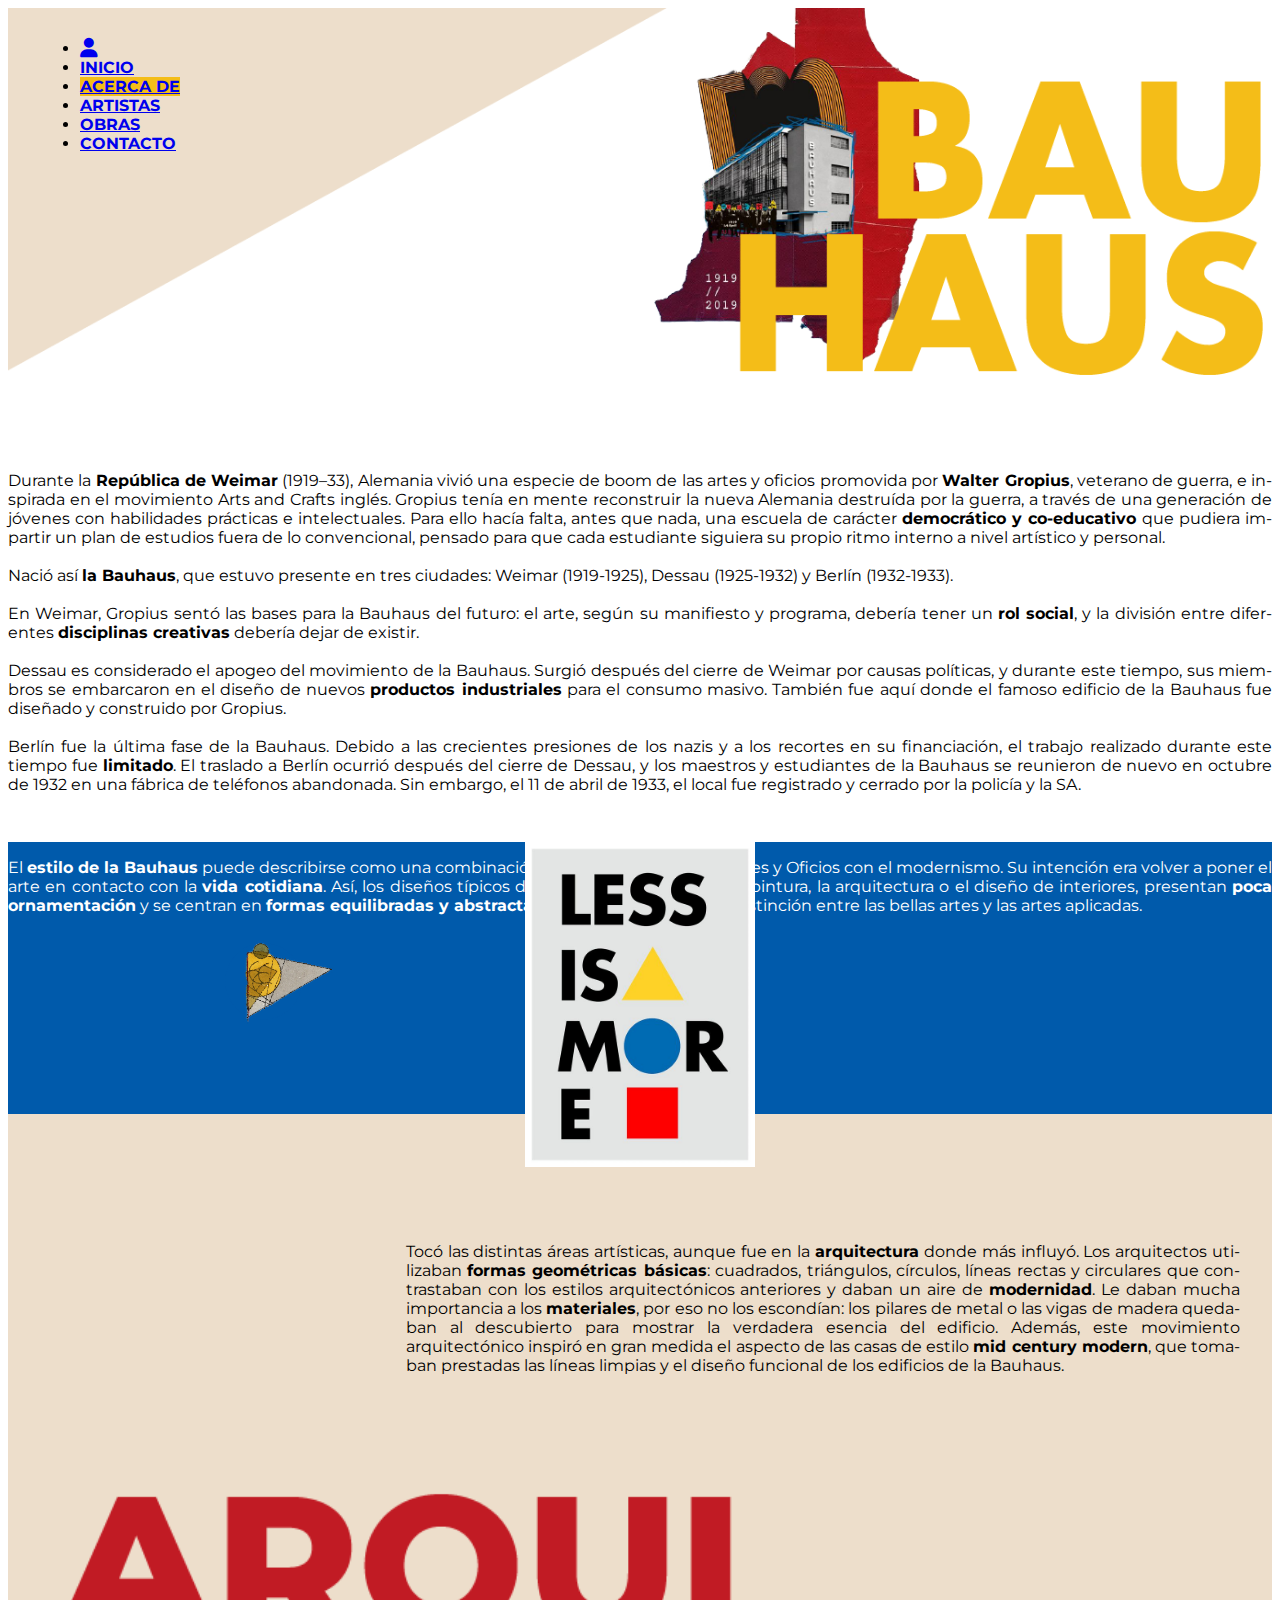
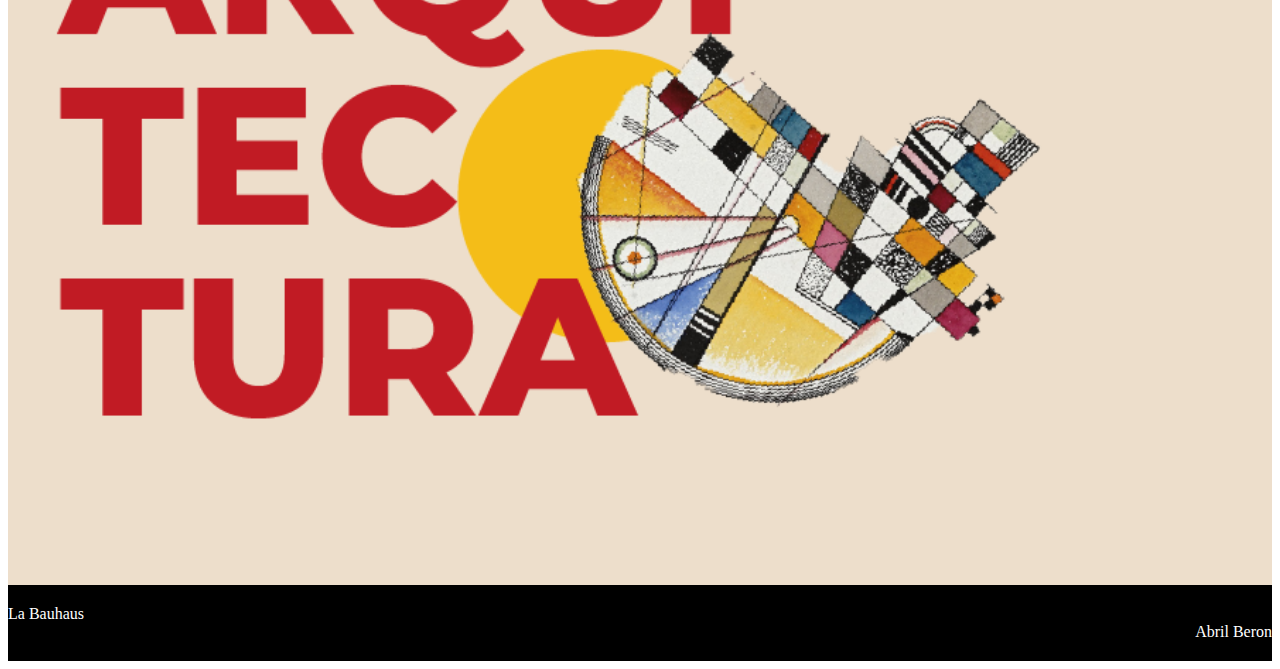
<file: acercade.html>
<!doctype html>
<html lang="en">

<head>
    <meta charset="utf-8">
    <meta name="viewport" content="width=device-width, initial-scale=1">
    <title>La Bauhaus - Acerca de</title>
    <link href="https://cdn.jsdelivr.net/npm/bootstrap@5.3.0-alpha3/dist/css/bootstrap.min.css" rel="stylesheet" integrity="sha384-KK94CHFLLe+nY2dmCWGMq91rCGa5gtU4mk92HdvYe+M/SXH301p5ILy+dN9+nJOZ" crossorigin="anonymous">
    <link rel="stylesheet" type="text/css" href="css/estilos.css">
    <link rel="preconnect" href="https://fonts.googleapis.com">
    <link rel="preconnect" href="https://fonts.gstatic.com" crossorigin>
    <link href="https://fonts.googleapis.com/css2?family=Montserrat:wght@400;500;600&display=swap" rel="stylesheet">
    <link rel="stylesheet" href="assets/fontawesome/css/all.min.css">
</head>

<body>
  <div class="container-fluid">

      <div class="row">
      
        <!-- Banner -->
        <div class="col-md-12" id="banner">
          <img src="imagenes/banner5.png" class= "bannerhome" alt="banner">
       
        </div>
        
      </div>
      
      <div class="row">
      
        <!-- Menú vertical -->
        <div class="col-md-3 ubinav">
            <nav class="navbar navbar-expand-lg navbar-light ">
                <div class="container-fluid">
                  <div class="collapse navbar-collapse" id="navbarNav">
                    <ul class="navbar-nav flex-column">
                      <li class="nav-item">
                        <a class="nav-link" href="form_login.php">
                          <i class="fas fa-user fa-lg"></i>
                        </a>
                      </li>
                      <li class="nav-item">
                        <a class="nav-link" aria-current="page" href="index.html">INICIO</a>
                      </li>
                      <li class="nav-item">
                        <a class="nav-link active" href="acercade.html">ACERCA DE</a>
                      </li>
                      <li class="nav-item">
                        <a class="nav-link" href="artistas.html">ARTISTAS</a>
                      </li>
                      <li class="nav-item">
                        <a class="nav-link" href="obras.html">OBRAS</a>
                      </li>
                      <li class="nav-item">
                        <a class="nav-link" href="contacto.html">CONTACTO</a>
                      </li>
                      
                    </ul>
                  </div>
                </div>
              </nav>
        </div>
      </div>
        
    <!-- Contenido principal -->
    
    <div class="row justify-content-center">
        <div class="col-12 durante">
            <div class="col-10 text-center">
                <p class="info">Durante la <strong class="font-weight-bold">República de Weimar</strong> (1919–33), Alemania vivió una especie de boom de las artes y oficios promovida por <strong class="font-weight-bold">Walter Gropius</strong>, veterano de guerra, e inspirada en el movimiento Arts and Crafts inglés. Gropius tenía en mente reconstruir la nueva Alemania destruída por la guerra, a través de una generación de jóvenes con habilidades prácticas e intelectuales. Para ello hacía falta, antes que nada, una escuela de carácter <strong class="font-weight-bold">democrático y co-educativo </strong> que pudiera impartir un plan de estudios fuera de lo convencional, pensado para que cada estudiante siguiera su propio ritmo interno a nivel artístico y personal. 
                  
                  <br> 
                  <br> Nació así <strong class="font-weight-bold">la Bauhaus</strong>, que estuvo presente en tres ciudades: Weimar (1919-1925), Dessau (1925-1932) y Berlín (1932-1933). <br> 
                  <br> 

                    En Weimar, Gropius sentó las bases para la Bauhaus del futuro: el arte, según su manifiesto y programa, debería tener un <strong class="font-weight-bold">rol social</strong>, y la división entre diferentes <strong class="font-weight-bold">disciplinas creativas</strong> debería dejar de existir.
                    
                    <br> 
                  <br>Dessau es considerado el apogeo del movimiento de la Bauhaus. Surgió después del cierre de Weimar por causas políticas, y durante este tiempo, sus miembros se embarcaron en el diseño de nuevos <strong class="font-weight-bold">productos industriales</strong> para el consumo masivo. También fue aquí donde el famoso edificio de la Bauhaus fue diseñado y construido por Gropius.
                    
                  <br> 
                  <br>Berlín fue la última fase de la Bauhaus. Debido a las crecientes presiones de los nazis y a los recortes en su financiación, el trabajo realizado durante este tiempo fue <strong class="font-weight-bold">limitado</strong>. El traslado a Berlín ocurrió después del cierre de Dessau, y los maestros y estudiantes de la Bauhaus se reunieron de nuevo en octubre de 1932 en una fábrica de teléfonos abandonada. Sin embargo, el 11 de abril de 1933, el local fue registrado y cerrado por la policía y la SA.</p>
              </div>
        </div>
    </div>


    <div class="row justify-content-center background2">
  
      <div class="col-12 col-md-6 ">
          <div class="img-container2">
              <img src="imagenes/lessismore.jpg" alt="Imagen" class="img-fluid2">

              
          </div>
      </div>
      
      <div class="col-12 col-md-6 align-self-center">
       
          <div class="col-10 text-center">
            <p class="previewbauhaus2">El <strong class="font-weight-bold">estilo de la Bauhaus</strong> puede describirse como una combinación del movimiento de las Artes y Oficios con el modernismo. Su intención era volver a poner el arte en contacto con la <strong class="font-weight-bold">vida cotidiana</strong>. Así, los diseños típicos de la Bauhaus, ya sean en la pintura, la arquitectura o el diseño de interiores, presentan <strong class="font-weight-bold">poca ornamentación</strong> y se centran en <strong class="font-weight-bold">formas equilibradas y abstractas</strong>. El objetivo era borrar la distinción entre las bellas artes y las artes aplicadas.</p>
            
            <a class="boton3" href="principios.html">
              <img src="imagenes/botonazul-06.png" alt="Imagen botón" class="img-fluid img-btn">
            </a>
          </div>
        
      </div>
 
  </div>

  <div class="row justify-content-center background3">
  
    <div class="col-12 col-md-6 align-self-center">
     
      <div class="col-10 text-center3">
        <p class="wassilypreview2">Tocó las distintas áreas artísticas, aunque fue en la <strong class="font-weight-bold">arquitectura</strong> donde más influyó. Los arquitectos utilizaban <strong class="font-weight-bold">formas geométricas básicas</strong>: cuadrados, triángulos, círculos, líneas rectas y circulares que contrastaban con los estilos arquitectónicos anteriores y daban un aire de <strong class="font-weight-bold">modernidad</strong>. 

          Le daban mucha importancia a los <strong class="font-weight-bold">materiales</strong>, por eso no los escondían: los pilares de metal o las vigas de madera quedaban al descubierto para mostrar la verdadera esencia del edificio.
          
          Además, este movimiento arquitectónico inspiró en gran medida el aspecto de las casas de estilo <strong class="font-weight-bold">mid century modern</strong>, que tomaban prestadas las líneas limpias y el diseño funcional de los edificios de la Bauhaus.
          </p>
      </div>
    
    </div>

    <div class="col-12 col-md-6">
        <div class="img-container arquitectura">
            <img src="imagenes/arquitectura-05.png" alt="Imagen" class="img-fluid">
        </div>
        
        
    </div>
    

  

  </div>

    
  <footer class="footer background_footer2">
    <div class="container">
      <div class="row">
        <div class="col-sm-6">
          <span class="float-left">La Bauhaus</span>
        </div>
        <div class="col-sm-6 right_footer">
          <span class='float-right'>Abril Beron</span>
        </div>
      </div>
    </div>
  </footer>
    
    














    <script src="https://cdn.jsdelivr.net/npm/bootstrap@5.3.0-alpha3/dist/js/bootstrap.bundle.min.js" integrity="sha384-ENjdO4Dr2bkBIFxQpeoTz1HIcje39Wm4jDKdf19U8gI4ddQ3GYNS7NTKfAdVQSZe" crossorigin="anonymous"></script>
    <script src="https://cdn.jsdelivr.net/npm/@popperjs/core@2.11.7/dist/umd/popper.min.js" integrity="sha384-zYPOMqeu1DAVkHiLqWBUTcbYfZ8osu1Nd6Z89ify25QV9guujx43ITvfi12/QExE" crossorigin="anonymous"></script>
    <script src="https://cdn.jsdelivr.net/npm/bootstrap@5.3.0-alpha3/dist/js/bootstrap.min.js" integrity="sha384-Y4oOpwW3duJdCWv5ly8SCFYWqFDsfob/3GkgExXKV4idmbt98QcxXYs9UoXAB7BZ" crossorigin="anonymous"></script>
</body>

</html>
</file>
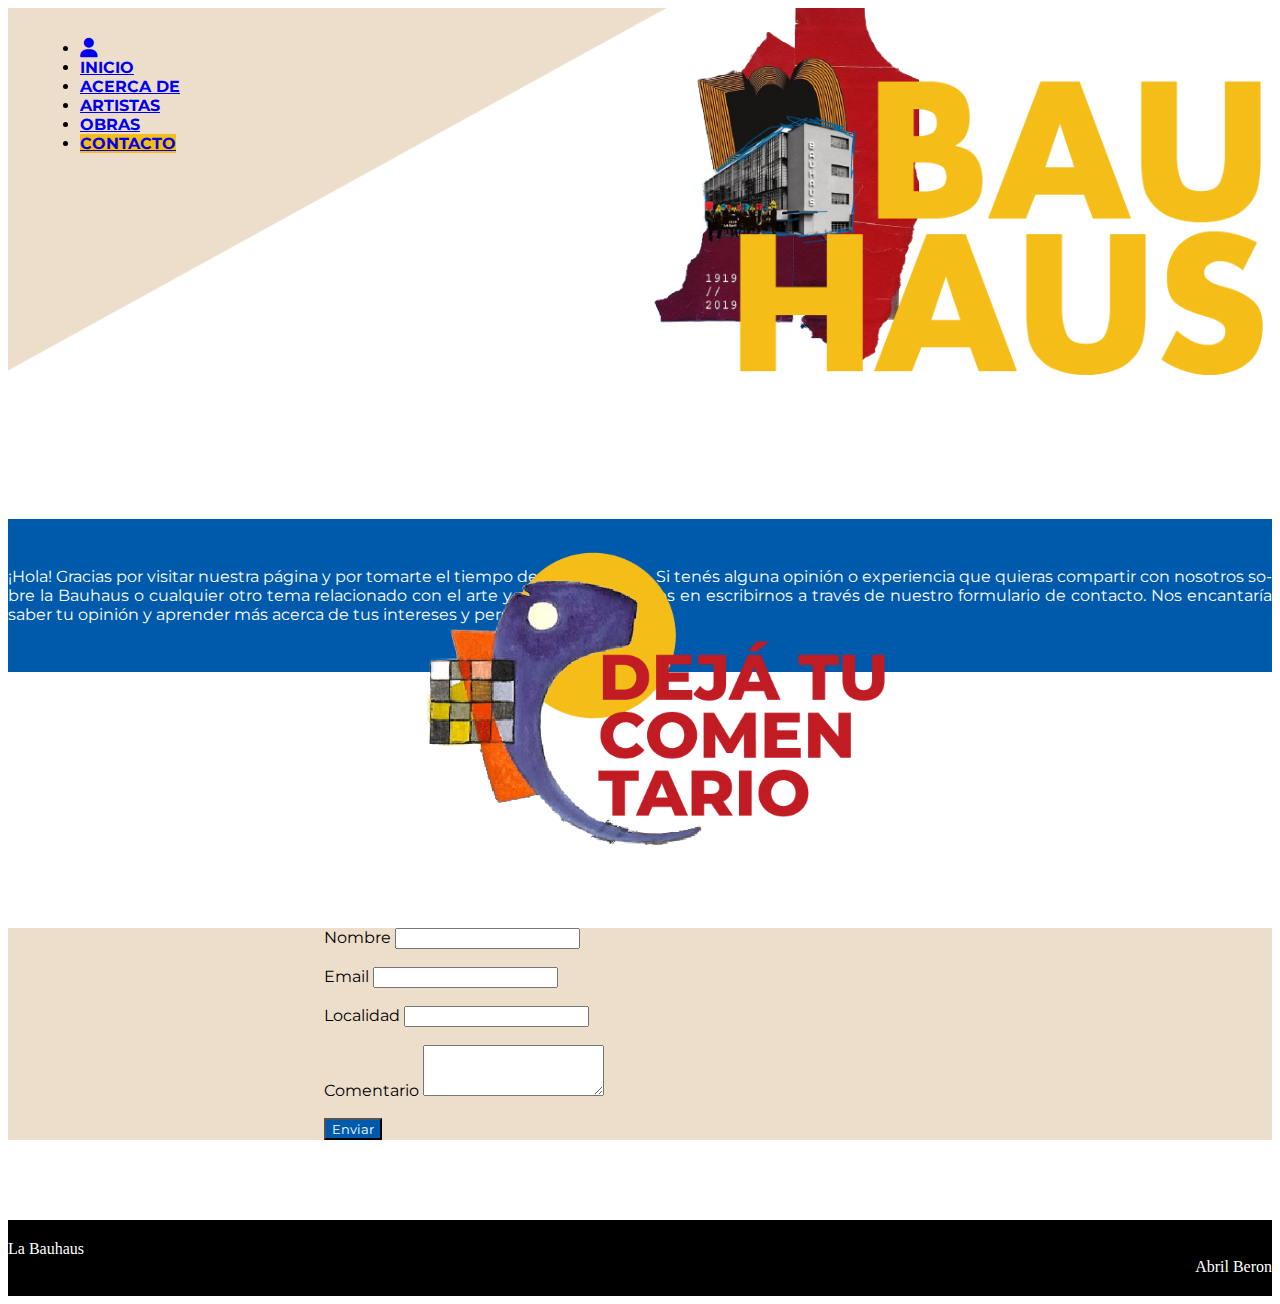
<file: contacto.html>
<!doctype html>
<html lang="en">

<head>
    <meta charset="utf-8">
    <meta name="viewport" content="width=device-width, initial-scale=1">
    <title>La Bauhaus - Contacto</title>
    <link href="https://cdn.jsdelivr.net/npm/bootstrap@5.3.0-alpha3/dist/css/bootstrap.min.css" rel="stylesheet" integrity="sha384-KK94CHFLLe+nY2dmCWGMq91rCGa5gtU4mk92HdvYe+M/SXH301p5ILy+dN9+nJOZ" crossorigin="anonymous">
    <link rel="stylesheet" type="text/css" href="css/estilos.css">
    <link rel="preconnect" href="https://fonts.googleapis.com">
    <link rel="preconnect" href="https://fonts.gstatic.com" crossorigin>
    <link href="https://fonts.googleapis.com/css2?family=Montserrat:wght@400;500;600&display=swap" rel="stylesheet">
    <link rel="stylesheet" href="assets/fontawesome/css/all.min.css">
</head>

<body>
<div class="container-fluid">

      <div class="row">
      
        <!-- Banner -->
        <div class="col-md-12" id="banner">
          <img src="imagenes/banner5.png" class= "bannerhome" alt="banner">
       
        </div>
        
      </div>
      
      <div class="row">
      
        <!-- Menú vertical -->
        <div class="col-md-3 ubinav">
          <nav class="navbar navbar-expand-lg navbar-light ">
              <div class="container-fluid">
                <div class="collapse navbar-collapse" id="navbarNav">
                  <ul class="navbar-nav flex-column">
                    <li class="nav-item">
                      <a class="nav-link" href="form_login.php">
                        <i class="fas fa-user fa-lg"></i>
                      </a>
                    </li>
                    <li class="nav-item">
                      <a class="nav-link " aria-current="page" href="index.html">INICIO</a>
                    </li>
                    <li class="nav-item">
                      <a class="nav-link" href="acercade.html">ACERCA DE</a>
                    </li>
                    <li class="nav-item">
                      <a class="nav-link" href="artistas.html">ARTISTAS</a>
                    </li>
                    <li class="nav-item">
                      <a class="nav-link" href="obras.html">OBRAS</a>
                    </li>
                    <li class="nav-item">
                      <a class="nav-link active" href="contacto.html">CONTACTO</a>
                    </li>
                   
                  </ul>
                </div>
              </div>
            </nav>
        </div>
    </div>
      
        
    <!-- Contenido principal -->
  <div class="col-12">
    <div class="container-fluid">
       
      <div class="row justify-content-center margen_diseño">
  
        <div class="col-12 col-md-6 ">
            <div class="img-container2">
                <img src="imagenes/comentario-16.png" alt="Imagen" class="img-fluid_contacto">

                
            </div>
        </div>
    
        <div class="col-12 col-md-6 align-self-center background5">
     
            <div class="col-10 text-center_diseñoind">
             
              <p class="previewbauhaus2">¡Hola! Gracias por visitar nuestra página y por tomarte el tiempo de contactarnos.
                
                Si tenés alguna opinión o experiencia que quieras compartir con nosotros sobre la Bauhaus o cualquier otro tema relacionado con el arte y el diseño, no dudes en escribirnos a través de nuestro formulario de contacto. Nos encantaría saber tu opinión y aprender más acerca de tus intereses y perspectivas.</p>
            </div>
      
        </div>
      </div>


      <div class="row justify-content-center ">
        <div class="col-md-12 background_form">

          <form action="enviar.php" method="POST" class="form-contacto">

            <div class="form-row">
              <div class="form-group col-md-6">
                <label for="inputName">Nombre</label>
                <input type="text" class="form-control shadow-lg" id="inputName" name="nombre" required>
              </div>

              <br>
              
            <div class="form-group email">
              <label for="inputEmail">Email</label>
              <input type="email" class="form-control shadow-lg" id="inputEmail" name="email" required >
            </div>
            <br>
            <div class="form-group col-md-6 ">
              <label for="inputLocalidad">Localidad</label>
              <input type="text" class="form-control shadow-lg" id="inputLocalidad" name="localidad">
            </div>
          </div>
          <br>
            <div class="form-group ">
              <label for="inputComment">Comentario</label>
              <textarea class="form-control shadow-lg" id="inputComment" rows="3" name="comentario"></textarea>
            </div>
            <br>
            <button type="submit" class="btn btn-primary shadow-lg" value="Enviar">Enviar</button>
          </form>
        </div>

      </div>
      
      
    </div>
  </div>

  
    <footer class="footer background_footer2">
      <div class="container">
        <div class="row">
          <div class="col-sm-6">
            <span class="float-left">La Bauhaus</span>
          </div>
          <div class="col-sm-6 right_footer">
            <span class='float-right'>Abril Beron</span>
          </div>
        </div>
      </div>
    </footer>
    
    














    <script src="https://cdn.jsdelivr.net/npm/bootstrap@5.3.0-alpha3/dist/js/bootstrap.bundle.min.js" integrity="sha384-ENjdO4Dr2bkBIFxQpeoTz1HIcje39Wm4jDKdf19U8gI4ddQ3GYNS7NTKfAdVQSZe" crossorigin="anonymous"></script>
    <script src="https://cdn.jsdelivr.net/npm/@popperjs/core@2.11.7/dist/umd/popper.min.js" integrity="sha384-zYPOMqeu1DAVkHiLqWBUTcbYfZ8osu1Nd6Z89ify25QV9guujx43ITvfi12/QExE" crossorigin="anonymous"></script>
    <script src="https://cdn.jsdelivr.net/npm/bootstrap@5.3.0-alpha3/dist/js/bootstrap.min.js" integrity="sha384-Y4oOpwW3duJdCWv5ly8SCFYWqFDsfob/3GkgExXKV4idmbt98QcxXYs9UoXAB7BZ" crossorigin="anonymous"></script>
</body>

</html>
</file>
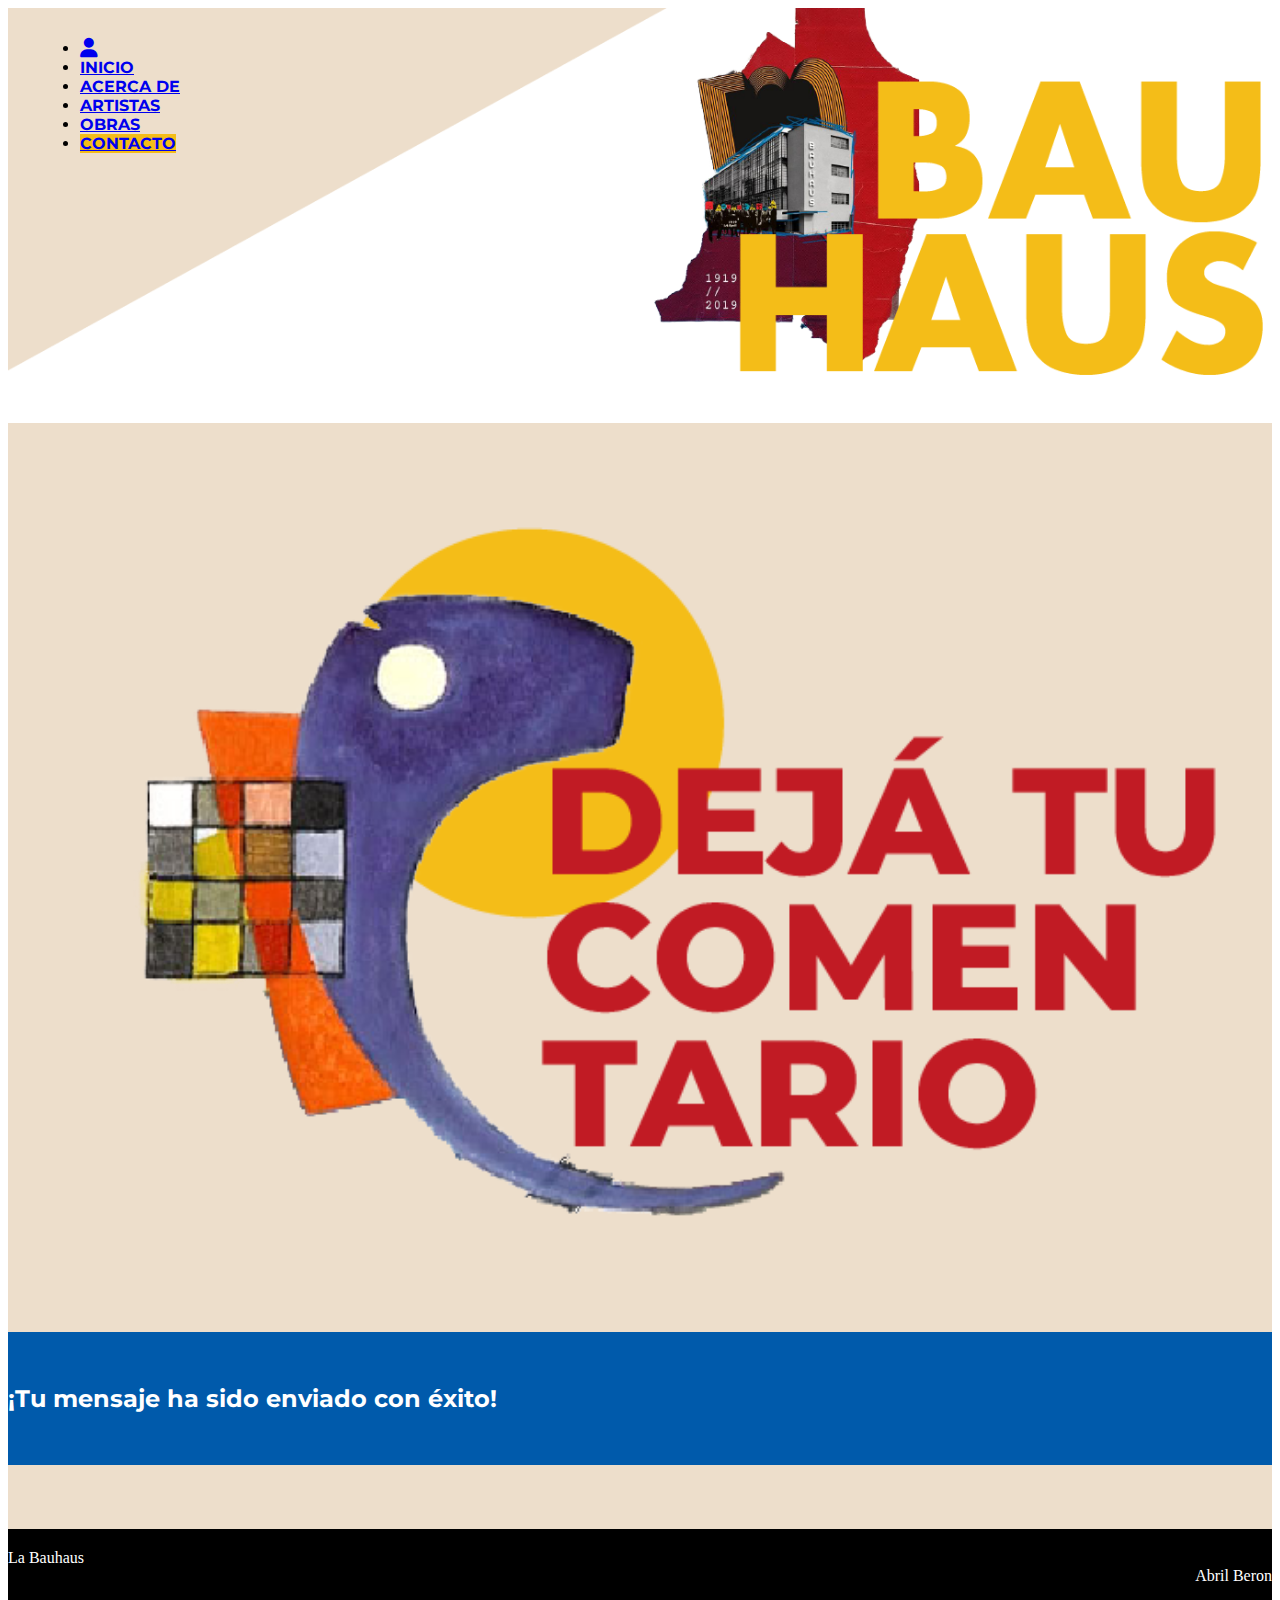
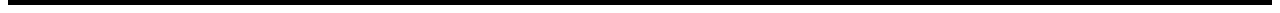
<file: enviado.html>
<!doctype html>
<html lang="en">

<head>
    <meta charset="utf-8">
    <meta name="viewport" content="width=device-width, initial-scale=1">
    <title>La Bauhaus - Contacto</title>
    <link href="https://cdn.jsdelivr.net/npm/bootstrap@5.3.0-alpha3/dist/css/bootstrap.min.css" rel="stylesheet" integrity="sha384-KK94CHFLLe+nY2dmCWGMq91rCGa5gtU4mk92HdvYe+M/SXH301p5ILy+dN9+nJOZ" crossorigin="anonymous">
    <link rel="stylesheet" type="text/css" href="css/estilos.css">
    <link rel="preconnect" href="https://fonts.googleapis.com">
    <link rel="preconnect" href="https://fonts.gstatic.com" crossorigin>
    <link href="https://fonts.googleapis.com/css2?family=Montserrat:wght@400;500;600&display=swap" rel="stylesheet">
    <link rel="stylesheet" href="assets/fontawesome/css/all.min.css">
  </head>

<body>
<div class="container-fluid">

      <div class="row">
      
        <!-- Banner -->
        <div class="col-md-12" id="banner">
          <img src="imagenes/banner5.png" class= "bannerhome" alt="banner">
       
        </div>
        
      </div>
      
      <div class="row">
      
        <!-- Menú vertical -->
        <div class="col-md-3 ubinav">
          <nav class="navbar navbar-expand-lg navbar-light ">
              <div class="container-fluid">
                <div class="collapse navbar-collapse" id="navbarNav">
                  <ul class="navbar-nav flex-column">
                    <li class="nav-item">
                      <a class="nav-link" href="form_login.php">
                        <i class="fas fa-user fa-lg"></i>
                      </a>
                    </li>
                    <li class="nav-item">
                      <a class="nav-link" aria-current="page" href="index.html">INICIO</a>
                    </li>
                    <li class="nav-item">
                      <a class="nav-link" href="acercade.html">ACERCA DE</a>
                    </li>
                    <li class="nav-item">
                      <a class="nav-link" href="artistas.html">ARTISTAS</a>
                    </li>
                    <li class="nav-item">
                      <a class="nav-link" href="obras.html">OBRAS</a>
                    </li>
                    <li class="nav-item">
                      <a class="nav-link active" href="contacto.html">CONTACTO</a>
                    </li>
                    
                  </ul>
                </div>
              </div>
            </nav>
      </div>
      
      </div>
    <!-- Contenido principal -->
  <div class="col-12">
    <div class="container-fluid">
       
      <div class="row justify-content-center margen_diseno2">
  
        <div class="col-12 col-md-6 ">
            <div class="img-container2">
                <img src="imagenes/comentario-16.png" alt="Imagen">

                
            </div>
        </div>
    
        <div class="col-12 col-md-6 align-self-center background5">
     
            <div class="col-10 text-center_diseñoind">
             
              <h2 class="previewbauhaus2">¡Tu mensaje ha sido enviado con éxito!</h2>
            </div>
      
        </div>
      </div>


      
      
    </div>
  </div>

  
    <footer class="footer background_footer2">
      <div class="container">
        <div class="row">
          <div class="col-sm-6">
            <span class="float-left">La Bauhaus</span>
          </div>
          <div class="col-sm-6 right_footer">
            <span class='float-right'>Abril Beron</span>
          </div>
        </div>
      </div>
    </footer>
    
    














    <script src="https://cdn.jsdelivr.net/npm/bootstrap@5.3.0-alpha3/dist/js/bootstrap.bundle.min.js" integrity="sha384-ENjdO4Dr2bkBIFxQpeoTz1HIcje39Wm4jDKdf19U8gI4ddQ3GYNS7NTKfAdVQSZe" crossorigin="anonymous"></script>
    <script src="https://cdn.jsdelivr.net/npm/@popperjs/core@2.11.7/dist/umd/popper.min.js" integrity="sha384-zYPOMqeu1DAVkHiLqWBUTcbYfZ8osu1Nd6Z89ify25QV9guujx43ITvfi12/QExE" crossorigin="anonymous"></script>
    <script src="https://cdn.jsdelivr.net/npm/bootstrap@5.3.0-alpha3/dist/js/bootstrap.min.js" integrity="sha384-Y4oOpwW3duJdCWv5ly8SCFYWqFDsfob/3GkgExXKV4idmbt98QcxXYs9UoXAB7BZ" crossorigin="anonymous"></script>
</body>

</html>
</file>
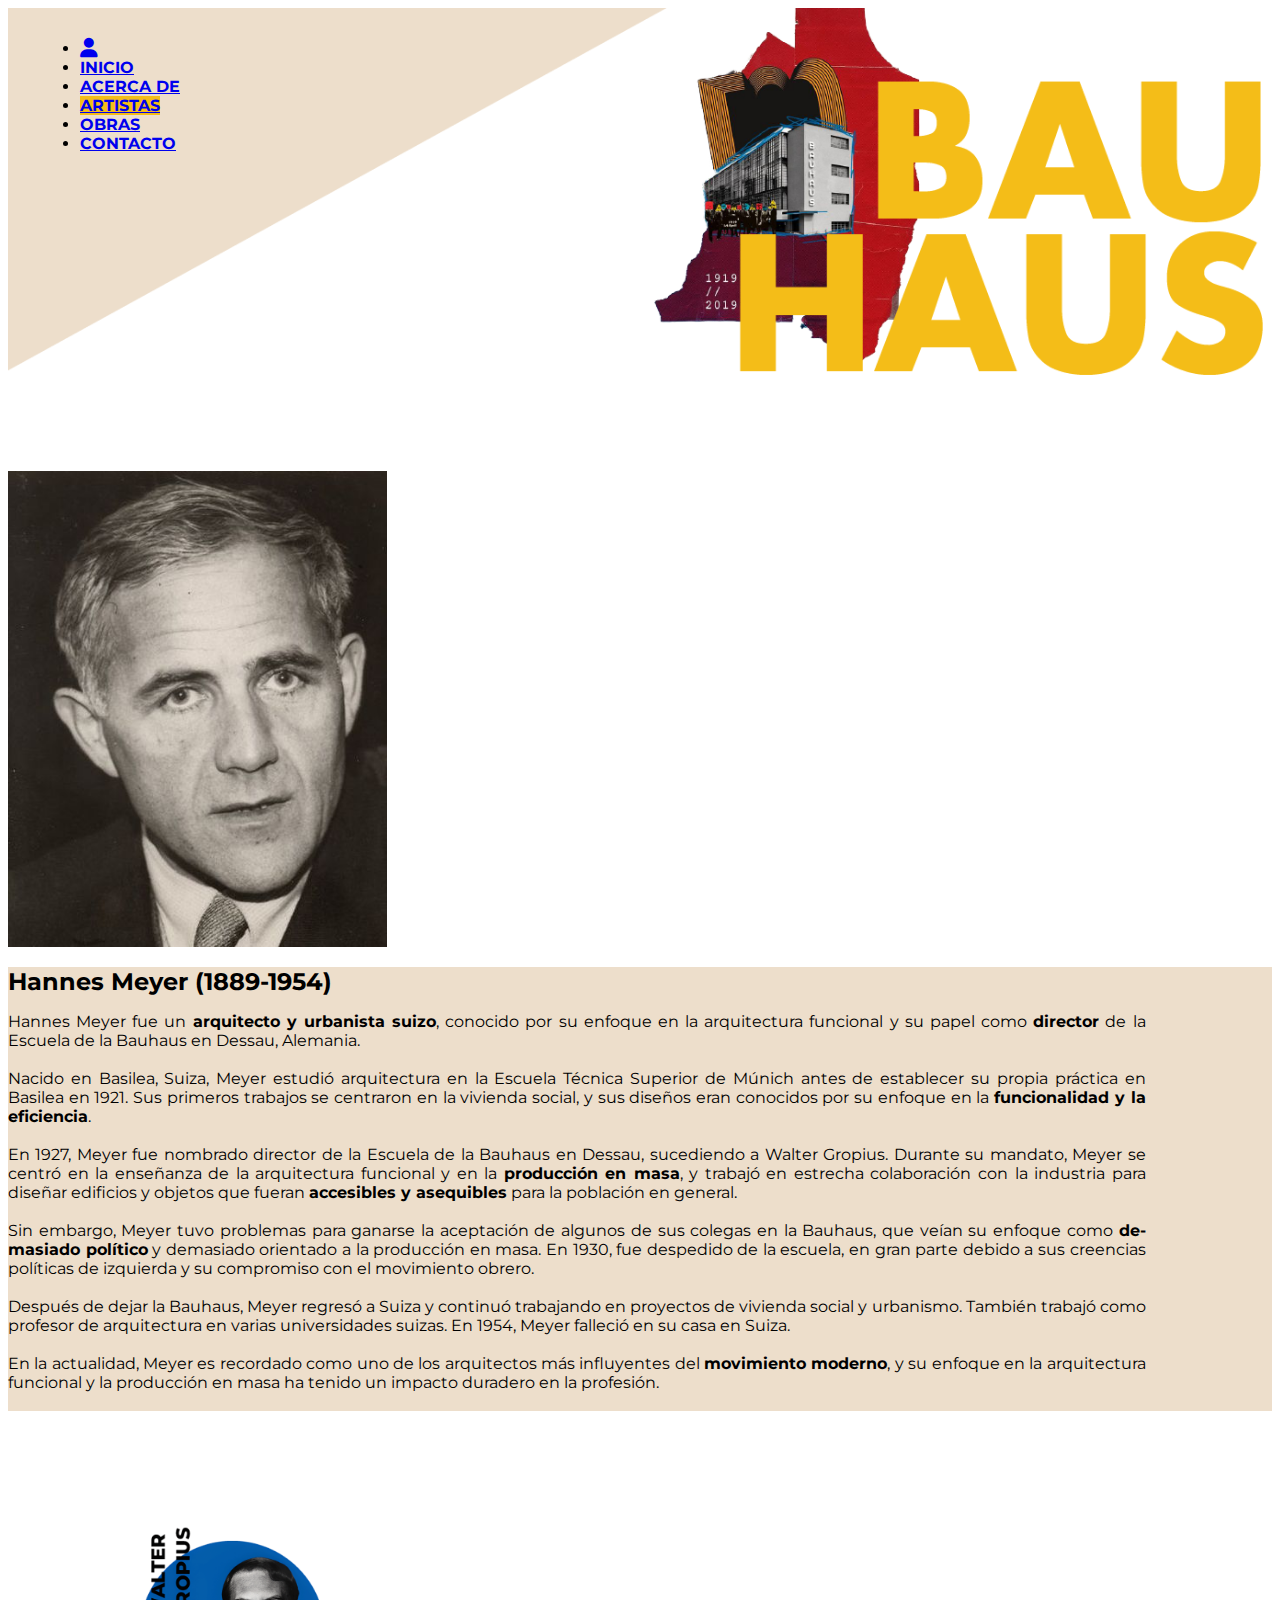
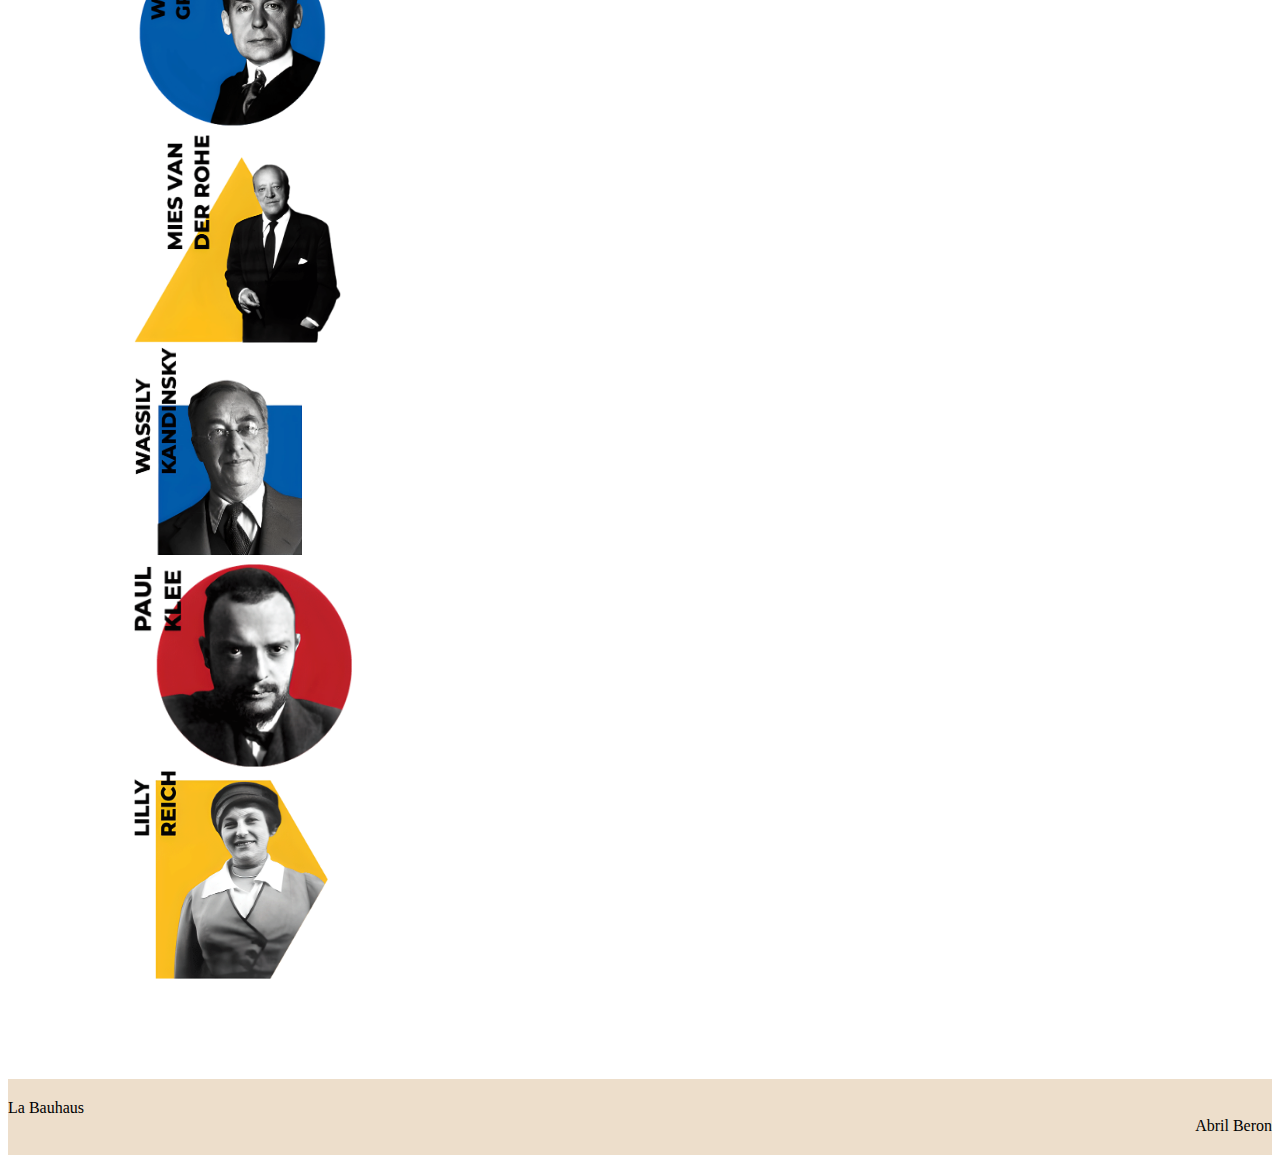
<file: hannesmeyer.html>
<!doctype html>
<html lang="en">

<head>
    <meta charset="utf-8">
    <meta name="viewport" content="width=device-width, initial-scale=1">
    <title>La Bauhaus - Hannes Meyer</title>
    <link href="https://cdn.jsdelivr.net/npm/bootstrap@5.3.0-alpha3/dist/css/bootstrap.min.css" rel="stylesheet" integrity="sha384-KK94CHFLLe+nY2dmCWGMq91rCGa5gtU4mk92HdvYe+M/SXH301p5ILy+dN9+nJOZ" crossorigin="anonymous">
    <link rel="stylesheet" type="text/css" href="css/estilos.css">
    <link rel="preconnect" href="https://fonts.googleapis.com">
    <link rel="preconnect" href="https://fonts.gstatic.com" crossorigin>
    <link href="https://fonts.googleapis.com/css2?family=Montserrat:wght@400;500;600&display=swap" rel="stylesheet">
    <link rel="stylesheet" href="assets/fontawesome/css/all.min.css">

</head>

<body>
  <div class="container-fluid">

      <div class="row">
      
        <!-- Banner -->
        <div class="col-md-12" id="banner">
          <img src="imagenes/banner5.png" class= "bannerhome" alt="...">
       
        </div>
        
      </div>
      
      <div class="row">
      
        <!-- Menú vertical -->
        <div class="col-md-3 ubinav">
          <nav class="navbar navbar-expand-lg navbar-light ">
              <div class="container-fluid">
                <div class="collapse navbar-collapse" id="navbarNav">
                  <ul class="navbar-nav flex-column">
                    <li class="nav-item">
                      <a class="nav-link" href="form_login.php">
                        <i class="fas fa-user fa-lg"></i>
                      </a>
                    </li>
                    <li class="nav-item">
                      <a class="nav-link " aria-current="page" href="index.html">INICIO</a>
                    </li>
                    <li class="nav-item">
                      <a class="nav-link " href="acercade.html">ACERCA DE</a>
                    </li>
                    <li class="nav-item">
                      <a class="nav-link active" href="artistas.html">ARTISTAS</a>
                    </li>
                    <li class="nav-item">
                      <a class="nav-link" href="obras.html">OBRAS</a>
                    </li>
                    <li class="nav-item">
                      <a class="nav-link" href="contacto.html">CONTACTO</a>
                    </li>
                   
                  </ul>
                </div>
              </div>
            </nav>
        </div>
      </div>
        
        <!-- Contenido principal -->
    <div class="col-12">
        <div class="container-fluid">


            <div class="card mb-3 card_artistas">
                <div class="row artistas_right">
                  <div class="col-md-6 hannes">
                    <img src="imagenes/Hans_Emil_Meyer_OB.F06496c_cropped.jpg" class="img-fluid rounded-start shadow-lg" alt="lillyreich">
                  </div>
                  <div class="col-md-6">
                    <div class="card-body background_artistas">
                      <h2 class="card-title font_title">Hannes Meyer (1889-1954)</h2>
                      <p class="card-text width_artistas">Hannes Meyer fue un <strong class="font-weight-bold">arquitecto y urbanista suizo</strong>, conocido por su enfoque en la arquitectura funcional y su papel como <strong class="font-weight-bold">director</strong> de la Escuela de la Bauhaus en Dessau, Alemania.
                        <br> 
                        <br>Nacido en Basilea, Suiza, Meyer estudió arquitectura en la Escuela Técnica Superior de Múnich antes de establecer su propia práctica en Basilea en 1921. Sus primeros trabajos se centraron en la vivienda social, y sus diseños eran conocidos por su enfoque en la <strong class="font-weight-bold">funcionalidad y la eficiencia</strong>.
                        <br> 
                        <br>En 1927, Meyer fue nombrado director de la Escuela de la Bauhaus en Dessau, sucediendo a Walter Gropius. Durante su mandato, Meyer se centró en la enseñanza de la arquitectura funcional y en la <strong class="font-weight-bold">producción en masa</strong>, y trabajó en estrecha colaboración con la industria para diseñar edificios y objetos que fueran <strong class="font-weight-bold">accesibles y asequibles</strong> para la población en general.
                        <br> 
                        <br>Sin embargo, Meyer tuvo problemas para ganarse la aceptación de algunos de sus colegas en la Bauhaus, que veían su enfoque como <strong class="font-weight-bold">demasiado político</strong> y demasiado orientado a la producción en masa. En 1930, fue despedido de la escuela, en gran parte debido a sus creencias políticas de izquierda y su compromiso con el movimiento obrero.
                        <br> 
                        <br>Después de dejar la Bauhaus, Meyer regresó a Suiza y continuó trabajando en proyectos de vivienda social y urbanismo. También trabajó como profesor de arquitectura en varias universidades suizas. En 1954, Meyer falleció en su casa en Suiza.
                        <br> 
                        <br>En la actualidad, Meyer es recordado como uno de los arquitectos más influyentes del <strong class="font-weight-bold">movimiento moderno</strong>, y su enfoque en la arquitectura funcional y la producción en masa ha tenido un impacto duradero en la profesión.
                        </p>
                    </div>
                  </div>
                </div>
            </div>

            <div class="row justify-content-center margen-preview">
              <div class="col-md-2">
                <div class="card carousel_artistas">
                  <a href="waltergropius.html">
                    <img src="imagenes/waltergropius.png" class="card-img-top img-fluid hover-zoom alineacionfotos">
                  </a>
                </div>
              </div>
        
              <div class="col-md-2">
                <div class="card carousel_artistas">
                  <a href="miesvanderrohe.html">
                    <img src="imagenes/miesvanderrohe.png" class="card-img-top img-fluid hover-zoom alineacionfotos">
                  </a>
                </div>
              </div>
              <div class="col-md-2">
                <div class="card carousel_artistas">
                  <a href="wassilykandinsky.html" class="wassilya">
                    <img src="imagenes/wassilykandinsky.png" class="card-img-top img-fluid hover-zoom alineacionfotos">
                  </a>
                </div>
              </div>
              <div class="col-md-2 ">
                <div class="card carousel_artistas">
                  <a href="paulklee.html">
                    <img src="imagenes/paulklee.png" class="card-img-top img-fluid hover-zoom alineacionfotos">
                  </a>
                </div>
              </div>
              <div class="col-md-2">
                <div class="card carousel_artistas">
                  <a href="lillyreich.html">
                    <img src="imagenes/lillyreich.png" class="card-img-top img-fluid hover-zoom alineacionfotos">
                  </a>
                </div>
              </div>
            


        
        </div>
    
    </div>
    
    <footer class="footer">
      <div class="container">
        <div class="row">
          <div class="col-sm-6">
            <span class="float-left">La Bauhaus</span>
          </div>
          <div class="col-sm-6 right_footer">
            <span class='float-right'>Abril Beron</span>
          </div>
        </div>
      </div>
    </footer>
    
    


    <script src="https://cdn.jsdelivr.net/npm/bootstrap@5.3.0-alpha3/dist/js/bootstrap.bundle.min.js" integrity="sha384-ENjdO4Dr2bkBIFxQpeoTz1HIcje39Wm4jDKdf19U8gI4ddQ3GYNS7NTKfAdVQSZe" crossorigin="anonymous"></script>
    <script src="https://cdn.jsdelivr.net/npm/@popperjs/core@2.11.7/dist/umd/popper.min.js" integrity="sha384-zYPOMqeu1DAVkHiLqWBUTcbYfZ8osu1Nd6Z89ify25QV9guujx43ITvfi12/QExE" crossorigin="anonymous"></script>
    <script src="https://cdn.jsdelivr.net/npm/bootstrap@5.3.0-alpha3/dist/js/bootstrap.min.js" integrity="sha384-Y4oOpwW3duJdCWv5ly8SCFYWqFDsfob/3GkgExXKV4idmbt98QcxXYs9UoXAB7BZ" crossorigin="anonymous"></script>
</body>

</html>
</file>
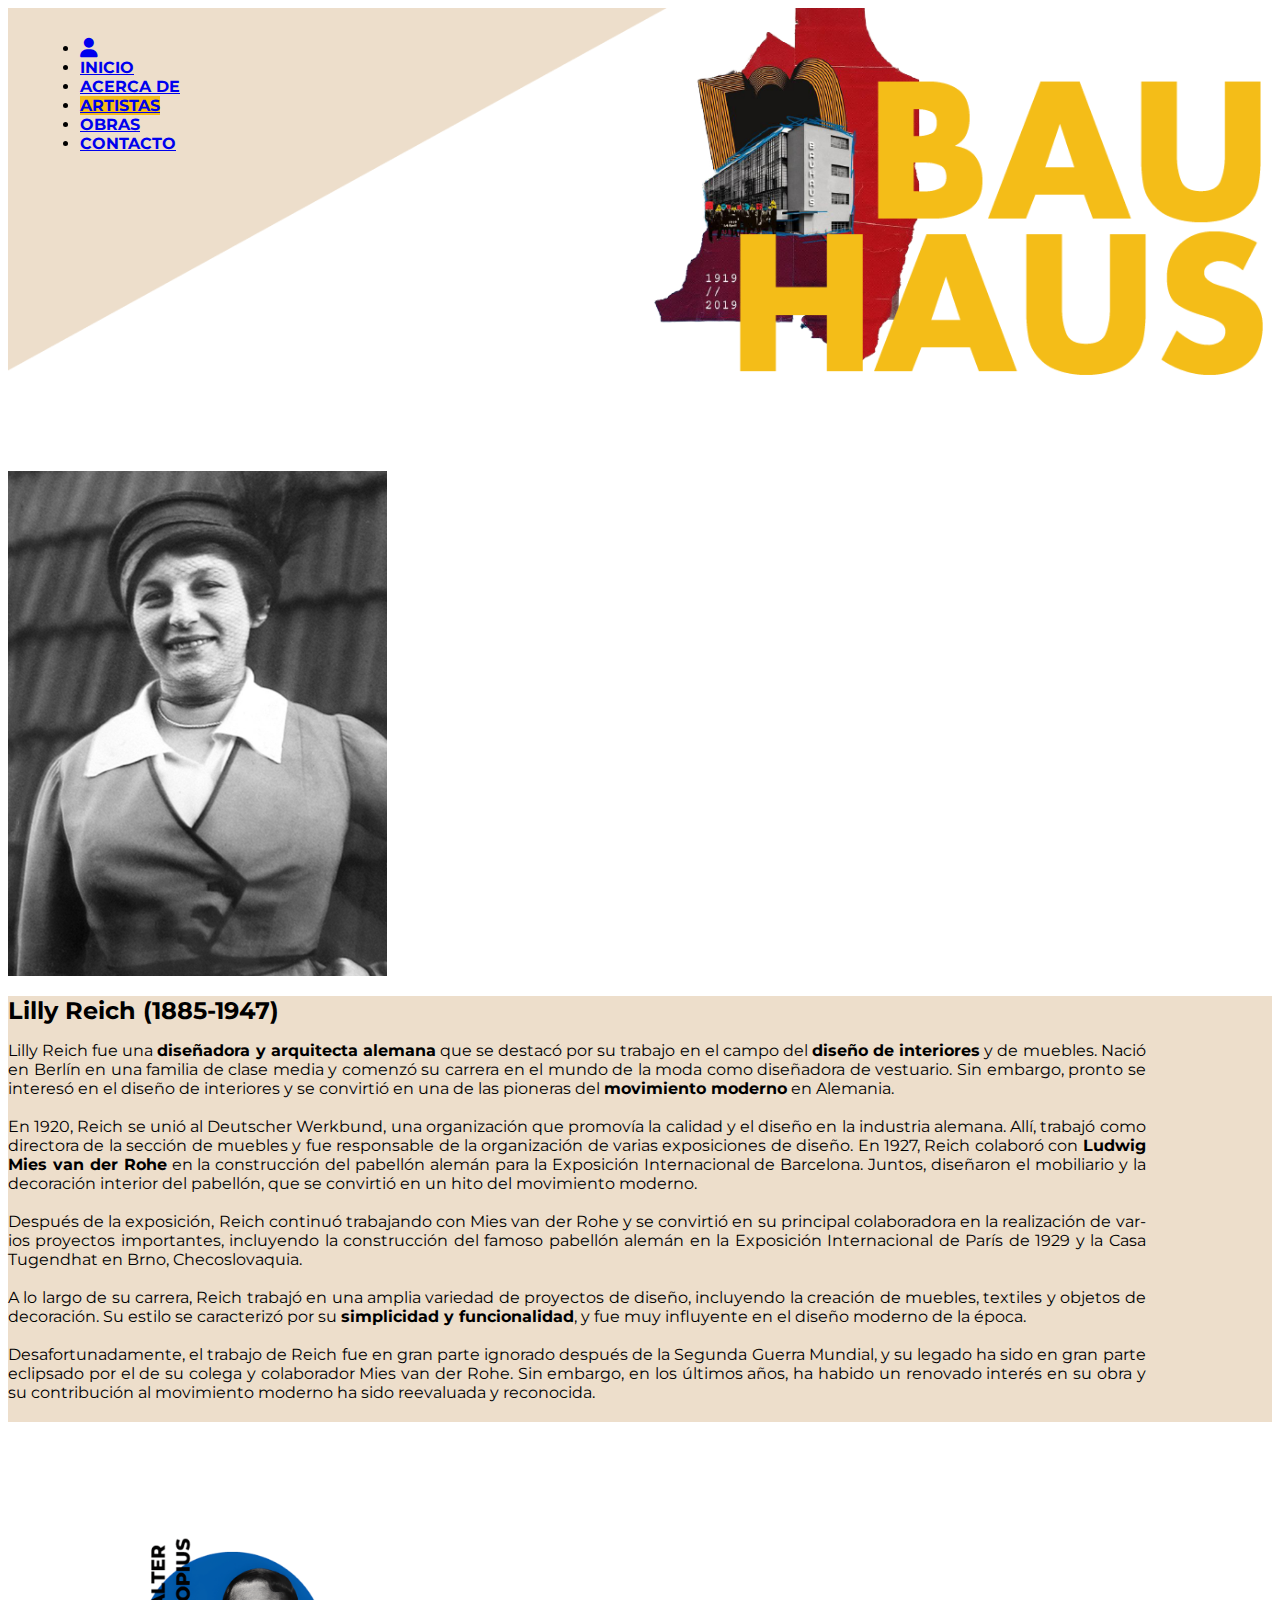
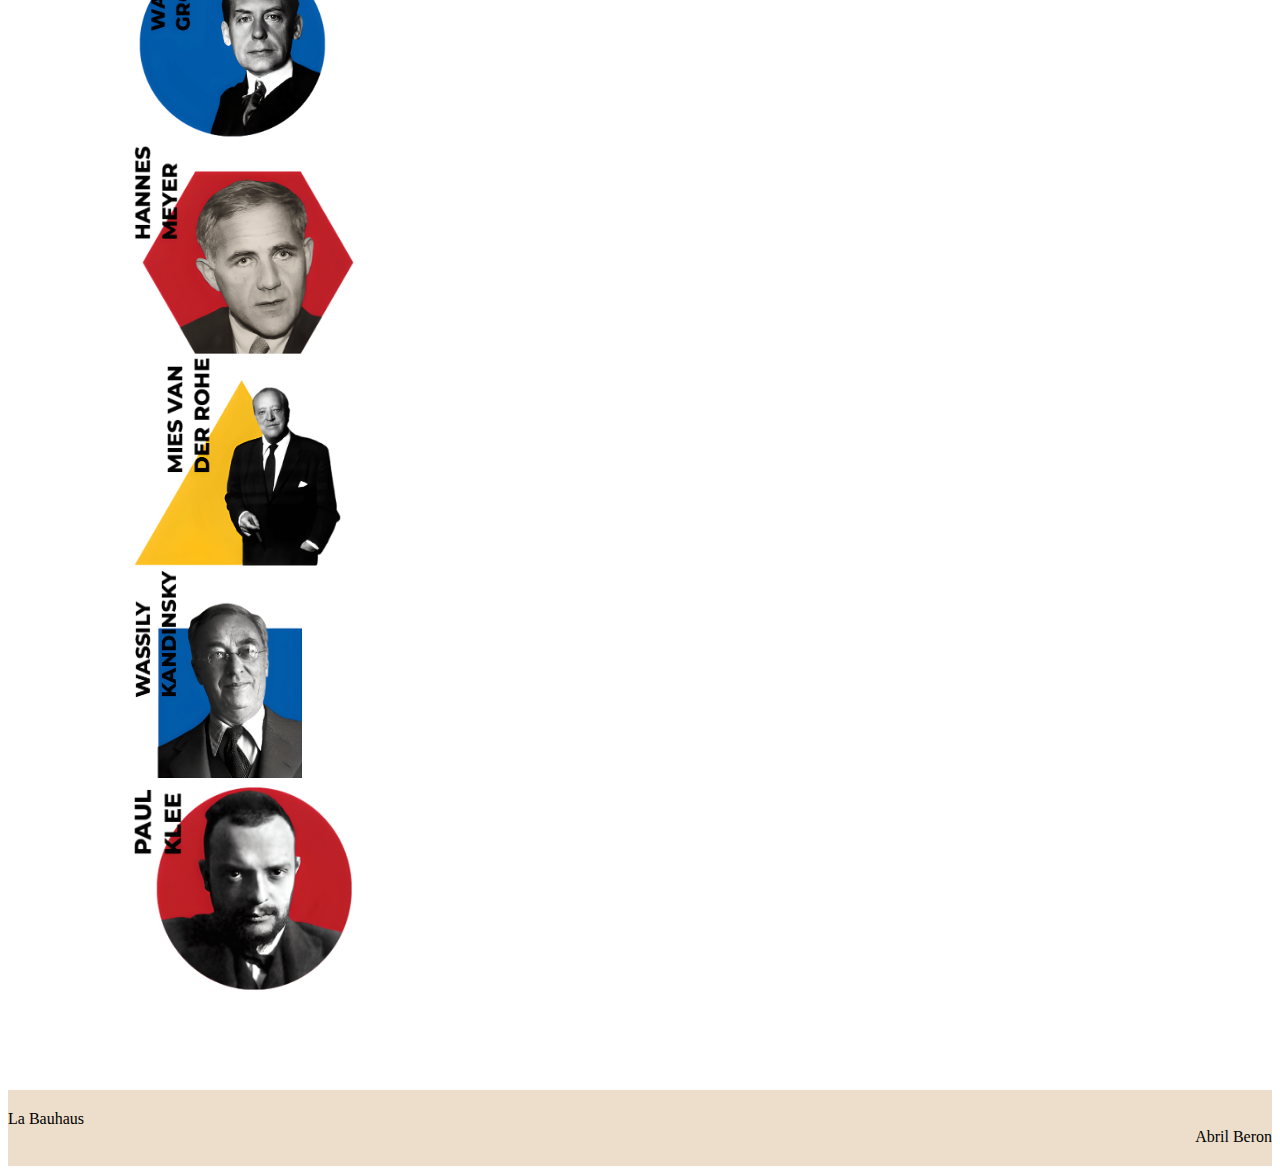
<file: lillyreich.html>
<!doctype html>
<html lang="en">

<head>
    <meta charset="utf-8">
    <meta name="viewport" content="width=device-width, initial-scale=1">
    <title>La Bauhaus - Lilly Reich</title>
    <link href="https://cdn.jsdelivr.net/npm/bootstrap@5.3.0-alpha3/dist/css/bootstrap.min.css" rel="stylesheet" integrity="sha384-KK94CHFLLe+nY2dmCWGMq91rCGa5gtU4mk92HdvYe+M/SXH301p5ILy+dN9+nJOZ" crossorigin="anonymous">
    <link rel="stylesheet" type="text/css" href="css/estilos.css">
    <link rel="preconnect" href="https://fonts.googleapis.com">
    <link rel="preconnect" href="https://fonts.gstatic.com" crossorigin>
    <link href="https://fonts.googleapis.com/css2?family=Montserrat:wght@400;500;600&display=swap" rel="stylesheet">
    <link rel="stylesheet" href="assets/fontawesome/css/all.min.css">
  </head>

<body>
  <div class="container-fluid">

      <div class="row">
      
        <!-- Banner -->
        <div class="col-md-12" id="banner">
          <img src="imagenes/banner5.png" class= "bannerhome" alt="...">
       
        </div>
        
      </div>
      
      <div class="row">
      
        <!-- Menú vertical -->
        <div class="col-md-3 ubinav">
          <nav class="navbar navbar-expand-lg navbar-light ">
              <div class="container-fluid">
                <div class="collapse navbar-collapse" id="navbarNav">
                  <ul class="navbar-nav flex-column">
                    <li class="nav-item">
                      <a class="nav-link" href="form_login.php">
                        <i class="fas fa-user fa-lg"></i>
                      </a>
                    </li>
                    <li class="nav-item">
                      <a class="nav-link " aria-current="page" href="index.html">INICIO</a>
                    </li>
                    <li class="nav-item">
                      <a class="nav-link " href="acercade.html">ACERCA DE</a>
                    </li>
                    <li class="nav-item">
                      <a class="nav-link active" href="artistas.html">ARTISTAS</a>
                    </li>
                    <li class="nav-item">
                      <a class="nav-link" href="obras.html">OBRAS</a>
                    </li>
                    <li class="nav-item">
                      <a class="nav-link" href="contacto.html">CONTACTO</a>
                    </li>
                   
                  </ul>
                </div>
              </div>
            </nav>
        </div>
      </div>
        
        <!-- Contenido principal -->
    <div class="col-12">
        <div class="container-fluid">


            <div class="card mb-3 card_artistas ">
                <div class="row artistas_right ">
                  <div class="col-md-6 lilly">
                    <img src="imagenes/lilly.jpg" class="img-fluid rounded-start shadow-bg" alt="lillyreich">
                  </div>
                  <div class="col-md-6">
                    <div class="card-body background_artistas">
                      <h2 class="card-title font_title">Lilly Reich (1885-1947)</h2>
                      <p class="card-text width_artistas">Lilly Reich fue una <strong class="font-weight-bold">diseñadora y arquitecta alemana</strong> que se destacó por su trabajo en el campo del <strong class="font-weight-bold">diseño de interiores</strong> y de muebles. Nació en Berlín en una familia de clase media y comenzó su carrera en el mundo de la moda como diseñadora de vestuario. Sin embargo, pronto se interesó en el diseño de interiores y se convirtió en una de las pioneras del <strong class="font-weight-bold">movimiento moderno</strong> en Alemania.
                        <br> 
                        <br>En 1920, Reich se unió al Deutscher Werkbund, una organización que promovía la calidad y el diseño en la industria alemana. Allí, trabajó como directora de la sección de muebles y fue responsable de la organización de varias exposiciones de diseño. En 1927, Reich colaboró con <strong class="font-weight-bold">Ludwig Mies van der Rohe</strong> en la construcción del pabellón alemán para la Exposición Internacional de Barcelona. Juntos, diseñaron el mobiliario y la decoración interior del pabellón, que se convirtió en un hito del movimiento moderno.
                        <br> 
                        <br>Después de la exposición, Reich continuó trabajando con Mies van der Rohe y se convirtió en su principal colaboradora en la realización de varios proyectos importantes, incluyendo la construcción del famoso pabellón alemán en la Exposición Internacional de París de 1929 y la Casa Tugendhat en Brno, Checoslovaquia.
                        <br> 
                        <br>A lo largo de su carrera, Reich trabajó en una amplia variedad de proyectos de diseño, incluyendo la creación de muebles, textiles y objetos de decoración. Su estilo se caracterizó por su <strong class="font-weight-bold">simplicidad y funcionalidad</strong>, y fue muy influyente en el diseño moderno de la época.
                        <br> 
                        <br>Desafortunadamente, el trabajo de Reich fue en gran parte ignorado después de la Segunda Guerra Mundial, y su legado ha sido en gran parte eclipsado por el de su colega y colaborador Mies van der Rohe. Sin embargo, en los últimos años, ha habido un renovado interés en su obra y su contribución al movimiento moderno ha sido reevaluada y reconocida.
                        </p>
                    </div>
                  </div>
                </div>
              </div>


              <div class="row justify-content-center margen-preview">
                <div class="col-md-2">
                  <div class="card carousel_artistas">
                    <a href="waltergropius.html">
                      <img src="imagenes/waltergropius.png" class="card-img-top img-fluid hover-zoom alineacionfotos">
                    </a>
                  </div>
                </div>
                <div class="col-md-2 ">
                  <div class="card carousel_artistas">
                    <a href="hannesmeyer.html">
                      <img src="imagenes/hannesmeyer.png" class="card-img-top img-fluid hover-zoom alineacionfotos">
                    </a>
                  </div>
                </div>
          
                <div class="col-md-2">
                  <div class="card carousel_artistas">
                    <a href="miesvanderrohe.html">
                      <img src="imagenes/miesvanderrohe.png" class="card-img-top img-fluid hover-zoom alineacionfotos">
                    </a>
                  </div>
                </div>
                <div class="col-md-2">
                  <div class="card carousel_artistas ">
                    <a href="wassilykandinsky.html" class="wassilya">
                      <img src="imagenes/wassilykandinsky.png" class="card-img-top img-fluid hover-zoom alineacionfotos">
                    </a>
                  </div>
                </div>
                <div class="col-md-2">
                  <div class="card carousel_artistas">
                    <a href="paulklee.html">
                      <img src="imagenes/paulklee.png" class="card-img-top img-fluid hover-zoom alineacionfotos">
                    </a>
                  </div>
                </div>















        
        </div>
    
    </div>
    
    <footer class="footer">
      <div class="container">
        <div class="row">
          <div class="col-sm-6">
            <span class="float-left">La Bauhaus</span>
          </div>
          <div class="col-sm-6 right_footer">
            <span class='float-right'>Abril Beron</span>
          </div>
        </div>
      </div>
    </footer>
    
    














    <script src="https://cdn.jsdelivr.net/npm/bootstrap@5.3.0-alpha3/dist/js/bootstrap.bundle.min.js" integrity="sha384-ENjdO4Dr2bkBIFxQpeoTz1HIcje39Wm4jDKdf19U8gI4ddQ3GYNS7NTKfAdVQSZe" crossorigin="anonymous"></script>
    <script src="https://cdn.jsdelivr.net/npm/@popperjs/core@2.11.7/dist/umd/popper.min.js" integrity="sha384-zYPOMqeu1DAVkHiLqWBUTcbYfZ8osu1Nd6Z89ify25QV9guujx43ITvfi12/QExE" crossorigin="anonymous"></script>
    <script src="https://cdn.jsdelivr.net/npm/bootstrap@5.3.0-alpha3/dist/js/bootstrap.min.js" integrity="sha384-Y4oOpwW3duJdCWv5ly8SCFYWqFDsfob/3GkgExXKV4idmbt98QcxXYs9UoXAB7BZ" crossorigin="anonymous"></script>
</body>

</html>
</file>
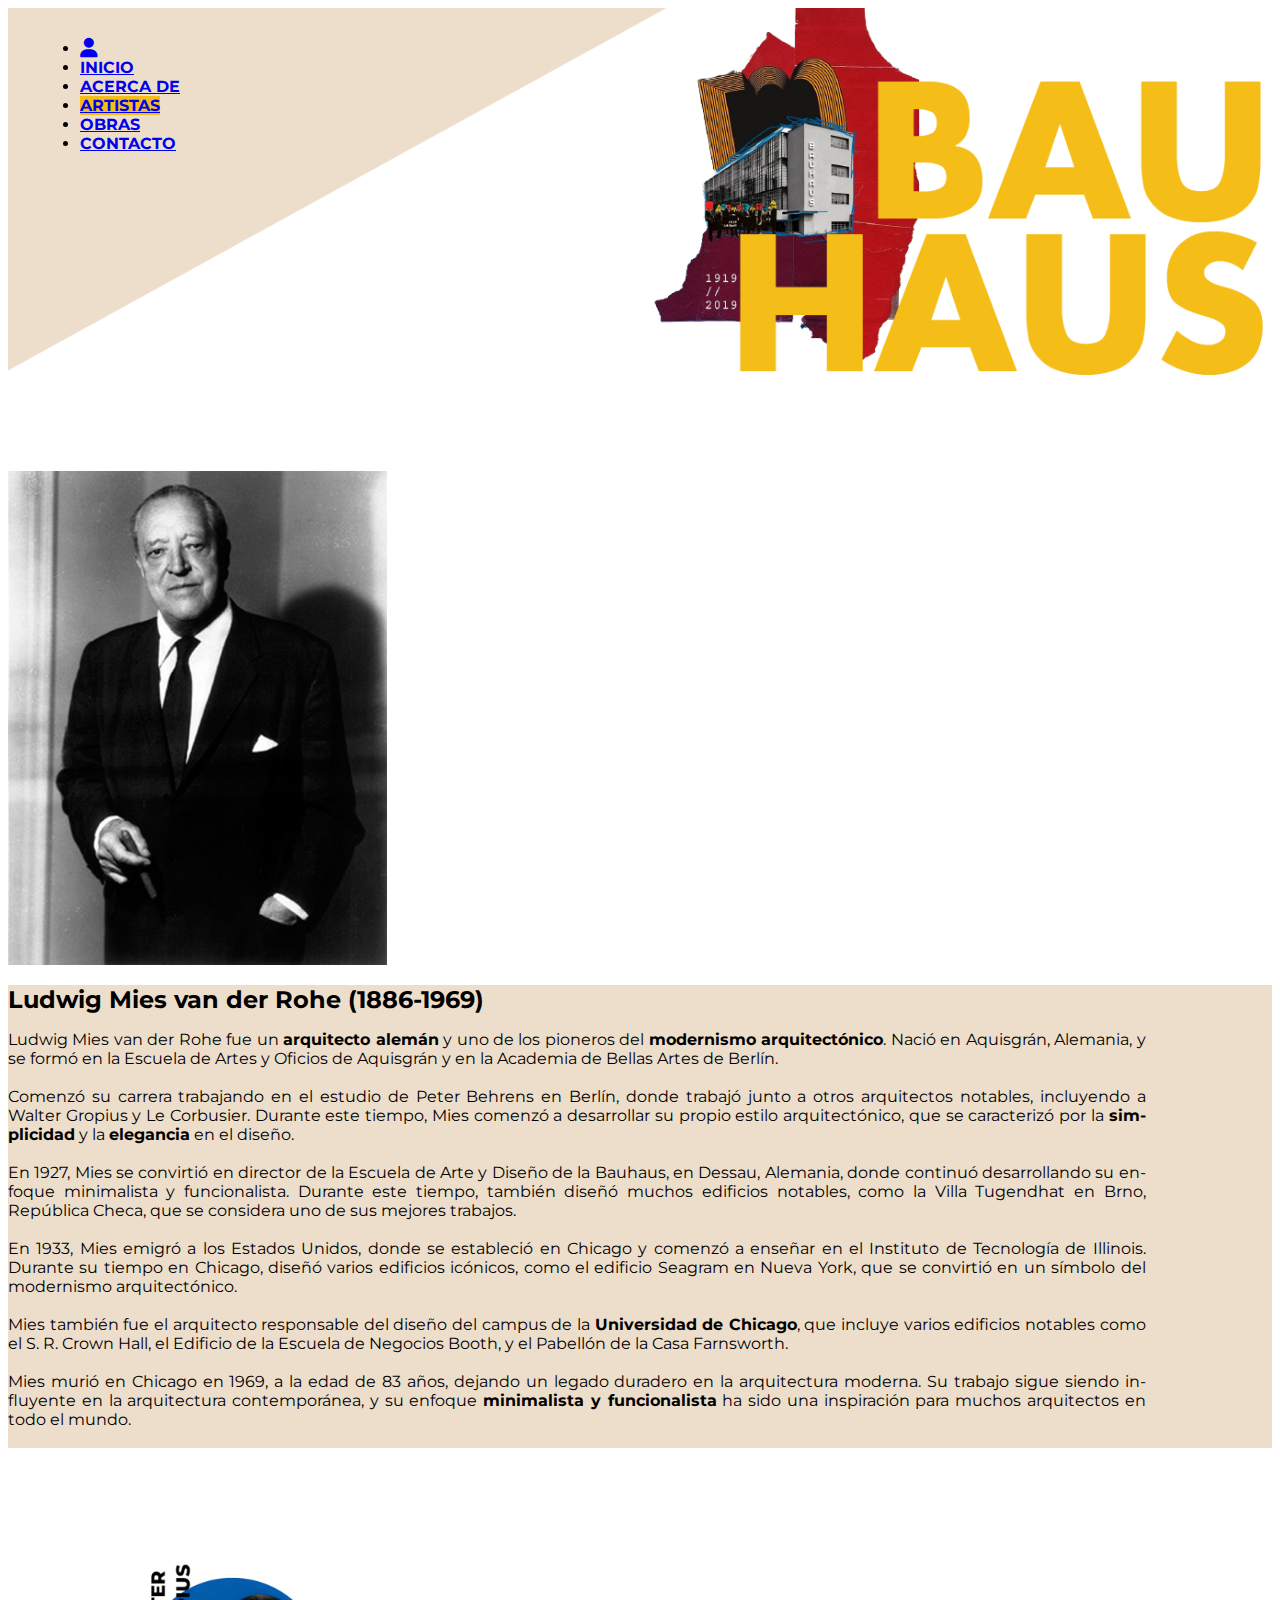
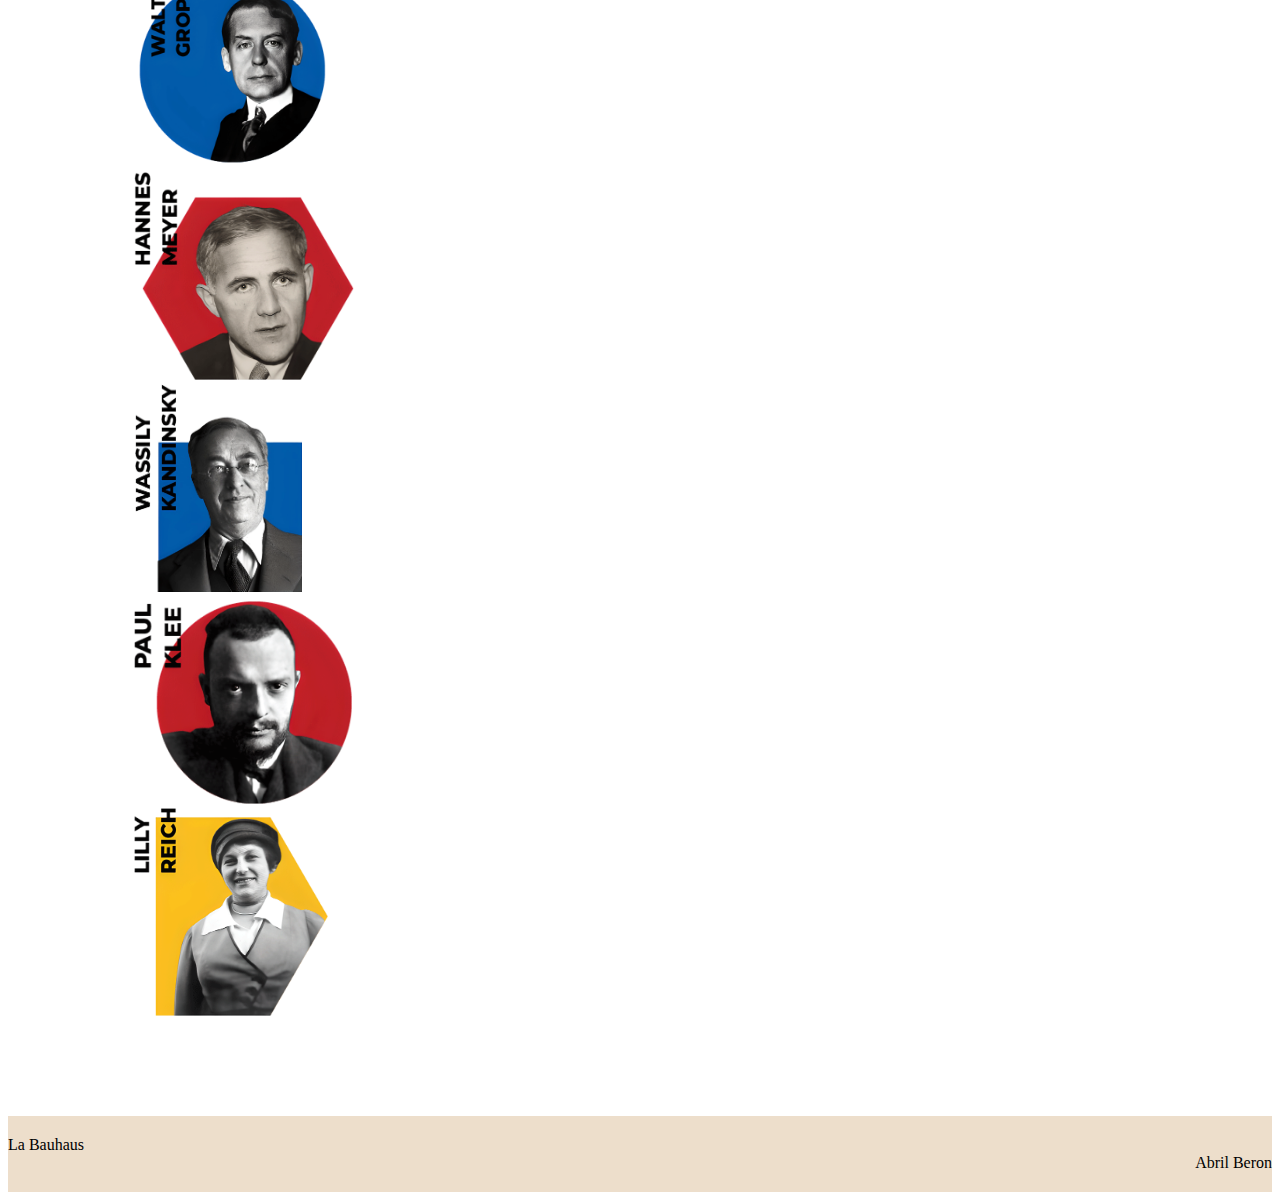
<file: miesvanderrohe.html>
<!doctype html>
<html lang="en">

<head>
    <meta charset="utf-8">
    <meta name="viewport" content="width=device-width, initial-scale=1">
    <title>La Bauhaus - Ludwig Mies van der Rohe</title>
    <link href="https://cdn.jsdelivr.net/npm/bootstrap@5.3.0-alpha3/dist/css/bootstrap.min.css" rel="stylesheet" integrity="sha384-KK94CHFLLe+nY2dmCWGMq91rCGa5gtU4mk92HdvYe+M/SXH301p5ILy+dN9+nJOZ" crossorigin="anonymous">
    <link rel="stylesheet" type="text/css" href="css/estilos.css">
    <link rel="preconnect" href="https://fonts.googleapis.com">
    <link rel="preconnect" href="https://fonts.gstatic.com" crossorigin>
    <link href="https://fonts.googleapis.com/css2?family=Montserrat:wght@400;500;600&display=swap" rel="stylesheet">
    <link rel="stylesheet" href="assets/fontawesome/css/all.min.css">

</head>

<body>
  <div class="container-fluid">

      <div class="row">
      
        <!-- Banner -->
        <div class="col-md-12" id="banner">
          <img src="imagenes/banner5.png" class= "bannerhome" alt="...">
       
        </div>
        
      </div>
      
      <div class="row">
      
        <!-- Menú vertical -->
        <div class="col-md-3 ubinav">
          <nav class="navbar navbar-expand-lg navbar-light ">
              <div class="container-fluid">
                <div class="collapse navbar-collapse" id="navbarNav">
                  <ul class="navbar-nav flex-column">
                    <li class="nav-item">
                      <a class="nav-link" href="form_login.php">
                        <i class="fas fa-user fa-lg"></i>
                      </a>
                    </li>
                    <li class="nav-item">
                      <a class="nav-link " aria-current="page" href="index.html">INICIO</a>
                    </li>
                    <li class="nav-item">
                      <a class="nav-link " href="acercade.html">ACERCA DE</a>
                    </li>
                    <li class="nav-item">
                      <a class="nav-link active" href="artistas.html">ARTISTAS</a>
                    </li>
                    <li class="nav-item">
                      <a class="nav-link" href="obras.html">OBRAS</a>
                    </li>
                    <li class="nav-item">
                      <a class="nav-link" href="contacto.html">CONTACTO</a>
                    </li>
                   
                  </ul>
                </div>
              </div>
            </nav>
        </div>
      </div>
        
        <!-- Contenido principal -->
    <div class="col-12">
        <div class="container-fluid">


            <div class="card mb-3 card_artistas">
                <div class="row artistas_right">
                  <div class="col-md-6 mies">
                    <img src="imagenes/ok-ludwig-mies-van-der-rohe.jpg" class="img-fluid rounded-start shadow-lg" alt="miesvanderrohe">
                  </div>
                  <div class="col-md-6">
                    <div class="card-body background_artistas">
                      <h2 class="card-title font_title">Ludwig Mies van der Rohe (1886-1969)</h2>
                      <p class="card-text width_artistas">Ludwig Mies van der Rohe fue un <strong class="font-weight-bold">arquitecto alemán</strong> y uno de los pioneros del <strong class="font-weight-bold">modernismo arquitectónico</strong>. Nació en Aquisgrán, Alemania, y se formó en la Escuela de Artes y Oficios de Aquisgrán y en la Academia de Bellas Artes de Berlín.
                        <br> 
                        <br>Comenzó su carrera trabajando en el estudio de Peter Behrens en Berlín, donde trabajó junto a otros arquitectos notables, incluyendo a Walter Gropius y Le Corbusier. Durante este tiempo, Mies comenzó a desarrollar su propio estilo arquitectónico, que se caracterizó por la <strong class="font-weight-bold">simplicidad</strong> y la <strong class="font-weight-bold">elegancia</strong> en el diseño.
                        <br> 
                        <br>En 1927, Mies se convirtió en director de la Escuela de Arte y Diseño de la Bauhaus, en Dessau, Alemania, donde continuó desarrollando su enfoque minimalista y funcionalista. Durante este tiempo, también diseñó muchos edificios notables, como la Villa Tugendhat en Brno, República Checa, que se considera uno de sus mejores trabajos.
                        <br> 
                        <br>En 1933, Mies emigró a los Estados Unidos, donde se estableció en Chicago y comenzó a enseñar en el Instituto de Tecnología de Illinois. Durante su tiempo en Chicago, diseñó varios edificios icónicos, como el edificio Seagram en Nueva York, que se convirtió en un símbolo del modernismo arquitectónico.
                        <br> 
                        <br>Mies también fue el arquitecto responsable del diseño del campus de la <strong class="font-weight-bold">Universidad de Chicago</strong>, que incluye varios edificios notables como el S. R. Crown Hall, el Edificio de la Escuela de Negocios Booth, y el Pabellón de la Casa Farnsworth.
                        <br> 
                        <br>Mies murió en Chicago en 1969, a la edad de 83 años, dejando un legado duradero en la arquitectura moderna. Su trabajo sigue siendo influyente en la arquitectura contemporánea, y su enfoque <strong class="font-weight-bold">minimalista y funcionalista</strong> ha sido una inspiración para muchos arquitectos en todo el mundo.</p>
                    </div>
                  </div>
                </div>
            </div>

            <div class="row justify-content-center margen-preview">
              <div class="col-md-2">
                <div class="card carousel_artistas">
                  <a href="waltergropius.html">
                    <img src="imagenes/waltergropius.png" class="card-img-top img-fluid hover-zoom alineacionfotos">
                  </a>
                </div>
              </div>
              <div class="col-md-2">
                <div class="card carousel_artistas">
                  <a href="hannesmeyer.html">
                    <img src="imagenes/hannesmeyer.png" class="card-img-top img-fluid hover-zoom alineacionfotos">
                  </a>
                </div>
              </div>
              <div class="col-md-2">
                <div class="card carousel_artistas">
                  <a href="wassilykandinsky.html" class="wassilya">
                    <img src="imagenes/wassilykandinsky.png" class="card-img-top img-fluid hover-zoom alineacionfotos">
                  </a>
                </div>
              </div>
              <div class="col-md-2 ">
                <div class="card carousel_artistas">
                  <a href="paulklee.html">
                    <img src="imagenes/paulklee.png" class="card-img-top img-fluid hover-zoom alineacionfotos">
                  </a>
                </div>
              </div>
              <div class="col-md-2">
                <div class="card carousel_artistas">
                  <a href="lillyreich.html">
                    <img src="imagenes/lillyreich.png" class="card-img-top img-fluid hover-zoom alineacionfotos">
                  </a>
                </div>
              </div>
            


        
        </div>
    
    </div>
    
    <footer class="footer">
      <div class="container">
        <div class="row">
          <div class="col-sm-6">
            <span class="float-left">La Bauhaus</span>
          </div>
          <div class="col-sm-6 right_footer">
            <span class='float-right'>Abril Beron</span>
          </div>
        </div>
      </div>
    </footer>
    
    


    <script src="https://cdn.jsdelivr.net/npm/bootstrap@5.3.0-alpha3/dist/js/bootstrap.bundle.min.js" integrity="sha384-ENjdO4Dr2bkBIFxQpeoTz1HIcje39Wm4jDKdf19U8gI4ddQ3GYNS7NTKfAdVQSZe" crossorigin="anonymous"></script>
    <script src="https://cdn.jsdelivr.net/npm/@popperjs/core@2.11.7/dist/umd/popper.min.js" integrity="sha384-zYPOMqeu1DAVkHiLqWBUTcbYfZ8osu1Nd6Z89ify25QV9guujx43ITvfi12/QExE" crossorigin="anonymous"></script>
    <script src="https://cdn.jsdelivr.net/npm/bootstrap@5.3.0-alpha3/dist/js/bootstrap.min.js" integrity="sha384-Y4oOpwW3duJdCWv5ly8SCFYWqFDsfob/3GkgExXKV4idmbt98QcxXYs9UoXAB7BZ" crossorigin="anonymous"></script>
</body>

</html>
</file>
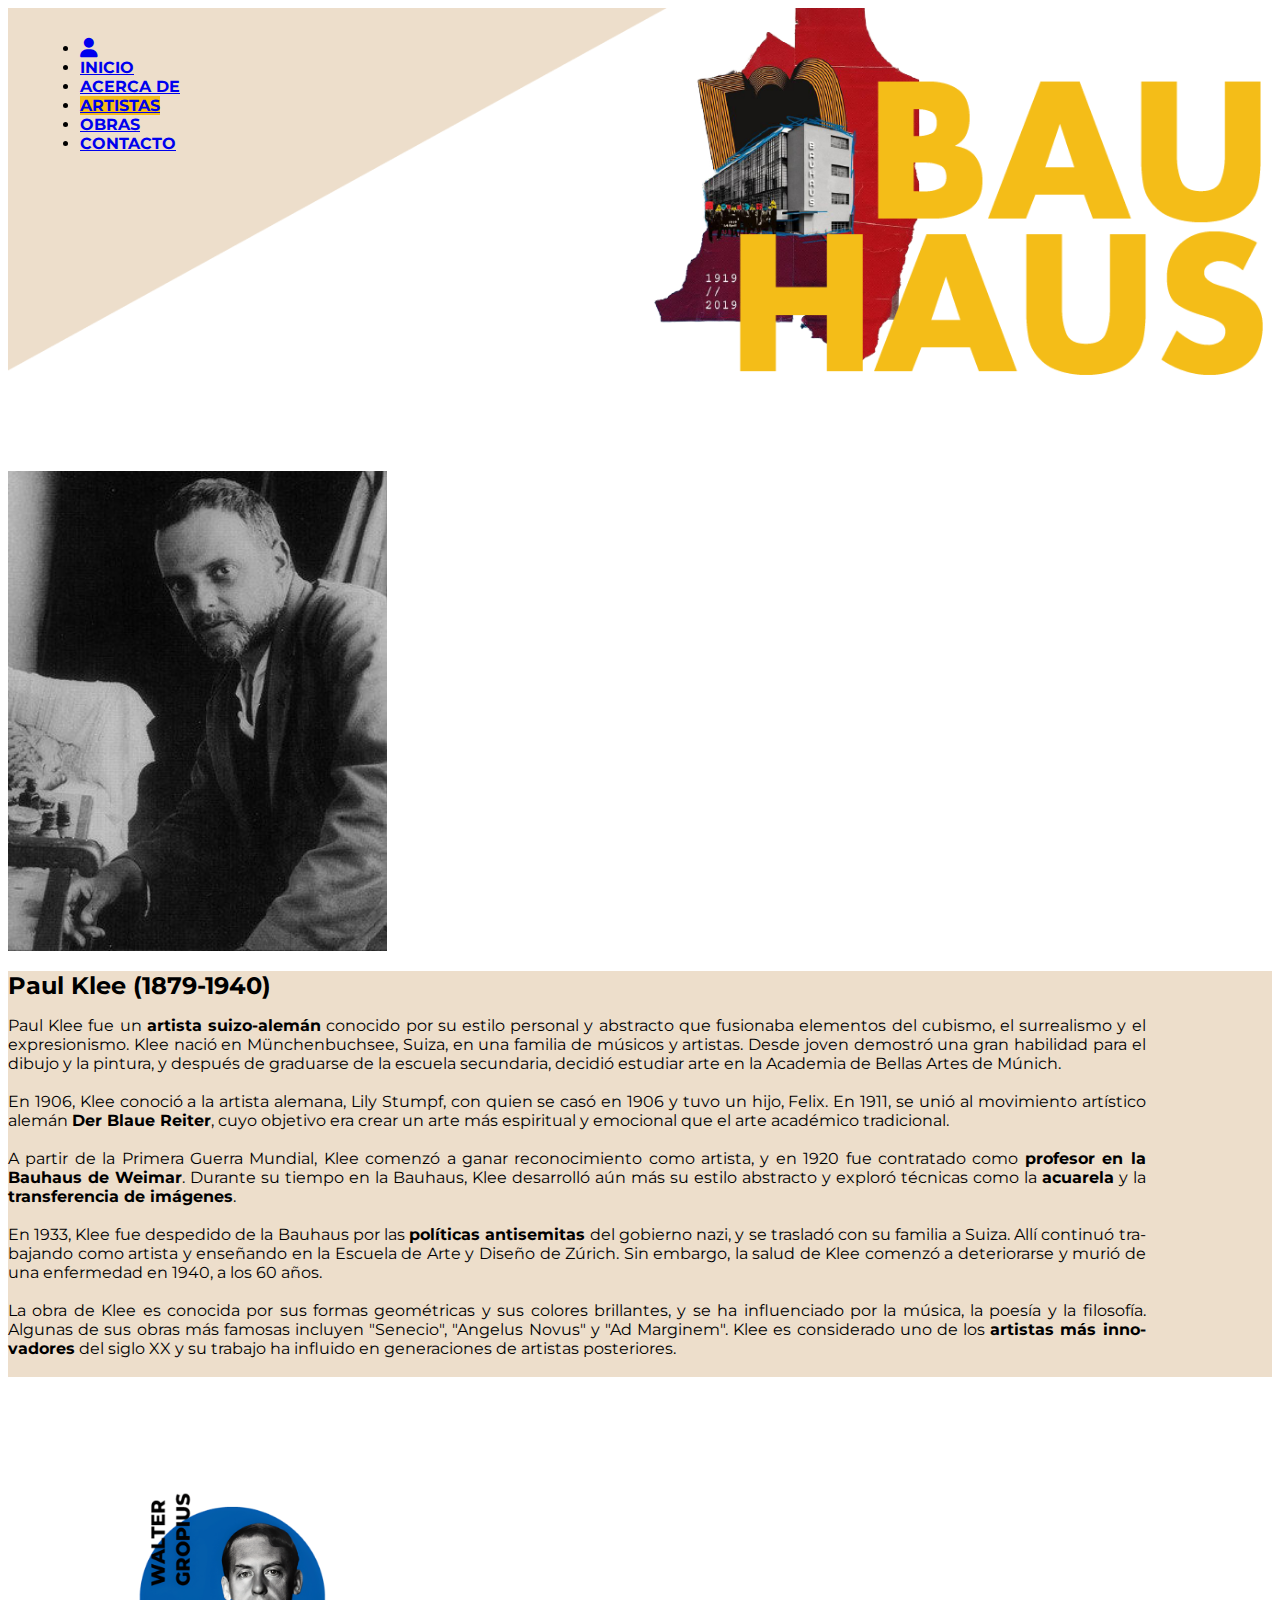
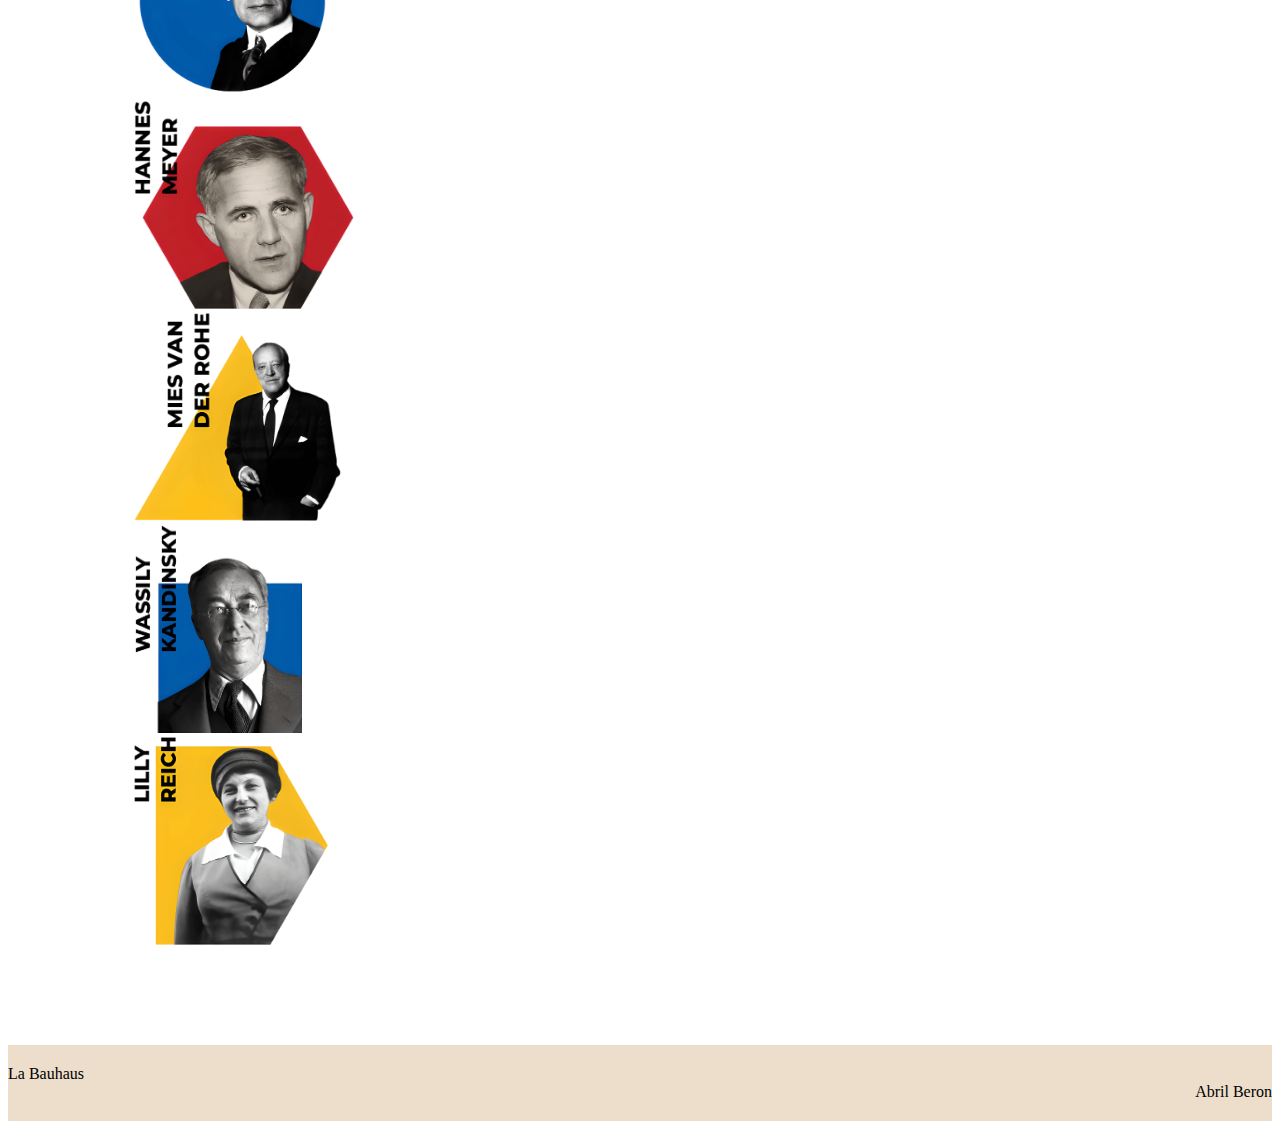
<file: paulklee.html>
<!doctype html>
<html lang="en">

<head>
    <meta charset="utf-8">
    <meta name="viewport" content="width=device-width, initial-scale=1">
    <title>La Bauhaus - Paul Klee</title>
    <link href="https://cdn.jsdelivr.net/npm/bootstrap@5.3.0-alpha3/dist/css/bootstrap.min.css" rel="stylesheet" integrity="sha384-KK94CHFLLe+nY2dmCWGMq91rCGa5gtU4mk92HdvYe+M/SXH301p5ILy+dN9+nJOZ" crossorigin="anonymous">
    <link rel="stylesheet" type="text/css" href="css/estilos.css">
    <link rel="preconnect" href="https://fonts.googleapis.com">
    <link rel="preconnect" href="https://fonts.gstatic.com" crossorigin>
    <link href="https://fonts.googleapis.com/css2?family=Montserrat:wght@400;500;600&display=swap" rel="stylesheet">
    <link rel="stylesheet" href="assets/fontawesome/css/all.min.css">

</head>

<body>
  <div class="container-fluid">

      <div class="row">
      
        <!-- Banner -->
        <div class="col-md-12" id="banner">
          <img src="imagenes/banner5.png" class= "bannerhome" alt="...">
       
        </div>
        
      </div>
      
      <div class="row">
      
        <!-- Menú vertical -->
        <div class="col-md-3 ubinav">
          <nav class="navbar navbar-expand-lg navbar-light ">
              <div class="container-fluid">
                <div class="collapse navbar-collapse" id="navbarNav">
                  <ul class="navbar-nav flex-column">
                    <li class="nav-item">
                      <a class="nav-link" href="form_login.php">
                        <i class="fas fa-user fa-lg"></i>
                      </a>
                    </li>
                    <li class="nav-item">
                      <a class="nav-link " aria-current="page" href="index.html">INICIO</a>
                    </li>
                    <li class="nav-item">
                      <a class="nav-link " href="acercade.html">ACERCA DE</a>
                    </li>
                    <li class="nav-item">
                      <a class="nav-link active" href="artistas.html">ARTISTAS</a>
                    </li>
                    <li class="nav-item">
                      <a class="nav-link" href="obras.html">OBRAS</a>
                    </li>
                    <li class="nav-item">
                      <a class="nav-link" href="contacto.html">CONTACTO</a>
                    </li>
                   
                  </ul>
                </div>
              </div>
            </nav>
        </div>
      </div>
        
        <!-- Contenido principal -->
    <div class="col-12">
        <div class="container-fluid">


            <div class="card mb-3 card_artistas">
                <div class="row artistas_right">
                  <div class="col-md-6 paul">
                    <img src="imagenes/Paul-Klee.jpg" class="img-fluid rounded-start shadow-lg" alt="lillyreich">
                  </div>
                  <div class="col-md-6">
                    <div class="card-body background_artistas">
                      <h2 class="card-title font_title">Paul Klee (1879-1940)</h2>
                      <p class="card-text width_artistas">Paul Klee fue un <strong class="font-weight-bold">artista suizo-alemán</strong> conocido por su estilo personal y abstracto que fusionaba elementos del cubismo, el surrealismo y el expresionismo. Klee nació en Münchenbuchsee, Suiza, en una familia de músicos y artistas. Desde joven demostró una gran habilidad para el dibujo y la pintura, y después de graduarse de la escuela secundaria, decidió estudiar arte en la Academia de Bellas Artes de Múnich.
                        <br> 
                        <br>En 1906, Klee conoció a la artista alemana, Lily Stumpf, con quien se casó en 1906 y tuvo un hijo, Felix. En 1911, se unió al movimiento artístico alemán <strong class="font-weight-bold">Der Blaue Reiter</strong>, cuyo objetivo era crear un arte más espiritual y emocional que el arte académico tradicional.
                        <br> 
                        <br>A partir de la Primera Guerra Mundial, Klee comenzó a ganar reconocimiento como artista, y en 1920 fue contratado como <strong class="font-weight-bold">profesor en la Bauhaus de Weimar</strong>. Durante su tiempo en la Bauhaus, Klee desarrolló aún más su estilo abstracto y exploró técnicas como la <strong class="font-weight-bold">acuarela</strong> y la <strong class="font-weight-bold">transferencia de imágenes</strong>.
                        <br> 
                        <br>En 1933, Klee fue despedido de la Bauhaus por las <strong class="font-weight-bold">políticas antisemitas</strong> del gobierno nazi, y se trasladó con su familia a Suiza. Allí continuó trabajando como artista y enseñando en la Escuela de Arte y Diseño de Zúrich. Sin embargo, la salud de Klee comenzó a deteriorarse y murió de una enfermedad en 1940, a los 60 años.
                        <br> 
                        <br>La obra de Klee es conocida por sus formas geométricas y sus colores brillantes, y se ha influenciado por la música, la poesía y la filosofía. Algunas de sus obras más famosas incluyen "Senecio", "Angelus Novus" y "Ad Marginem". Klee es considerado uno de los <strong class="font-weight-bold">artistas más innovadores</strong> del siglo XX y su trabajo ha influido en generaciones de artistas posteriores.
                        </p>
                    </div>
                  </div>
                </div>
            </div>

            <div class="row justify-content-center margen-preview">
              <div class="col-md-2">
                <div class="card carousel_artistas">
                  <a href="waltergropius.html">
                    <img src="imagenes/waltergropius.png" class="card-img-top img-fluid hover-zoom alineacionfotos">
                  </a>
                </div>
              </div>
              <div class="col-md-2 ">
                <div class="card carousel_artistas">
                  <a href="hannesmeyer.html">
                    <img src="imagenes/hannesmeyer.png" class="card-img-top img-fluid hover-zoom alineacionfotos">
                  </a>
                </div>
              </div>
        
              <div class="col-md-2">
                <div class="card carousel_artistas">
                  <a href="miesvanderrohe.html">
                    <img src="imagenes/miesvanderrohe.png" class="card-img-top img-fluid hover-zoom alineacionfotos">
                  </a>
                </div>
              </div>
              <div class="col-md-2">
                <div class="card carousel_artistas ">
                  <a href="wassilykandinsky.html" class="wassilya">
                    <img src="imagenes/wassilykandinsky.png" class="card-img-top img-fluid hover-zoom alineacionfotos">
                  </a>
                </div>
              </div>
              <div class="col-md-2">
                <div class="card carousel_artistas">
                  <a href="lillyreich.html">
                    <img src="imagenes/lillyreich.png" class="card-img-top img-fluid hover-zoom alineacionfotos">
                  </a>
                </div>
              </div>
            


        
        </div>
    
    </div>
    
    <footer class="footer">
      <div class="container">
        <div class="row">
          <div class="col-sm-6">
            <span class="float-left">La Bauhaus</span>
          </div>
          <div class="col-sm-6 right_footer">
            <span class='float-right'>Abril Beron</span>
          </div>
        </div>
      </div>
    </footer>
    
    


    <script src="https://cdn.jsdelivr.net/npm/bootstrap@5.3.0-alpha3/dist/js/bootstrap.bundle.min.js" integrity="sha384-ENjdO4Dr2bkBIFxQpeoTz1HIcje39Wm4jDKdf19U8gI4ddQ3GYNS7NTKfAdVQSZe" crossorigin="anonymous"></script>
    <script src="https://cdn.jsdelivr.net/npm/@popperjs/core@2.11.7/dist/umd/popper.min.js" integrity="sha384-zYPOMqeu1DAVkHiLqWBUTcbYfZ8osu1Nd6Z89ify25QV9guujx43ITvfi12/QExE" crossorigin="anonymous"></script>
    <script src="https://cdn.jsdelivr.net/npm/bootstrap@5.3.0-alpha3/dist/js/bootstrap.min.js" integrity="sha384-Y4oOpwW3duJdCWv5ly8SCFYWqFDsfob/3GkgExXKV4idmbt98QcxXYs9UoXAB7BZ" crossorigin="anonymous"></script>
</body>

</html>
</file>
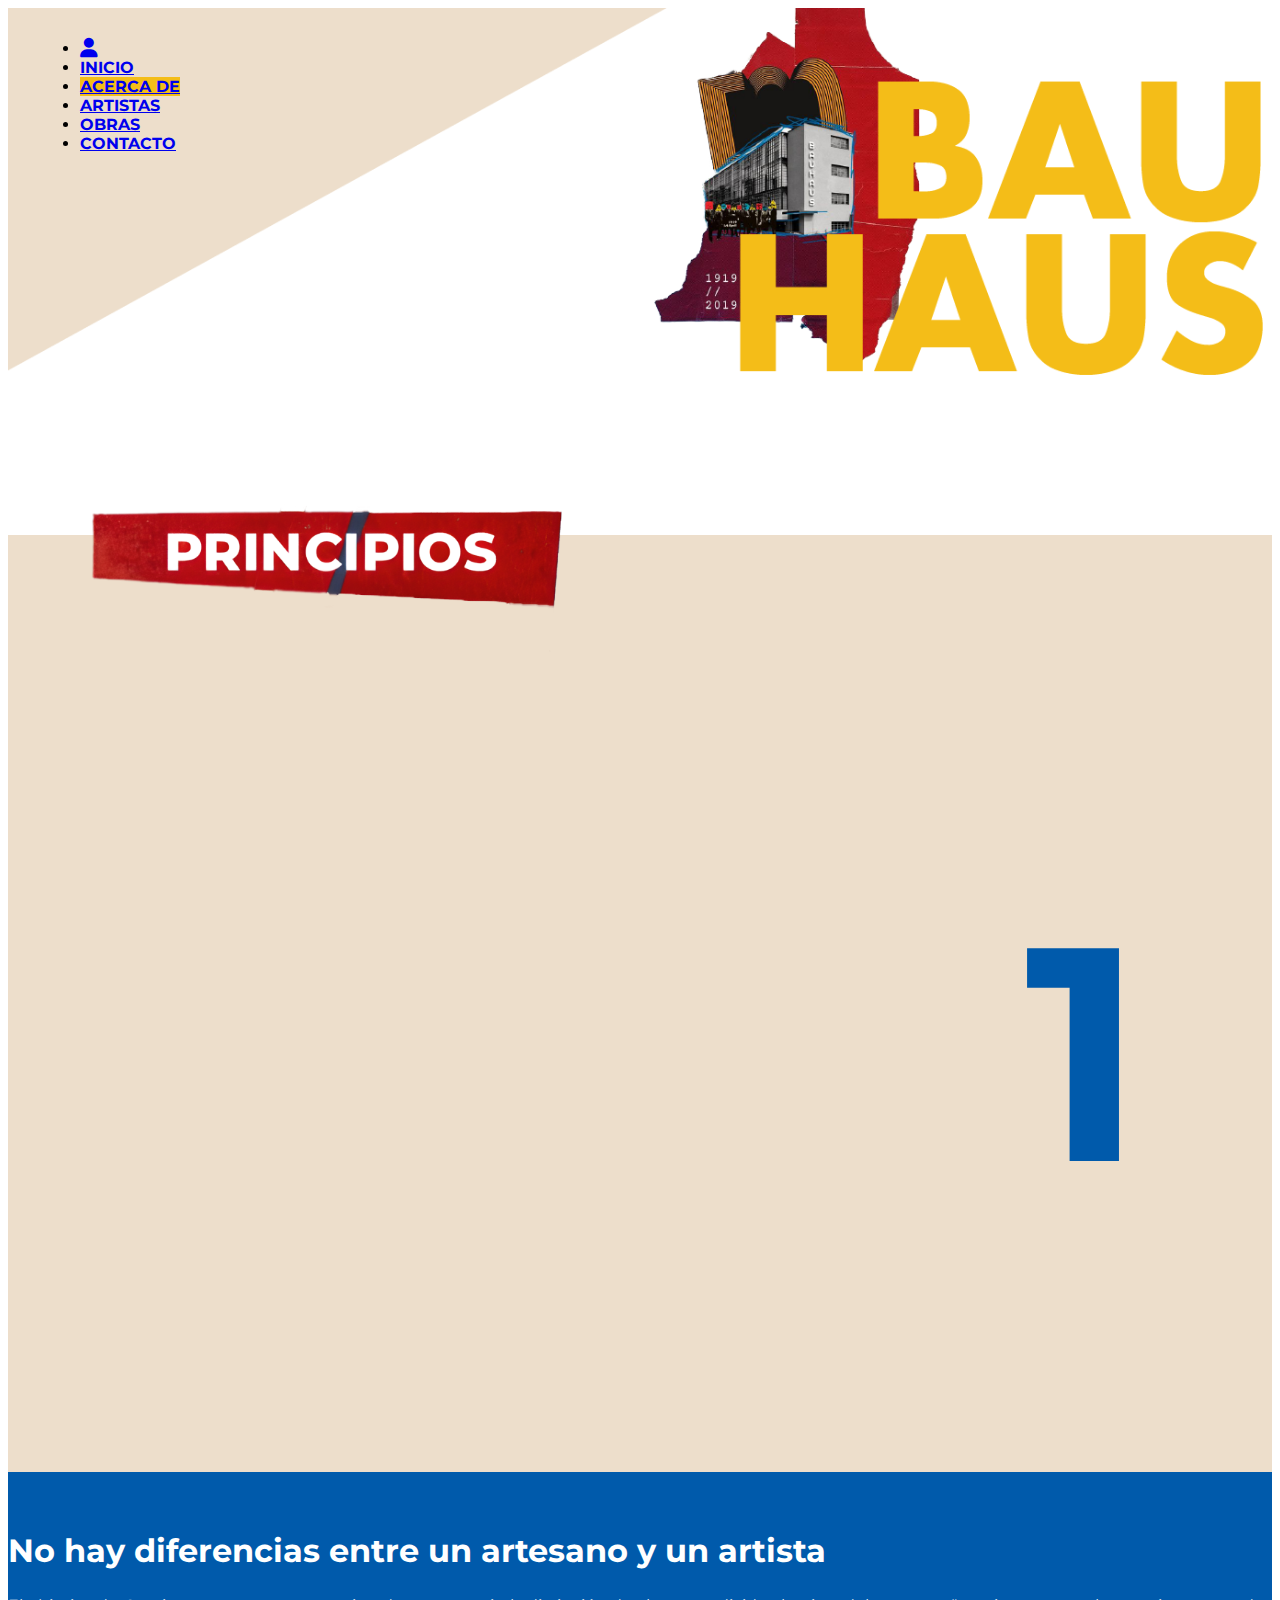
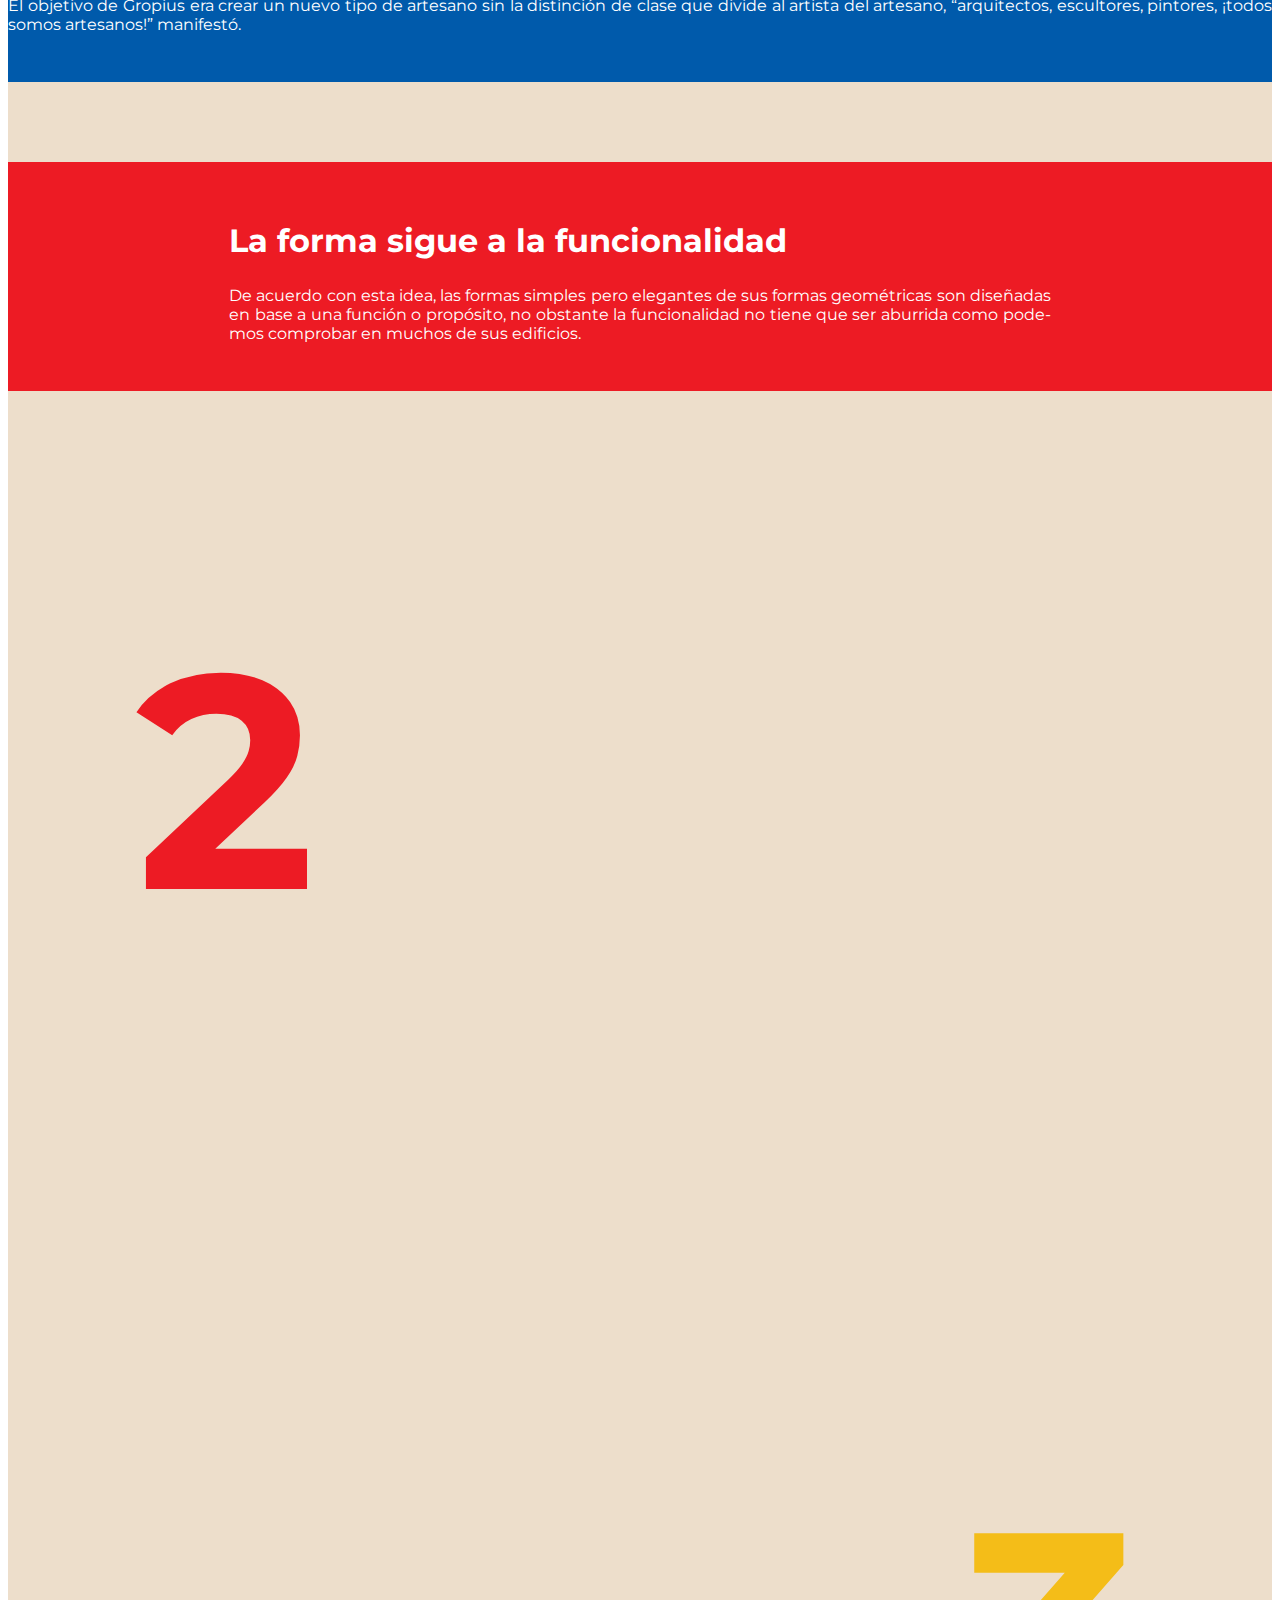
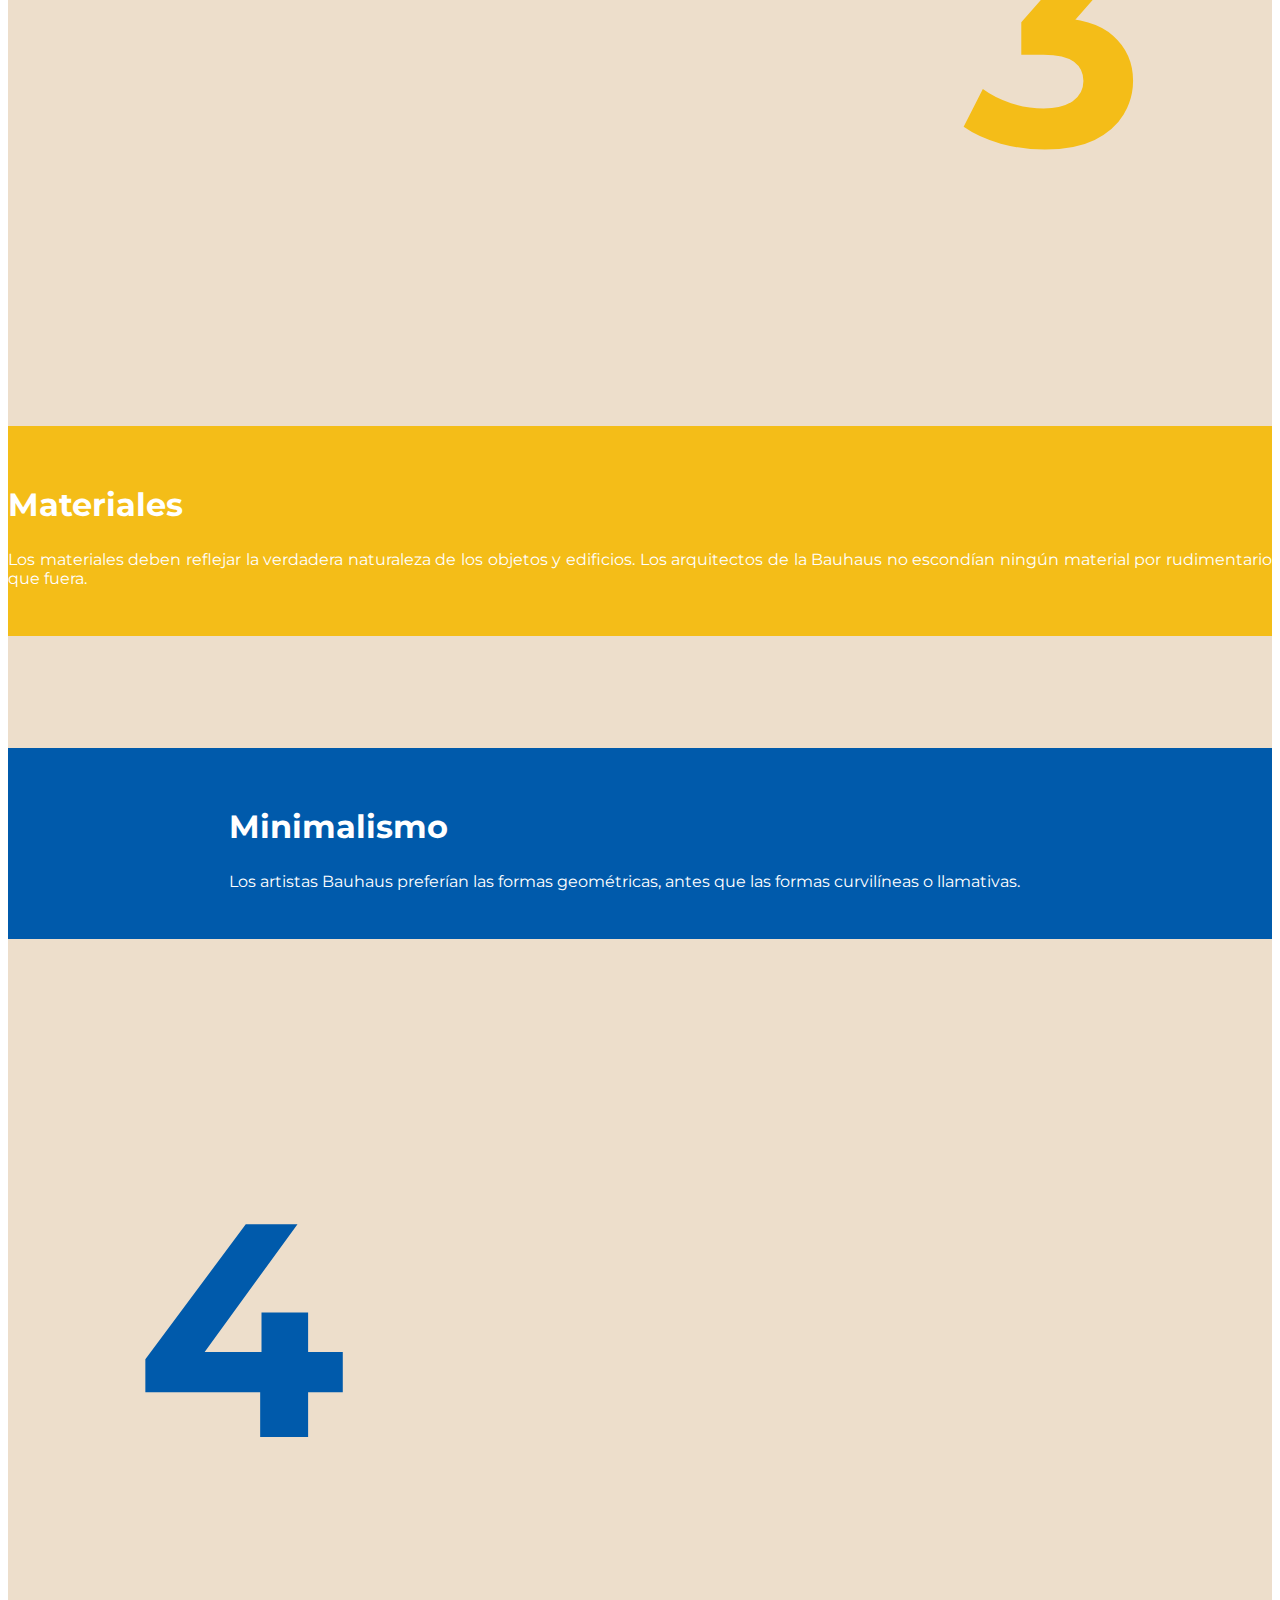
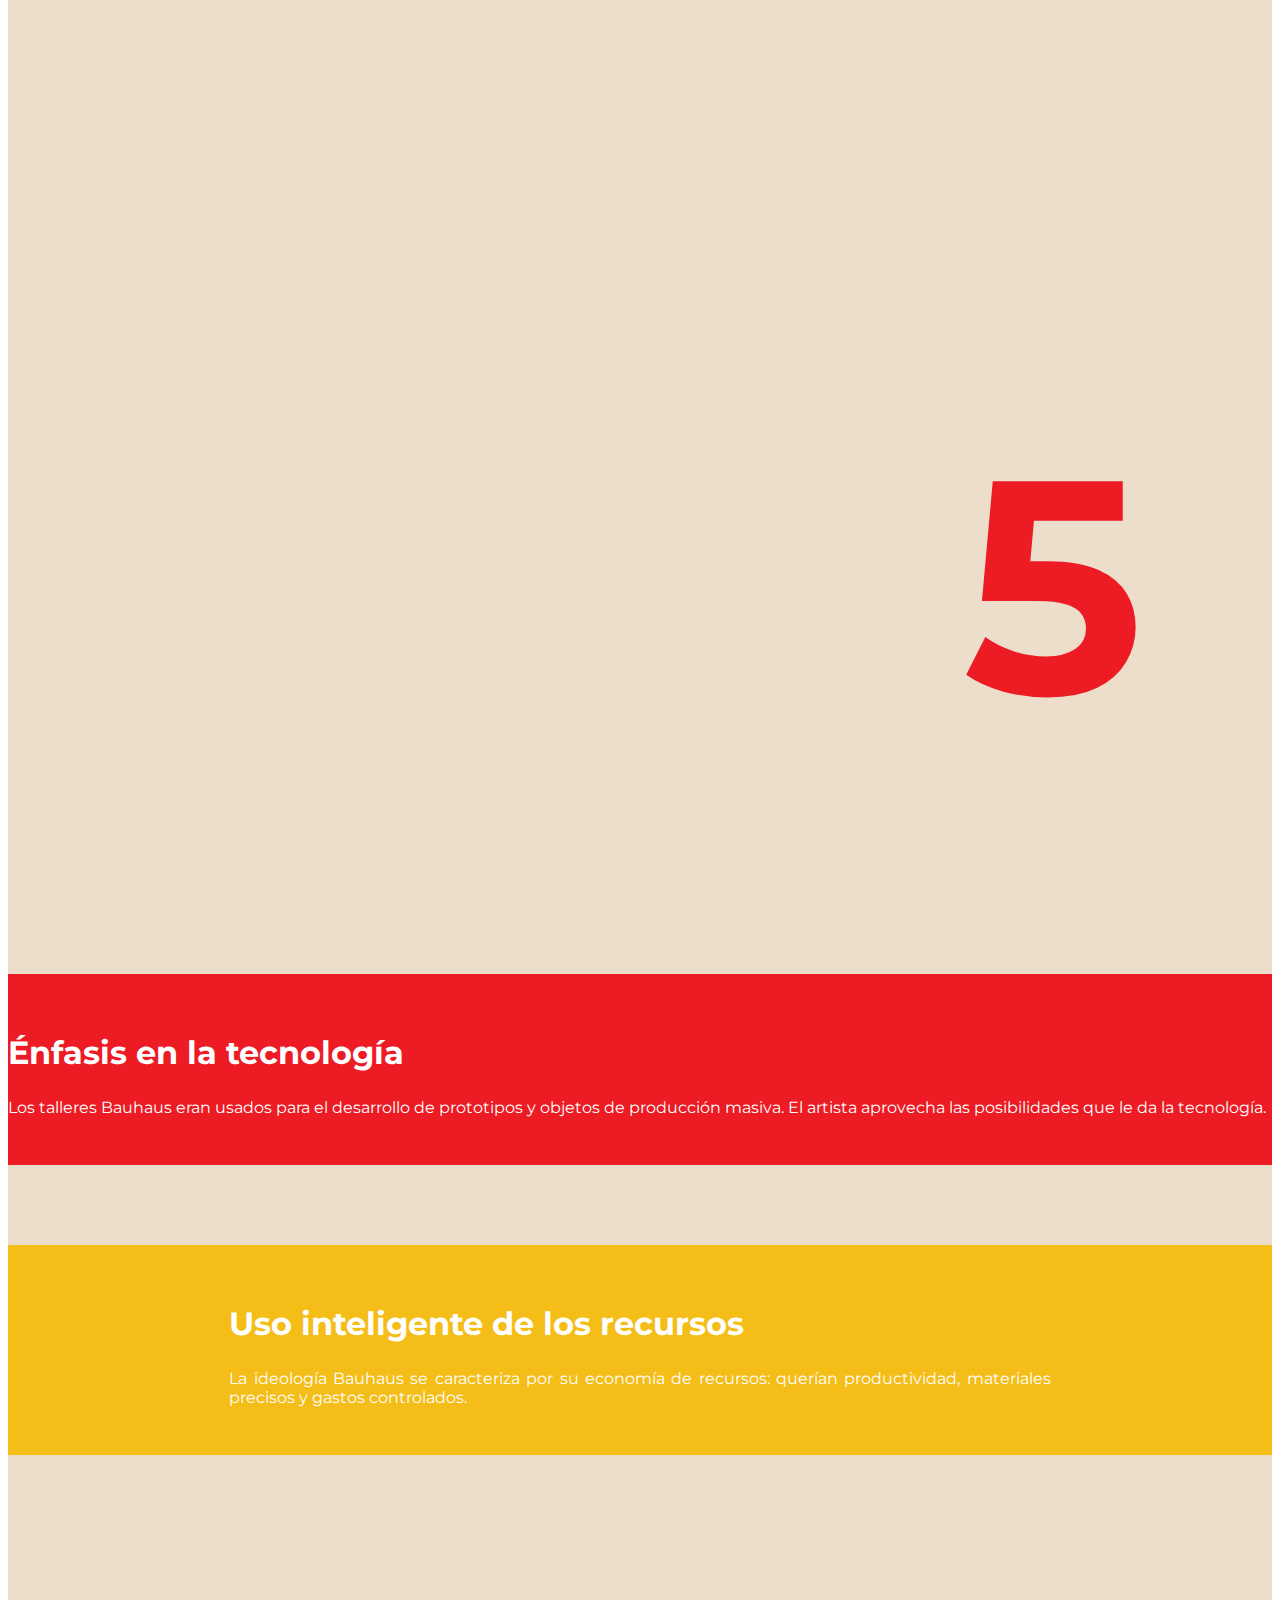
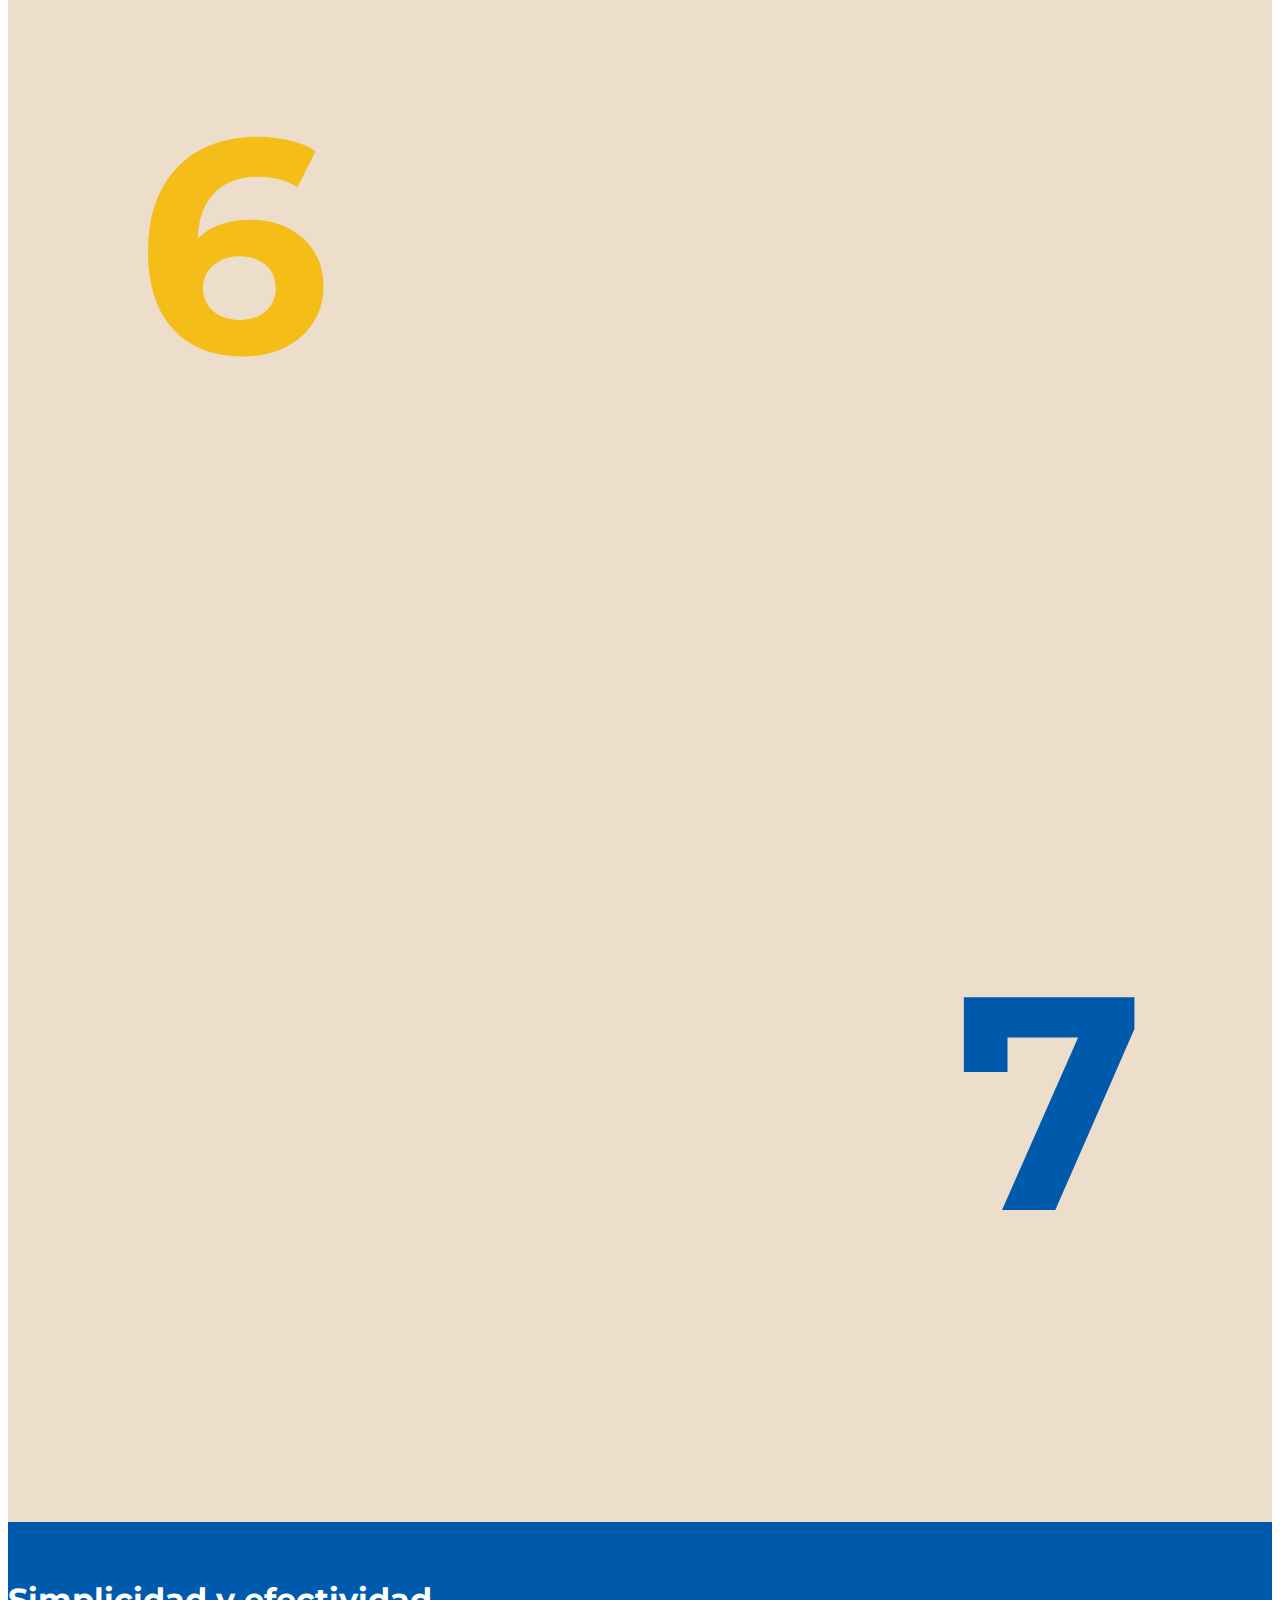
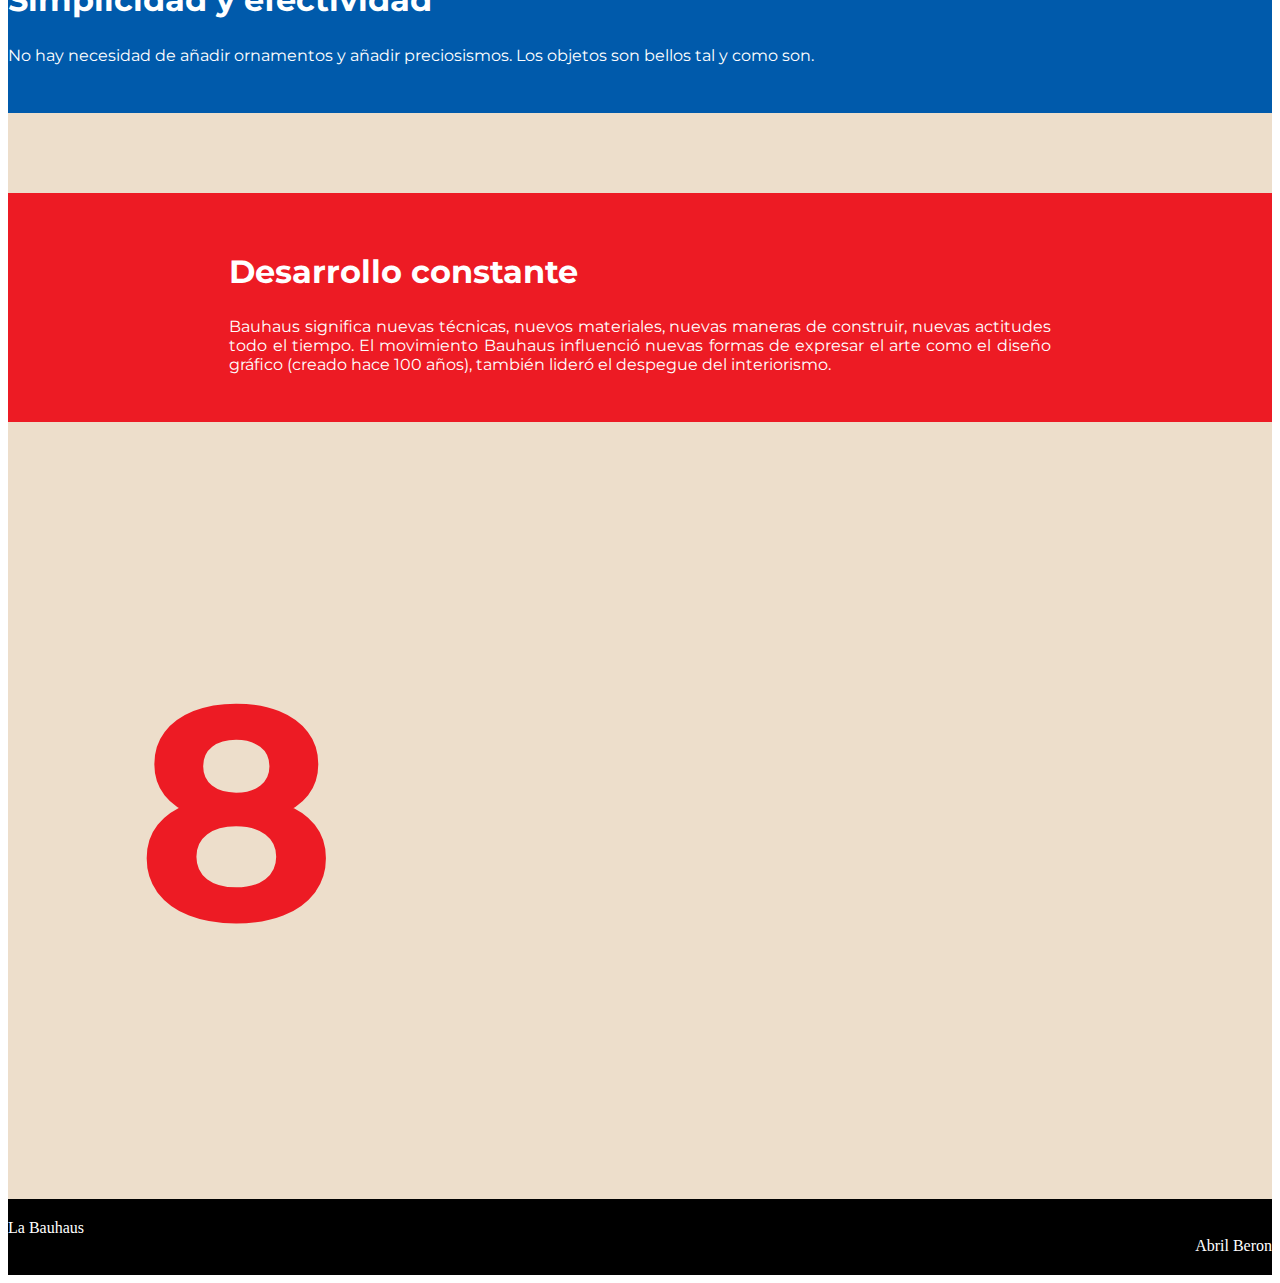
<file: principios.html>
<!doctype html>
<html lang="en">

<head>
    <meta charset="utf-8">
    <meta name="viewport" content="width=device-width, initial-scale=1">
    <title>La Bauhaus - Principios</title>
    <link href="https://cdn.jsdelivr.net/npm/bootstrap@5.3.0-alpha3/dist/css/bootstrap.min.css" rel="stylesheet" integrity="sha384-KK94CHFLLe+nY2dmCWGMq91rCGa5gtU4mk92HdvYe+M/SXH301p5ILy+dN9+nJOZ" crossorigin="anonymous">
    <link rel="stylesheet" type="text/css" href="css/estilos.css">
    <link rel="preconnect" href="https://fonts.googleapis.com">
    <link rel="preconnect" href="https://fonts.gstatic.com" crossorigin>
    <link href="https://fonts.googleapis.com/css2?family=Montserrat:wght@400;500;600&display=swap" rel="stylesheet">
    <link rel="stylesheet" href="assets/fontawesome/css/all.min.css">
  </head>

<body>
  <div class="container-fluid">

      <div class="row">
      
        <!-- Banner -->
        <div class="col-md-12" id="banner">
          <img src="imagenes/banner5.png" class= "bannerhome" alt="banner">
       
        </div>
        
      </div>
      
      <div class="row">
      
        <!-- Menú vertical -->
        <div class="col-md-3 ubinav">
          <nav class="navbar navbar-expand-lg navbar-light ">
              <div class="container-fluid">
                <div class="collapse navbar-collapse" id="navbarNav">
                  <ul class="navbar-nav flex-column">
                    <li class="nav-item">
                      <a class="nav-link" href="form_login.php">
                        <i class="fas fa-user fa-lg"></i>
                      </a>
                    </li>
                    <li class="nav-item">
                      <a class="nav-link " aria-current="page" href="index.html">INICIO</a>
                    </li>
                    <li class="nav-item">
                      <a class="nav-link active" href="acercade.html">ACERCA DE</a>
                    </li>
                    <li class="nav-item">
                      <a class="nav-link" href="artistas.html">ARTISTAS</a>
                    </li>
                    <li class="nav-item">
                      <a class="nav-link" href="obras.html">OBRAS</a>
                    </li>
                    <li class="nav-item">
                      <a class="nav-link" href="contacto.html">CONTACTO</a>
                    </li>
                   
                  </ul>
                </div>
              </div>
            </nav>
        </div>
      </div>
        
    <!-- Contenido principal -->
   
    <div class="row justify-content-center">
      <div class="col-12 titulo_principios">
          <div class="col-10 text-center_principios">
            <img src="imagenes/principios.png" alt="Imagen">
          </div>
      </div>
  </div>
    <div class="row justify-content-center background_exclusivo padding_principios">
  
      <div class="col-12 col-md-6 ">
          <div class="img-container3">
              <h1 class="numero">1</h1> 
          </div>
      </div>
  
      <div class="col-12 col-md-6 align-self-center background5">
          <div class="col-10 text-center_diseñoind">
            <h2 class="titulo">No hay diferencias entre un artesano y un artista</h2>
            <p class="previewbauhaus2">El objetivo de Gropius era crear un nuevo tipo de artesano sin la distinción de clase que divide al artista del artesano, “arquitectos, escultores, pintores, ¡todos somos artesanos!” manifestó.</p>
          </div>
      </div>

    </div>

  <div class="row justify-content-center background_exclusivo">

    <div class="col-12 col-md-6 align-self-center background6">
      <div class="col-10 text-center2 text-center_diseñoind">
        <h2 class="titulo">La forma sigue a la funcionalidad</h2>
        <p class="previewbauhaus2">De acuerdo con esta idea, las formas simples pero elegantes de sus formas geométricas son diseñadas en base a una función o propósito, no obstante la funcionalidad no tiene que ser aburrida como podemos comprobar en muchos de sus edificios.
        </p>
      </div>
    </div>

    <div class="col-12 col-md-6">
      <div class="img-container4">
        <h1 class="numero2">2</h1> 
      </div> 
    </div>

  </div>

  <div class="row justify-content-center background_exclusivo">

    <div class="col-12 col-md-6 ">
        <div class="img-container3">
            <h1 class="numero3">3</h1> 
        </div>
    </div>

    <div class="col-12 col-md-6 align-self-center background7">
        <div class="col-10 text-center_diseñoind">
          <h2 class="titulo">Materiales</h2>
          <p class="previewbauhaus2">Los materiales deben reflejar la verdadera naturaleza de los objetos y edificios. Los arquitectos de la  Bauhaus no escondían ningún material por rudimentario que fuera.
          </p>
        </div>
    </div>
    
  </div>

<div class="row justify-content-center background_exclusivo">

  <div class="col-12 col-md-6 align-self-center background5">
    <div class="col-10 text-center2 text-center_diseñoind">
      <h2 class="titulo">Minimalismo</h2>
      <p class="previewbauhaus2">Los artistas Bauhaus preferían las formas geométricas, antes que las formas curvilíneas o llamativas.</p>
    </div>
  </div>

  <div class="col-12 col-md-6">
    <div class="img-container4">
      <h1 class="numero">4</h1> 
    </div> 
  </div>

</div>


<div class="row justify-content-center background_exclusivo">

  <div class="col-12 col-md-6 ">
      <div class="img-container3">
          <h1 class="numero2">5</h1> 
      </div>
  </div>

  <div class="col-12 col-md-6 align-self-center background6">
      <div class="col-10 text-center_diseñoind">
        <h2 class="titulo">Énfasis en la tecnología</h2>
        <p class="previewbauhaus2">Los talleres Bauhaus eran usados para el desarrollo de prototipos y objetos de producción masiva. El artista aprovecha las posibilidades que le da la tecnología.
        </p>
      </div>
  </div>
  
</div>

<div class="row justify-content-center background_exclusivo">

<div class="col-12 col-md-6 align-self-center background7">
  <div class="col-10 text-center2 text-center_diseñoind">
    <h2 class="titulo">Uso inteligente de los recursos</h2>
    <p class="previewbauhaus2">La ideología Bauhaus se caracteriza  por su economía de recursos: querían productividad, materiales precisos y gastos controlados.</p>
  </div>
</div>

<div class="col-12 col-md-6">
  <div class="img-container4">
    <h1 class="numero3">6</h1> 
  </div> 
</div>

</div>

<div class="row justify-content-center background_exclusivo">

<div class="col-12 col-md-6 ">
    <div class="img-container3">
        <h1 class="numero">7</h1> 
    </div>
</div>

<div class="col-12 col-md-6 align-self-center background5">
    <div class="col-10 text-center_diseñoind">
      <h2 class="titulo">Simplicidad y efectividad</h2>
      <p class="previewbauhaus2">No hay necesidad de añadir ornamentos y añadir preciosismos. Los objetos son bellos tal y como son.</p>
    </div>
</div>

</div>

<div class="row justify-content-center background_exclusivo">

<div class="col-12 col-md-6 align-self-center background6">
<div class="col-10 text-center2 text-center_diseñoind">
  <h2 class="titulo">Desarrollo constante</h2>
  <p class="previewbauhaus2">Bauhaus significa nuevas técnicas, nuevos materiales, nuevas maneras de construir, nuevas actitudes todo el tiempo. El movimiento  Bauhaus influenció nuevas formas de expresar el arte como el diseño gráfico (creado hace 100 años), también lideró el despegue del interiorismo.</p>
</div>
</div>

<div class="col-12 col-md-6">
<div class="img-container4">
  <h1 class="numero2">8</h1> 
</div> 
</div>

</div>





    
    <footer class="footer background_footer2">
      <div class="container">
        <div class="row">
          <div class="col-sm-6">
            <span class="float-left">La Bauhaus</span>
          </div>
          <div class="col-sm-6 right_footer">
            <span class='float-right'>Abril Beron</span>
          </div>
        </div>
      </div>
    </footer>
    
    














    <script src="https://cdn.jsdelivr.net/npm/bootstrap@5.3.0-alpha3/dist/js/bootstrap.bundle.min.js" integrity="sha384-ENjdO4Dr2bkBIFxQpeoTz1HIcje39Wm4jDKdf19U8gI4ddQ3GYNS7NTKfAdVQSZe" crossorigin="anonymous"></script>
    <script src="https://cdn.jsdelivr.net/npm/@popperjs/core@2.11.7/dist/umd/popper.min.js" integrity="sha384-zYPOMqeu1DAVkHiLqWBUTcbYfZ8osu1Nd6Z89ify25QV9guujx43ITvfi12/QExE" crossorigin="anonymous"></script>
    <script src="https://cdn.jsdelivr.net/npm/bootstrap@5.3.0-alpha3/dist/js/bootstrap.min.js" integrity="sha384-Y4oOpwW3duJdCWv5ly8SCFYWqFDsfob/3GkgExXKV4idmbt98QcxXYs9UoXAB7BZ" crossorigin="anonymous"></script>
</body>

</html>
</file>
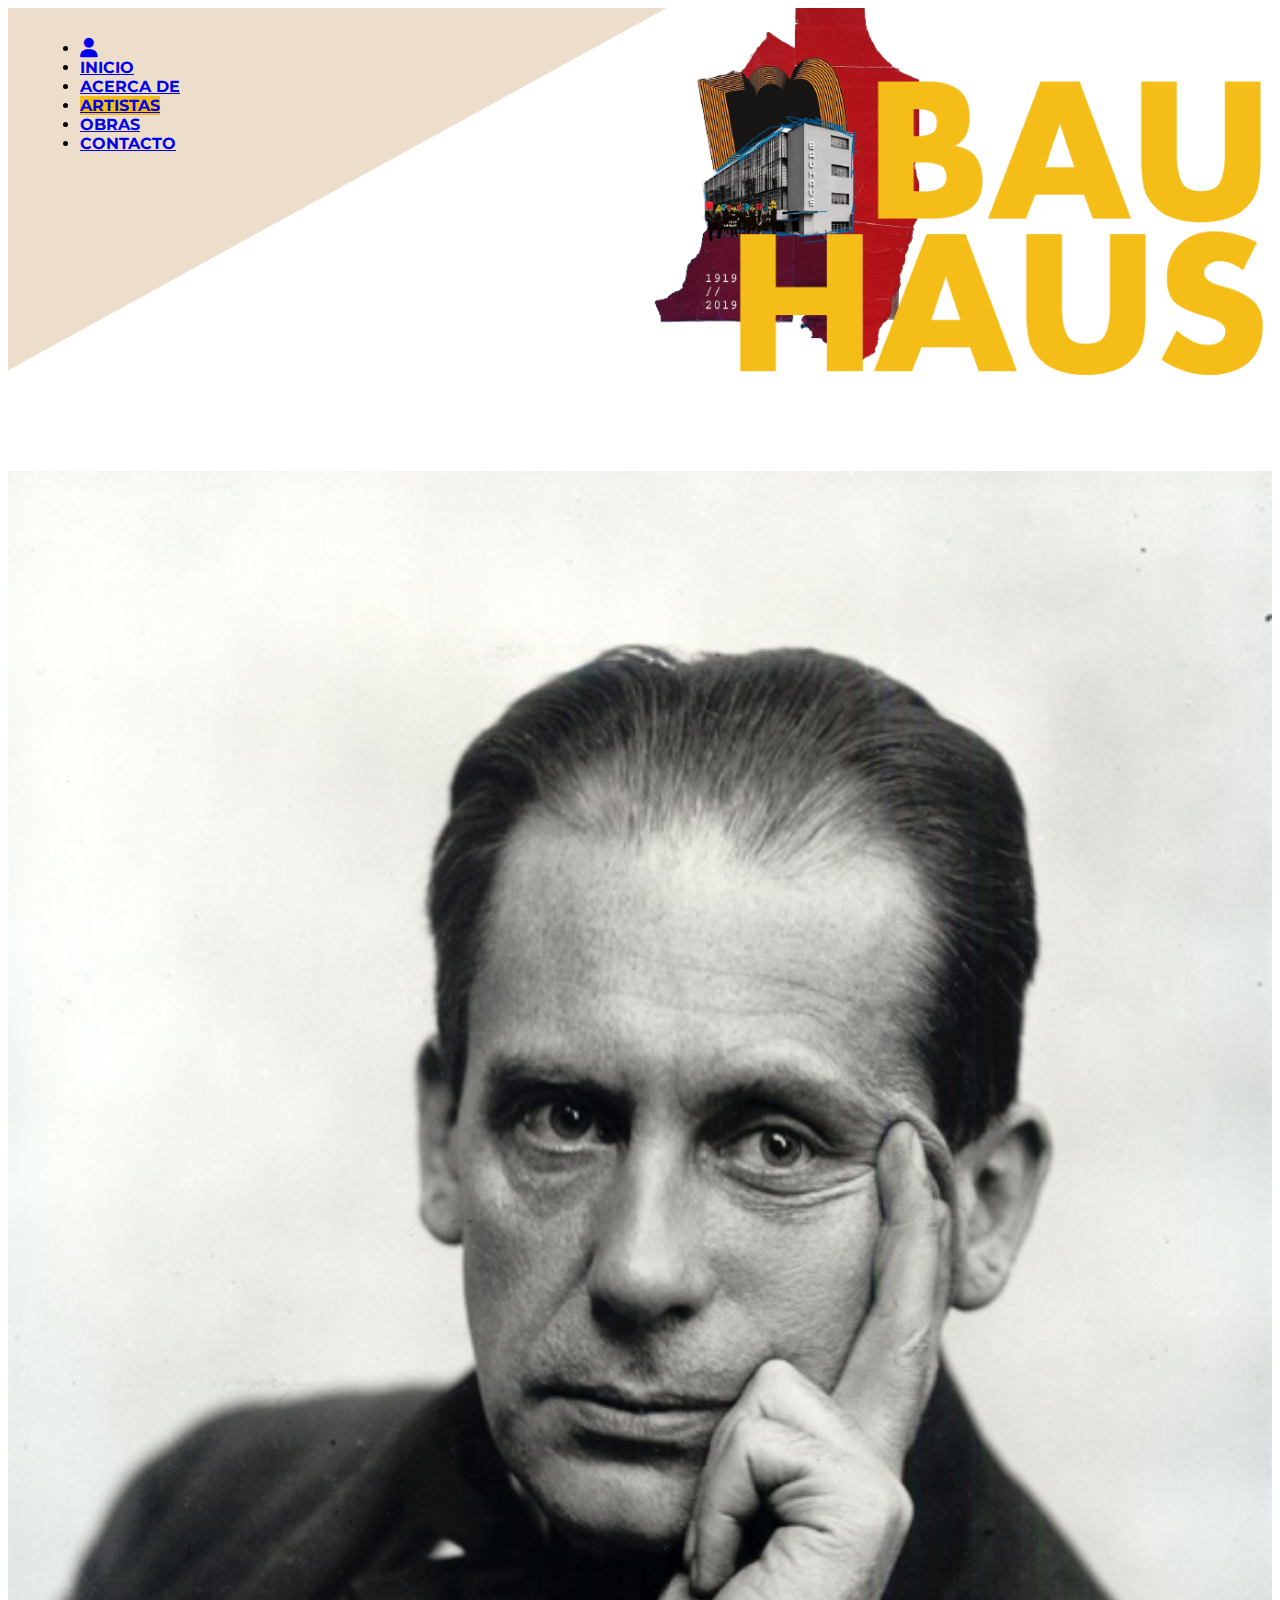
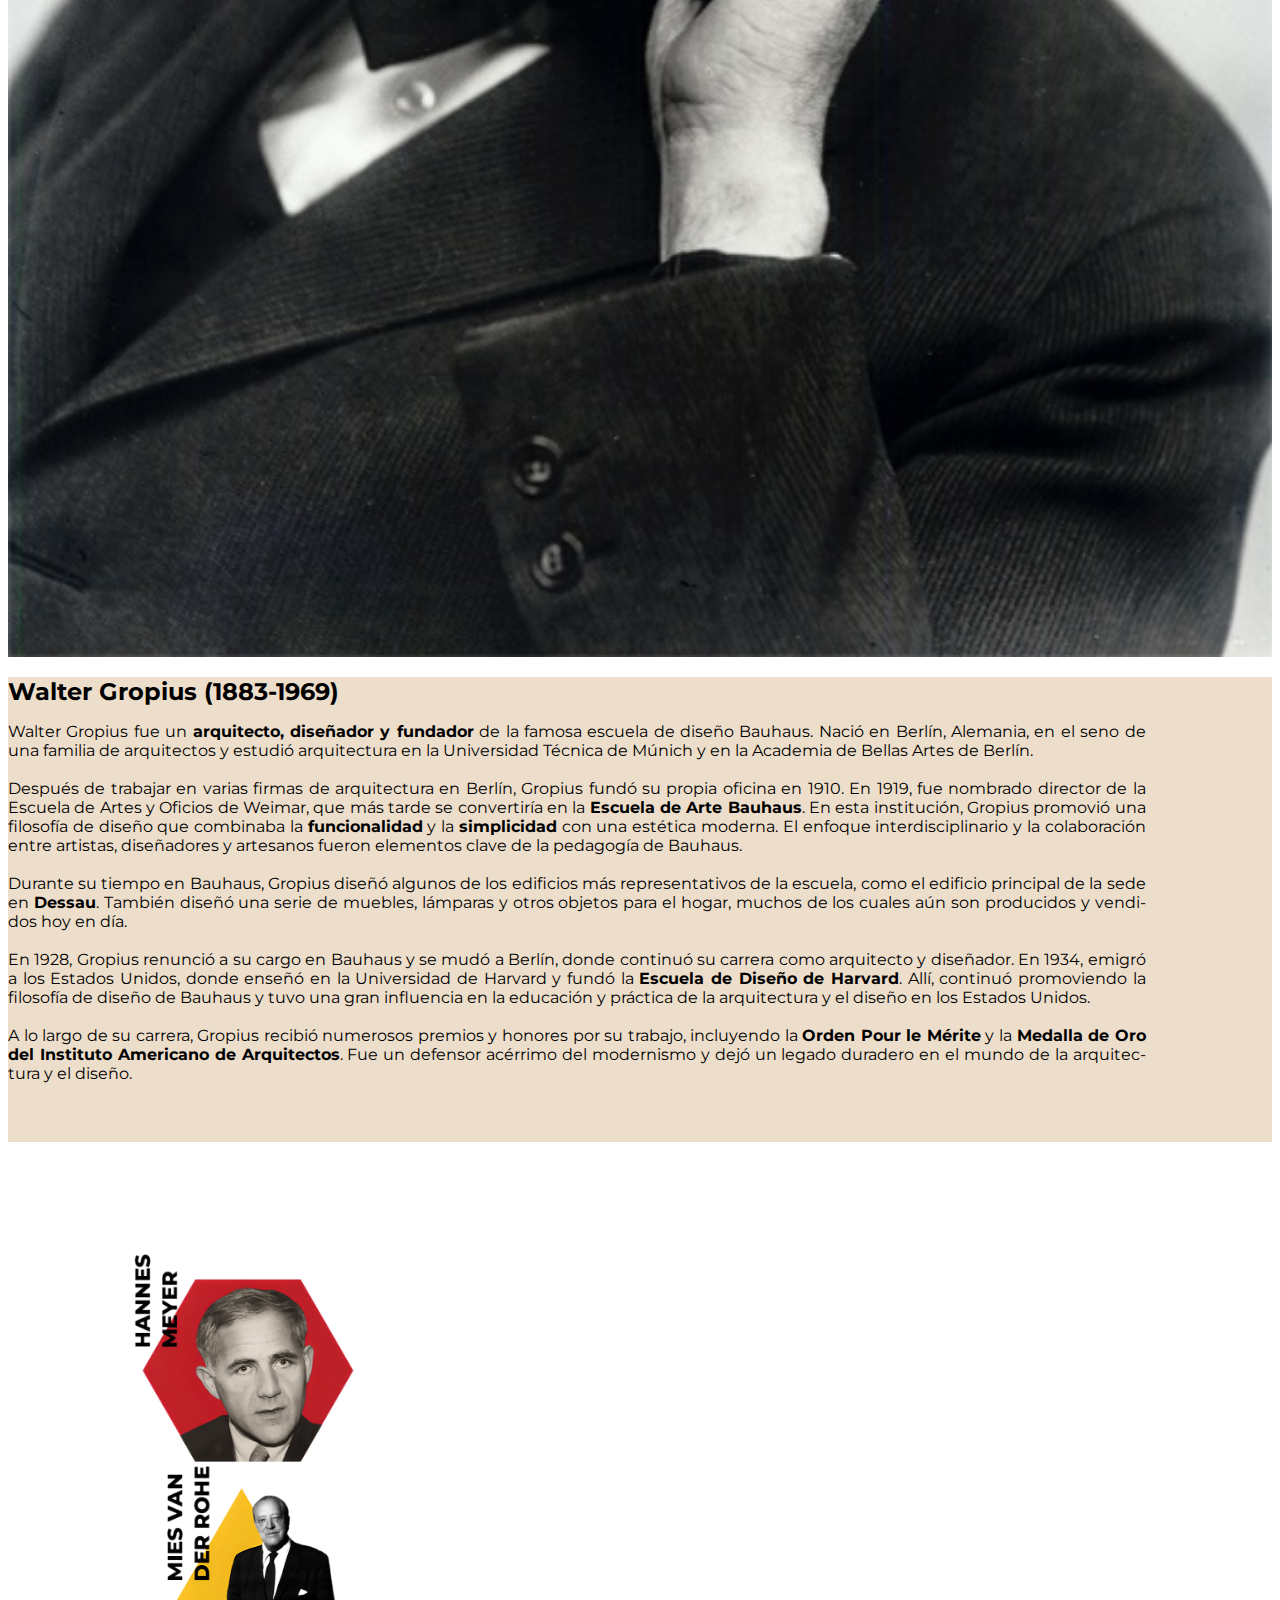
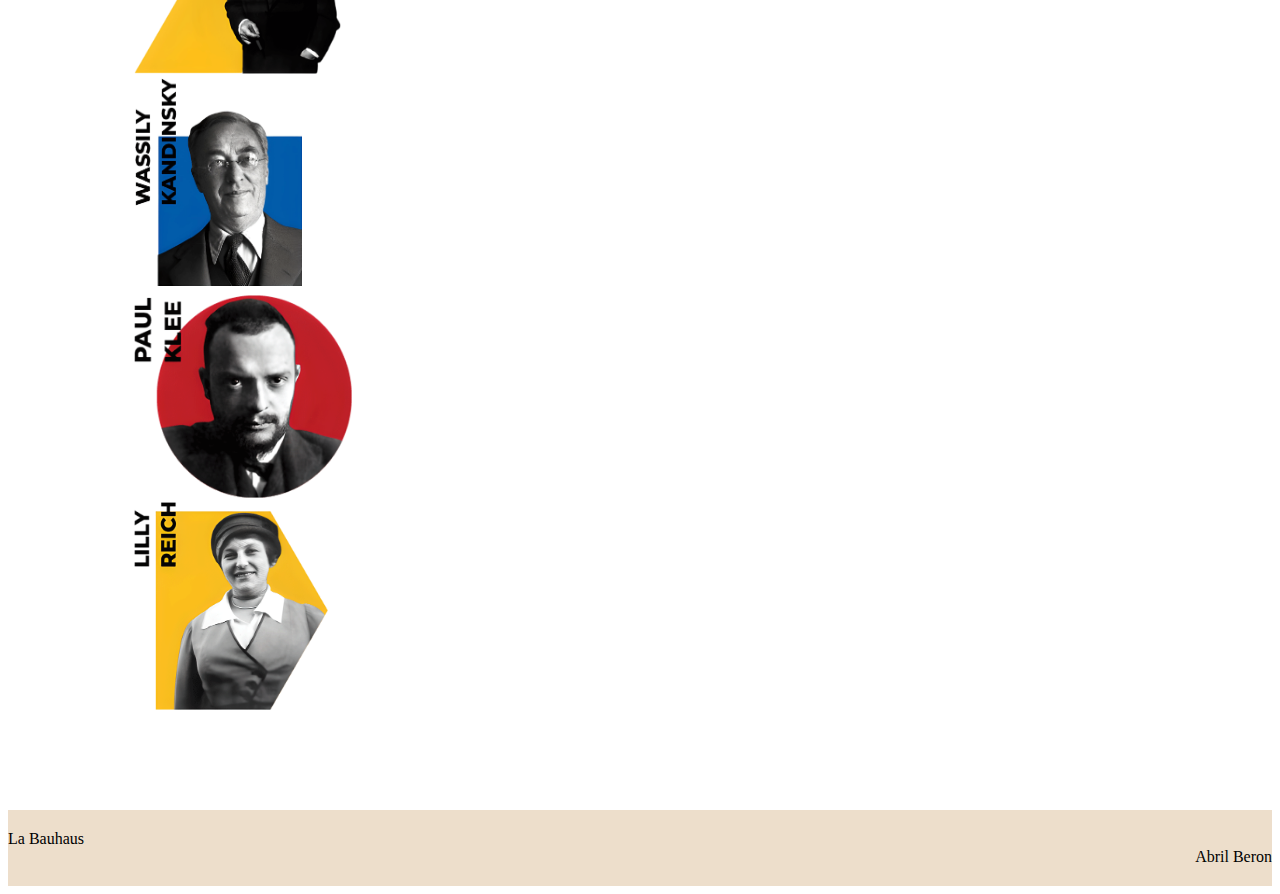
<file: waltergropius.html>
<!doctype html>
<html lang="en">

<head>
    <meta charset="utf-8">
    <meta name="viewport" content="width=device-width, initial-scale=1">
    <title>La Bauhaus - Walter Gropius</title>
    <link href="https://cdn.jsdelivr.net/npm/bootstrap@5.3.0-alpha3/dist/css/bootstrap.min.css" rel="stylesheet" integrity="sha384-KK94CHFLLe+nY2dmCWGMq91rCGa5gtU4mk92HdvYe+M/SXH301p5ILy+dN9+nJOZ" crossorigin="anonymous">
    <link rel="stylesheet" type="text/css" href="css/estilos.css">
    <link rel="preconnect" href="https://fonts.googleapis.com">
    <link rel="preconnect" href="https://fonts.gstatic.com" crossorigin>
    <link href="https://fonts.googleapis.com/css2?family=Montserrat:wght@400;500;600&display=swap" rel="stylesheet">
    <link rel="stylesheet" href="assets/fontawesome/css/all.min.css">

</head>

<body>
  <div class="container-fluid">

      <div class="row">
      
        <!-- Banner -->
        <div class="col-md-12" id="banner">
          <img src="imagenes/banner5.png" class= "bannerhome" alt="...">
       
        </div>
        
      </div>
      
      <div class="row">
      
        <!-- Menú vertical -->
        <div class="col-md-3 ubinav">
          <nav class="navbar navbar-expand-lg navbar-light ">
              <div class="container-fluid">
                <div class="collapse navbar-collapse" id="navbarNav">
                  <ul class="navbar-nav flex-column">
                    <li class="nav-item">
                      <a class="nav-link" href="form_login.php">
                        <i class="fas fa-user fa-lg"></i>
                      </a>
                    </li>
                    <li class="nav-item">
                      <a class="nav-link " aria-current="page" href="index.html">INICIO</a>
                    </li>
                    <li class="nav-item">
                      <a class="nav-link " href="acercade.html">ACERCA DE</a>
                    </li>
                    <li class="nav-item">
                      <a class="nav-link active" href="artistas.html">ARTISTAS</a>
                    </li>
                    <li class="nav-item">
                      <a class="nav-link" href="obras.html">OBRAS</a>
                    </li>
                    <li class="nav-item">
                      <a class="nav-link" href="contacto.html">CONTACTO</a>
                    </li>
                   
                  </ul>
                </div>
              </div>
            </nav>
        </div>
      </div>
        
        <!-- Contenido principal -->
    <div class="col-12">
        <div class="container-fluid">


            <div class="card mb-3 card_artistas">
                <div class="row artistas_right">
                  <div class="col-md-4 ">
                    <img src="imagenes/WalterGropius-1919.jpg" class="img-fluid rounded-start shadow-lg " alt="waltergropius">
                  </div>
                  <div class="col-md-6">
                    <div class="card-body background_artistas">
                      <h2 class="card-title font_title">Walter Gropius (1883-1969)</h2>
                      <p class="card-text width_artistaswalter">Walter Gropius fue un <strong class="font-weight-bold">arquitecto, diseñador y fundador</strong> de la famosa escuela de diseño Bauhaus. Nació en Berlín, Alemania, en el seno de una familia de arquitectos y estudió arquitectura en la Universidad Técnica de Múnich y en la Academia de Bellas Artes de Berlín.
                        <br> 
                  <br> Después de trabajar en varias firmas de arquitectura en Berlín, Gropius fundó su propia oficina en 1910. En 1919, fue nombrado director de la Escuela de Artes y Oficios de Weimar, que más tarde se convertiría en la <strong class="font-weight-bold">Escuela de Arte Bauhaus</strong>. En esta institución, Gropius promovió una filosofía de diseño que combinaba la <strong class="font-weight-bold">funcionalidad</strong> y la <strong class="font-weight-bold">simplicidad</strong> con una estética moderna. El enfoque interdisciplinario y la colaboración entre artistas, diseñadores y artesanos fueron elementos clave de la pedagogía de Bauhaus.
                        <br> 
                  <br> Durante su tiempo en Bauhaus, Gropius diseñó algunos de los edificios más representativos de la escuela, como el edificio principal de la sede en <strong class="font-weight-bold">Dessau</strong>. También diseñó una serie de muebles, lámparas y otros objetos para el hogar, muchos de los cuales aún son producidos y vendidos hoy en día.
                  <br> 
                  <br> En 1928, Gropius renunció a su cargo en Bauhaus y se mudó a Berlín, donde continuó su carrera como arquitecto y diseñador. En 1934, emigró a los Estados Unidos, donde enseñó en la Universidad de Harvard y fundó la <strong class="font-weight-bold">Escuela de Diseño de Harvard</strong>. Allí, continuó promoviendo la filosofía de diseño de Bauhaus y tuvo una gran influencia en la educación y práctica de la arquitectura y el diseño en los Estados Unidos.
                  <br> 
                  <br> A lo largo de su carrera, Gropius recibió numerosos premios y honores por su trabajo, incluyendo la <strong class="font-weight-bold">Orden Pour le Mérite</strong> y la <strong class="font-weight-bold">Medalla de Oro del Instituto Americano de Arquitectos</strong>. Fue un defensor acérrimo del modernismo y dejó un legado duradero en el mundo de la arquitectura y el diseño.
                        
                        </p>
                    </div>
                  </div>
                </div>
            </div>

            <div class="row justify-content-center margen-preview">
             
              <div class="col-md-2 ">
                <div class="card carousel_artistas">
                  <a href="hannesmeyer.html">
                    <img src="imagenes/hannesmeyer.png" class="card-img-top img-fluid hover-zoom alineacionfotos">
                  </a>
                </div>
              </div>
        
              <div class="col-md-2">
                <div class="card carousel_artistas">
                  <a href="miesvanderrohe.html">
                    <img src="imagenes/miesvanderrohe.png" class="card-img-top img-fluid hover-zoom alineacionfotos">
                  </a>
                </div>
              </div>
              <div class="col-md-2">
                <div class="card carousel_artistas">
                  <a href="wassilykandinsky.html" class="wassilya">
                    <img src="imagenes/wassilykandinsky.png" class="card-img-top img-fluid hover-zoom alineacionfotos">
                  </a>
                </div>
              </div>
              <div class="col-md-2">
                <div class="card carousel_artistas">
                  <a href="paulklee.html">
                    <img src="imagenes/paulklee.png" class="card-img-top img-fluid hover-zoom alineacionfotos">
                  </a>
                </div>
              </div>
              <div class="col-md-2">
                <div class="card carousel_artistas">
                  <a href="lillyreich.html">
                    <img src="imagenes/lillyreich.png" class="card-img-top img-fluid hover-zoom alineacionfotos">
                  </a>
                </div>
              </div>
            


        
        </div>
    
    </div>
    
    <footer class="footer">
      <div class="container">
        <div class="row">
          <div class="col-sm-6">
            <span class="float-left">La Bauhaus</span>
          </div>
          <div class="col-sm-6 right_footer">
            <span class='float-right'>Abril Beron</span>
          </div>
        </div>
      </div>
    </footer>
    
    


    <script src="https://cdn.jsdelivr.net/npm/bootstrap@5.3.0-alpha3/dist/js/bootstrap.bundle.min.js" integrity="sha384-ENjdO4Dr2bkBIFxQpeoTz1HIcje39Wm4jDKdf19U8gI4ddQ3GYNS7NTKfAdVQSZe" crossorigin="anonymous"></script>
    <script src="https://cdn.jsdelivr.net/npm/@popperjs/core@2.11.7/dist/umd/popper.min.js" integrity="sha384-zYPOMqeu1DAVkHiLqWBUTcbYfZ8osu1Nd6Z89ify25QV9guujx43ITvfi12/QExE" crossorigin="anonymous"></script>
    <script src="https://cdn.jsdelivr.net/npm/bootstrap@5.3.0-alpha3/dist/js/bootstrap.min.js" integrity="sha384-Y4oOpwW3duJdCWv5ly8SCFYWqFDsfob/3GkgExXKV4idmbt98QcxXYs9UoXAB7BZ" crossorigin="anonymous"></script>
</body>

</html>
</file>
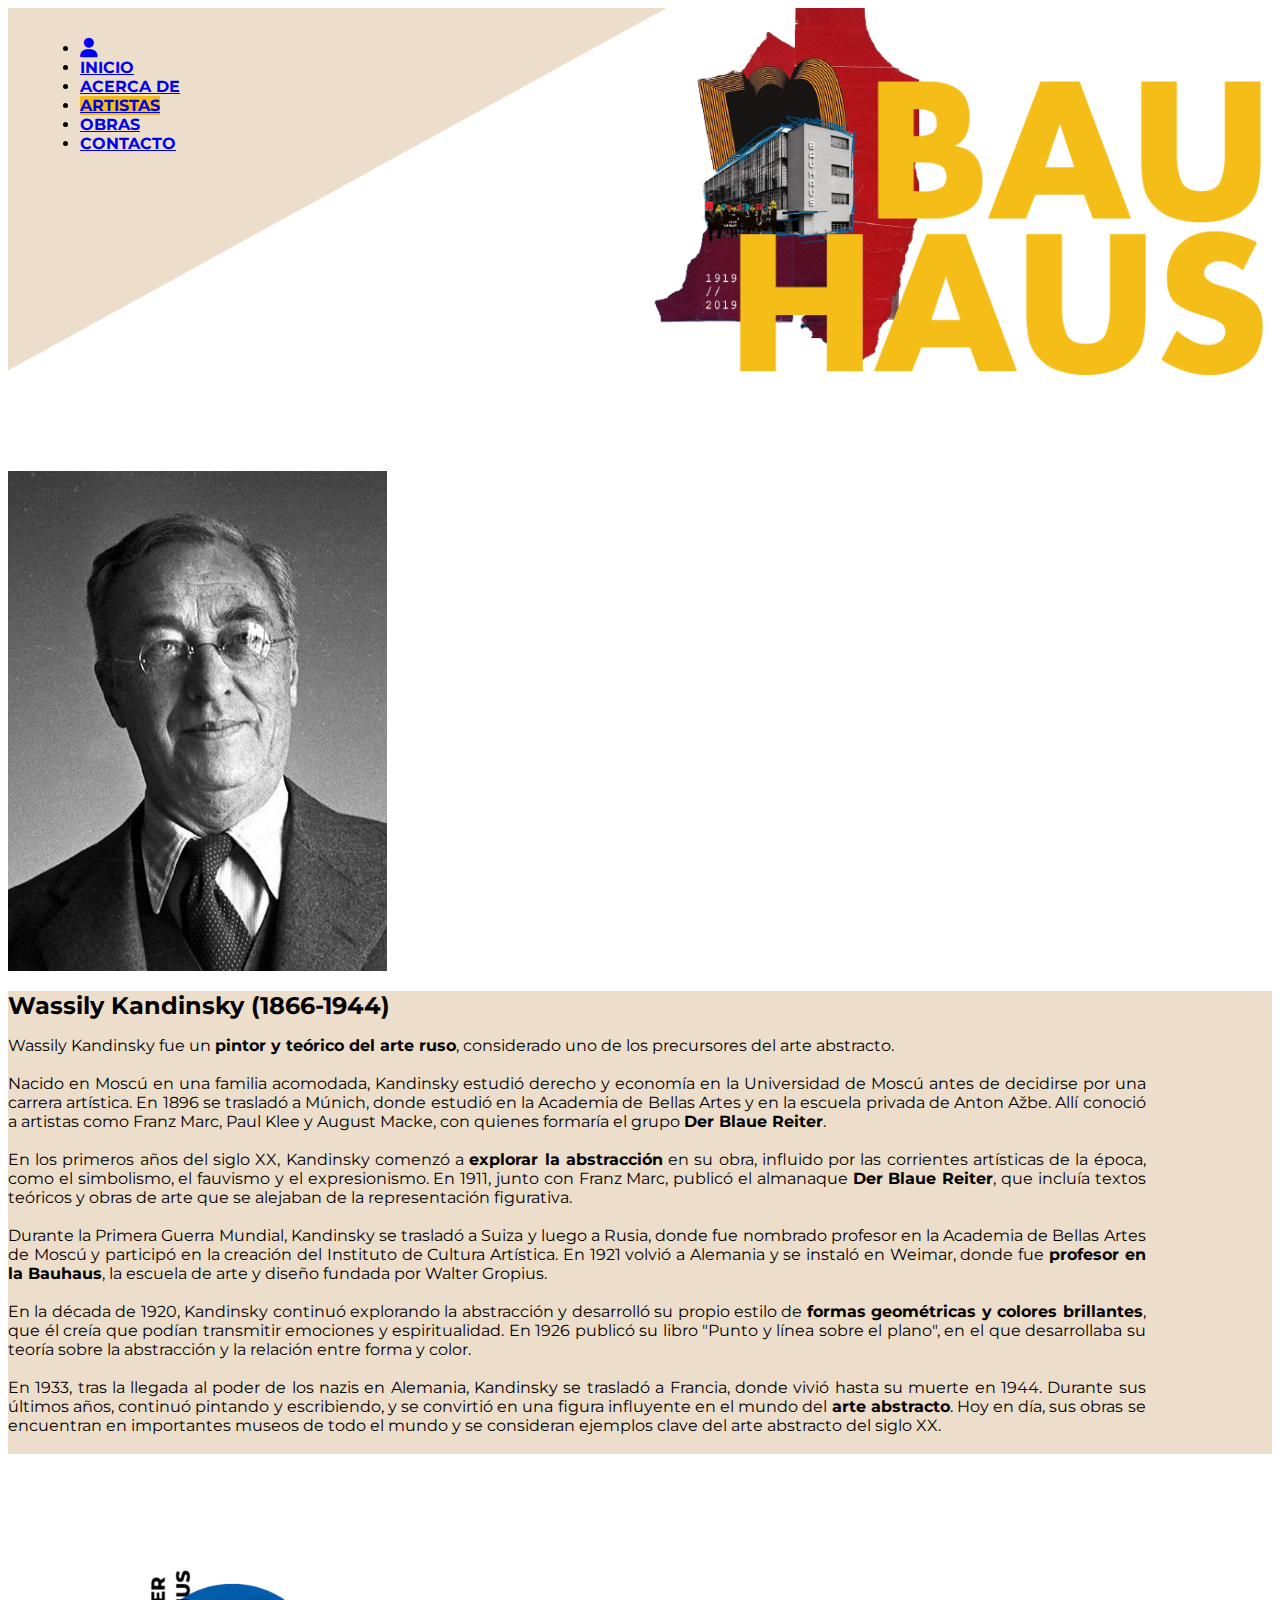
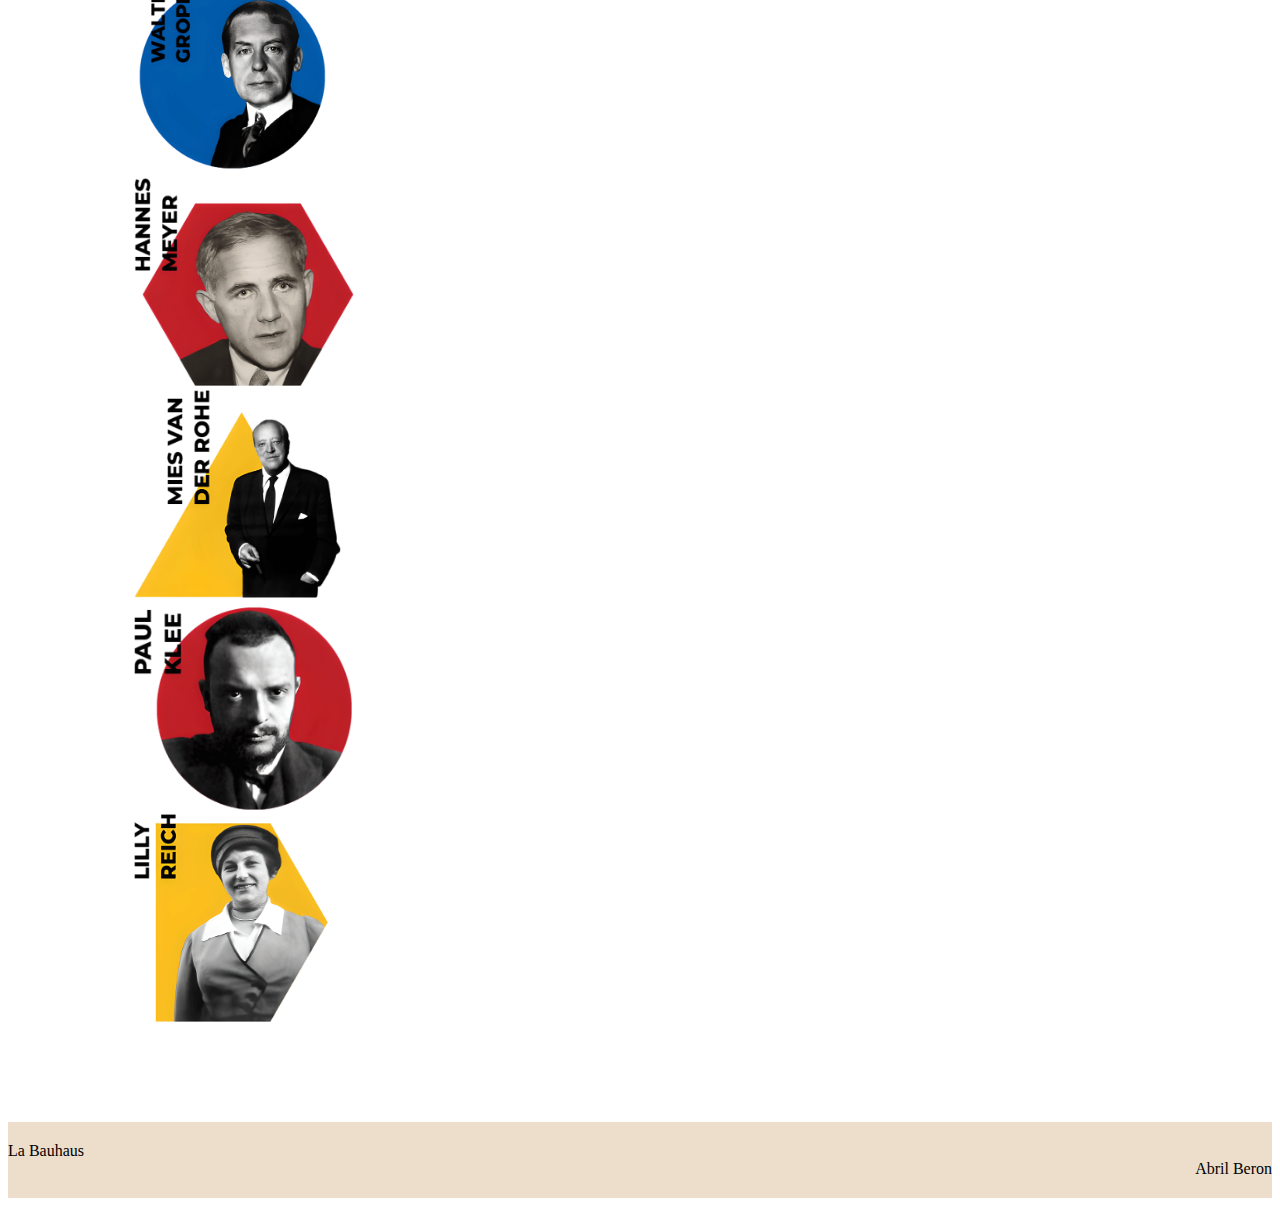
<file: wassilykandinsky.html>
<!doctype html>
<html lang="en">

<head>
    <meta charset="utf-8">
    <meta name="viewport" content="width=device-width, initial-scale=1">
    <title>La Bauhaus - Wassily Kandinsky</title>
    <link href="https://cdn.jsdelivr.net/npm/bootstrap@5.3.0-alpha3/dist/css/bootstrap.min.css" rel="stylesheet" integrity="sha384-KK94CHFLLe+nY2dmCWGMq91rCGa5gtU4mk92HdvYe+M/SXH301p5ILy+dN9+nJOZ" crossorigin="anonymous">
    <link rel="stylesheet" type="text/css" href="css/estilos.css">
    <link rel="preconnect" href="https://fonts.googleapis.com">
    <link rel="preconnect" href="https://fonts.gstatic.com" crossorigin>
    <link href="https://fonts.googleapis.com/css2?family=Montserrat:wght@400;500;600&display=swap" rel="stylesheet">
    <link rel="stylesheet" href="assets/fontawesome/css/all.min.css">   

</head>

<body>
  <div class="container-fluid">

      <div class="row">
      
        <!-- Banner -->
        <div class="col-md-12" id="banner">
          <img src="imagenes/banner5.png" class= "bannerhome" alt="...">
       
        </div>
        
      </div>
      
      <div class="row">
      
        <!-- Menú vertical -->
        <div class="col-md-3 ubinav">
          <nav class="navbar navbar-expand-lg navbar-light ">
              <div class="container-fluid">
                <div class="collapse navbar-collapse" id="navbarNav">
                  <ul class="navbar-nav flex-column">
                    <li class="nav-item">
                      <a class="nav-link" href="form_login.php">
                        <i class="fas fa-user fa-lg"></i>
                      </a>
                    </li>
                    <li class="nav-item">
                      <a class="nav-link " aria-current="page" href="index.html">INICIO</a>
                    </li>
                    <li class="nav-item">
                      <a class="nav-link " href="acercade.html">ACERCA DE</a>
                    </li>
                    <li class="nav-item">
                      <a class="nav-link active" href="artistas.html">ARTISTAS</a>
                    </li>
                    <li class="nav-item">
                      <a class="nav-link" href="obras.html">OBRAS</a>
                    </li>
                    <li class="nav-item">
                      <a class="nav-link" href="contacto.html">CONTACTO</a>
                    </li>
                   
                  </ul>
                </div>
              </div>
            </nav>
        </div>
      </div>
        
        <!-- Contenido principal -->
    <div class="col-12">
        <div class="container-fluid">


            <div class="card mb-3 card_artistas">
                <div class="row artistas_right">
                  <div class="col-md-6 wassilykand">
                    <img src="imagenes/foto-wassily-kandinsky-v2.jpg" class="img-fluid rounded-start shadow-lg" alt="lillyreich">
                  </div>
                  <div class="col-md-6">
                    <div class="card-body background_artistas">
                      <h2 class="card-title font_title">Wassily Kandinsky (1866-1944)</h2>
                      <p class="card-text width_artistas">Wassily Kandinsky fue un <strong class="font-weight-bold">pintor y teórico del arte ruso</strong>, considerado uno de los precursores del arte abstracto.
                        <br> 
                        <br>Nacido en Moscú en una familia acomodada, Kandinsky estudió derecho y economía en la Universidad de Moscú antes de decidirse por una carrera artística. En 1896 se trasladó a Múnich, donde estudió en la Academia de Bellas Artes y en la escuela privada de Anton Ažbe. Allí conoció a artistas como Franz Marc, Paul Klee y August Macke, con quienes formaría el grupo <strong class="font-weight-bold">Der Blaue Reiter</strong>.
                        <br> 
                  <br> En los primeros años del siglo XX, Kandinsky comenzó a <strong class="font-weight-bold">explorar la abstracción</strong> en su obra, influido por las corrientes artísticas de la época, como el simbolismo, el fauvismo y el expresionismo. En 1911, junto con Franz Marc, publicó el almanaque <strong class="font-weight-bold">Der Blaue Reiter</strong>, que incluía textos teóricos y obras de arte que se alejaban de la representación figurativa.
                  <br> 
                  <br> Durante la Primera Guerra Mundial, Kandinsky se trasladó a Suiza y luego a Rusia, donde fue nombrado profesor en la Academia de Bellas Artes de Moscú y participó en la creación del Instituto de Cultura Artística. En 1921 volvió a Alemania y se instaló en Weimar, donde fue <strong class="font-weight-bold">profesor en la Bauhaus</strong>, la escuela de arte y diseño fundada por Walter Gropius.
                  <br> 
                  <br>En la década de 1920, Kandinsky continuó explorando la abstracción y desarrolló su propio estilo de <strong class="font-weight-bold">formas geométricas y colores brillantes</strong>, que él creía que podían transmitir emociones y espiritualidad. En 1926 publicó su libro "Punto y línea sobre el plano", en el que desarrollaba su teoría sobre la abstracción y la relación entre forma y color.
                        <br> 
                  <br> En 1933, tras la llegada al poder de los nazis en Alemania, Kandinsky se trasladó a Francia, donde vivió hasta su muerte en 1944. Durante sus últimos años, continuó pintando y escribiendo, y se convirtió en una figura influyente en el mundo del <strong class="font-weight-bold">arte abstracto</strong>. Hoy en día, sus obras se encuentran en importantes museos de todo el mundo y se consideran ejemplos clave del arte abstracto del siglo XX.
                        </p>
                    </div>
                  </div>
                </div>
            </div>

            <div class="row justify-content-center margen-preview">
              <div class="col-md-2">
                <div class="card carousel_artistas">
                  <a href="waltergropius.html">
                    <img src="imagenes/waltergropius.png" class="card-img-top img-fluid hover-zoom alineacionfotos">
                  </a>
                </div>
              </div>
              <div class="col-md-2">
                <div class="card carousel_artistas">
                  <a href="hannesmeyer.html">
                    <img src="imagenes/hannesmeyer.png" class="card-img-top img-fluid hover-zoom alineacionfotos">
                  </a>
                </div>
              </div>
              <div class="col-md-2">
                <div class="card carousel_artistas">
                  <a href="miesvanderrohe.html">
                    <img src="imagenes/miesvanderrohe.png" class="card-img-top img-fluid hover-zoom alineacionfotos">
                  </a>
                </div>
              </div>
              <div class="col-md-2 ">
                <div class="card carousel_artistas">
                  <a href="paulklee.html">
                    <img src="imagenes/paulklee.png" class="card-img-top img-fluid hover-zoom alineacionfotos">
                  </a>
                </div>
              </div>
              <div class="col-md-2">
                <div class="card carousel_artistas">
                  <a href="lillyreich.html">
                    <img src="imagenes/lillyreich.png" class="card-img-top img-fluid hover-zoom alineacionfotos">
                  </a>
                </div>
              </div>
            


        
        </div>
    
    </div>
    
    <footer class="footer">
      <div class="container">
        <div class="row">
          <div class="col-sm-6">
            <span class="float-left">La Bauhaus</span>
          </div>
          <div class="col-sm-6 right_footer">
            <span class='float-right'>Abril Beron</span>
          </div>
        </div>
      </div>
    </footer>
    
    


    <script src="https://cdn.jsdelivr.net/npm/bootstrap@5.3.0-alpha3/dist/js/bootstrap.bundle.min.js" integrity="sha384-ENjdO4Dr2bkBIFxQpeoTz1HIcje39Wm4jDKdf19U8gI4ddQ3GYNS7NTKfAdVQSZe" crossorigin="anonymous"></script>
    <script src="https://cdn.jsdelivr.net/npm/@popperjs/core@2.11.7/dist/umd/popper.min.js" integrity="sha384-zYPOMqeu1DAVkHiLqWBUTcbYfZ8osu1Nd6Z89ify25QV9guujx43ITvfi12/QExE" crossorigin="anonymous"></script>
    <script src="https://cdn.jsdelivr.net/npm/bootstrap@5.3.0-alpha3/dist/js/bootstrap.min.js" integrity="sha384-Y4oOpwW3duJdCWv5ly8SCFYWqFDsfob/3GkgExXKV4idmbt98QcxXYs9UoXAB7BZ" crossorigin="anonymous"></script>
</body>

</html>
</file>
<file: css/estilos.css>
body {
    overflow-x: hidden;
  }

.container-fluid {
  padding: 0;
}
.bannerhome {
    width: 100%;
  }

.navbar-nav {
    top: 50px;
    left: 0;
    
  }

nav .nav-link:hover {
  background-color: #F4BD18;
}
.row>* {
   
    padding-right: 0;
    padding-left: 0;
    
}
.nav-link {
  font-weight: bold;
  font-family: 'Montserrat', sans-serif;
}
.active {
  background-color: #F4BD18;
}

.col-md-3 {
    flex: 0 0 auto;
    width: 25%;
    display: flex;
    margin-top: -377px;
    position: absolute;
}

.ubinav {
  margin-top: -25rem;
  margin-left: 2rem;
}

.previewbauhaus {
  text-align: justify;
  hyphens: auto;
  font-family: 'Montserrat', sans-serif;

}

.boton1 {
  position: absolute;
    padding-top: 23rem;
    padding-left: 25rem;
    width: 38%;
}

.img-container {
    display: flex;
    width: 85%;
    margin-right: 0;
    justify-content: center;
}

.conoce {
  text-align: left;
}

.img-btn:hover {
    transform: scale(1.2);
    transition: all 0.3s ease-in-out;
  }


.w-100 {
    width: 100%!important;
    position: absolute;
}

.wassily {
  margin: 0;
  justify-content: left;
  width: 50%;
  padding-left: 2rem;
  padding-top: 4rem;
  padding-bottom: 3rem;
}

.wassilypreview {
  text-align: justify;
  hyphens: auto;
  font-family: 'Montserrat', sans-serif;
}

.boton2 {
  position: absolute;
  padding-top: 19rem;
  padding-left: 16rem;
  width: 27%;
}
.footer {
  background-color: #EDDECB;
  padding: 20px 0;
}

.text-center2 {
  text-align: center!important;
  margin-left: auto;
  width: 65%;
}

.durante {
  flex: 0 0 auto;
  width: 100%;
  justify-content: center;
  display: flex;
}

.img-container2 {
  display: flex;
  width: 40%;
  margin: auto;
  justify-content: right;
}
.background2 {
  background-color: #005AAB;
  height: 17rem;
}

.previewbauhaus2 {
  text-align: justify;
  hyphens: auto;
  font-family: 'Montserrat', sans-serif;
  color: white;
}

.previewbauhaus3 {
  text-align: justify;
  hyphens: auto;
  font-family: 'Montserrat', sans-serif;
  color: white;
  text-align: center;
}

.img-fluid2 {
  width: 18%;
  height: auto;
  position: absolute;
  text-align: center;
  display: flex;
  justify-content: center;
}

.img-container2 {
  display: flex;
  width: 100%;
  margin: auto;
  justify-content: center;
}

.background3 {
  background-color: #EDDECB;
  padding-top: 7rem;
  padding-bottom: 3rem;
}

.arquitectura {
  margin: 0;
  justify-content: left;
  width: 80%;
  padding-left: 2rem;
  padding-top: 4rem;
  padding-bottom: 3rem;
}

.info {
  text-align: justify;
  hyphens: auto;
  font-family: 'Montserrat', sans-serif;
  margin-bottom: 3rem;
  margin-top: 3rem;
}

.boton3 {
    position: absolute;
    margin-left: 13rem;
    width: 10%;
    display: flex;
}

.wassilypreview2 {
  text-align: justify;
  hyphens: auto;
  margin-bottom: 0;
  font-family: 'Montserrat', sans-serif;
}

.text-center3 {
  text-align: center!important;
  margin-left: auto;
  width: 66%;
  padding-right: 2rem;
}

.footercolor {
  
  background-color: #F4BD18;
}

.contactoimg {
  width: 85%;
  margin: auto;
  display: flex;
}

.contacto {
  text-align: center;
}

.form-group {
  width: 100%;
}
.form-contacto {
  width: 50%;
  margin: auto;
  margin-top: 12rem;
  margin-bottom: 5rem;
}

.margen_diseño {
  padding-top: 4rem;
  padding-bottom: 4rem;
}

form label {
  color: black;
  margin-bottom: 0.5rem;
  font-family: 'Montserrat', sans-serif;
}

.background_form {
  background-color: #EDDECB;
}

.background_footer {
  background-color: #F4BD18;
  color: black;
}

.btn-primary {
  background-color: #005AAB;
  color: white;
  border-color: none;
  font-family: 'Montserrat', sans-serif;
}

.btn-primary:hover {
  background-color: #ED1B24;
}

.btn-primary2 {
  background-color: #005AAB;
  color: white;
  border-color: none;
  font-family: 'Montserrat', sans-serif;
}

.btn-primary2:hover {
  background-color:#005AAB;
  color: white;
}

.btn-primary3 {
  background-color: #005AAB;
  color: white;
  border-color: none;
  font-family: 'Montserrat', sans-serif;
}

.btn-primary3:hover {
  background-color: #ED1B24;
  color: white;
}

.backgroundcontacto {
  background-color: #005AAB;
}

.img-fluid_contacto {
  width: 42%;
  height: auto;
  position: absolute;
  display: flex;
  padding-top: 3rem;
}

.margen_artistas {
  margin-bottom: 0;
}

.walter {
  margin-left: auto;
  width: 50%;
  padding-right: 2rem;
  padding-bottom: 3rem;
}

.text-center_artistas {
  text-align: center!important;
  margin-right: auto;
  width: 65%;
}




.image-container {
  position: relative;
  padding: 1rem;
  
}
.image-container2 {
  position: relative;
  padding: 1rem;
  width: 25%;
}

.text-overlay {
  position: absolute;
  top: 0;
  left: 0;
  width: 100%;
  height: 100%;
  display: flex;
  hyphens: auto;
  flex-direction: column;
  justify-content: center;
  align-items: center;
  opacity: 0;
  background-color: rgba(0, 0, 0, 0.7);
  color: white;
  transition: opacity 0.3s ease-in-out;
}

.text-overlay2 {
  position: absolute;
  top: 0;
  left: 0;
  width: 100%;
  height: 100%;
  hyphens: auto;
  display: flex;
  flex-direction: column;
  justify-content: center;
  align-items: center;
  opacity: 0;
  background-color: rgba(0, 0, 0, 0.7);
  color: white;
  transition: opacity 0.3s ease-in-out;
}
.image-container:hover .text-overlay {
  opacity: 1;
}
.image-container2:hover .text-overlay {
  opacity: 1;
}

.img-container3:hover {
  transform: scale(1.2);
  transition: all 0.5s ease-in-out;
}

.img-container4:hover {
  transform: scale(1.2);
  transition: all 0.5s ease-in-out;
}

.text-overlay h2 {
  font-size: 1rem;
  margin-bottom: 1rem;
  margin-right: 1.5rem;
  margin-left: 1.5rem;
}

.text-overlay p {
  font-size: 0.7rem;
  margin-right: 1.5rem;
  margin-left: 1.5rem;
  text-align: justify;
  hyphens: auto;
}

img {
  width: 100%;
  height: auto;
}

.background5 {
  background-color: #005AAB;
  padding-top: 2rem;
  padding-bottom: 2rem;
  margin-top: 2rem;
}

.img-fluid3 {
  width: 42%;
  height: auto;
  position: absolute;
  display: flex;
}
.text-center_diseñoind {

    text-align: center!important;
    margin: auto;
}

.margen_galeria {
  padding-top: 3rem;
  padding-bottom: 5rem;
}

.arte {
  margin: 0;
  justify-content: left;
  padding-left: 4rem;
  padding-bottom: 3rem;
}

.wassily {
  margin: 0;
  justify-content: left;
  padding-left: 2rem;
  padding-bottom: 3rem;
}

.img-fluid4 {
  width: 35%;
  height: auto;
  position: absolute;
  display: flex;
}

.background6 {
  background-color: #ED1B24;
  padding-top: 2rem;
  padding-bottom: 2rem;
}


.hover-zoom:hover {
  transform: scale(1.2);
  transition: all 0.5s ease-in-out;
}
.card {
  --bs-card-border-color: 0;
  width: 50%;
}



.card_artistas{
  text-align: justify;
  width: 100%;
  hyphens: auto;
  margin: auto;
  display: flex;
  margin-top: 3rem;
  padding-bottom: 6rem;
 
}

.background_artistas {
  background-color: #EDDECB;
}

.width_artistas {
  width: 90%;
  font-family: 'Montserrat', sans-serif;
  padding-bottom: 1.2rem;
}

.width_artistaswalter {
  width: 90%;
  font-family: 'Montserrat', sans-serif;
  padding-bottom: 3.7rem;
}

.font_title {
  font-family: 'Montserrat', sans-serif;
  margin-bottom: 1rem;
  margin-top: 1rem;
}


.hannes {
  width: 30%;
}
.mies {
  width: 30%;
}

.wassilykand {
  width: 30%;
}
.margen-preview {
margin-bottom: 6rem;
}

.lilly{
  width: 30%;
}

.paul {
  width: 30%;
}
.artistas_right {
  justify-content: right;
}

.carousel_artistas {
  width: 80%;
  margin: auto;
}

.right_footer {
  text-align: right;
}

.img-container3 {
    display: flex;
    width: 100%;
    margin-left: -8rem;
    justify-content: right;
}

.img-container4 {
    display: flex;
    width: 100%;
    margin-left: 8rem;
    justify-content: left;
}

.numero {
  font-size: 19rem;
  font-family: 'Montserrat', sans-serif;
  color: #005AAB;
}

.numero2 {
  font-size: 19rem;
  font-family: 'Montserrat', sans-serif;
  color: #ED1B24;
}

.numero3 {
  font-size: 19rem;
  font-family: 'Montserrat', sans-serif;
  color: #F4BD18;
}

.background7 {
  background-color: #F4BD18;
  padding-top: 2rem;
  padding-bottom: 2rem;
}

.background_exclusivo {
  background-color: #EDDECB;
  padding-top: 5rem;
}

.background_footer2 {
  background-color: black;
  color: white;
}


.principios {
  font-size: 1rem;
  font-family: 'Montserrat', sans-serif;
  color: black;
}
.img-container5 {
  display: flex;
  justify-content: center;
}

.text-center_principios {
  text-align: center!important;
  width: 48%;
  position: absolute;
  margin-top: -1rem;
}

.text-center_datos {
  
  width: 48%;
  position: absolute;
  margin-top: -1rem;
  margin-left: 6rem;
}

.foto-datos {
 
  width: 55%;
  
}
.padding_principios {
  padding-top: 8rem;
  margin-top: 1rem;
}

.titulo_principios {
  flex: 0 0 auto;
  width: 100%;
  justify-content: left;
  display: flex;
  margin-bottom: 7rem;
}

.titulo {
  font-size: 2rem;
    text-align: left;
    color: white;
    font-family: 'Montserrat';
}

.card-position {
  --bs-card-border-color: 0;
  width: 50%;
  margin: auto;
}

.artistas_card {
  margin: auto;
  width: 51%;
  
}

.artistas_card_right {
  margin: auto;
  width: 51%;
  display: flex;
  justify-content: right;
}

#portada1 {
 
  background-image: url("../imagenes/fondo-21.jpg"); 
  background-repeat: no-repeat; 
 background-attachment: fixed;
  text-align: center;
  background-size: cover;

  justify-content: center;
  position: relative;
  display: flex;
  width: 100%;
  
  align-items: center;
  padding-bottom: 6rem;
  margin: 0;
}

.img-fluid_video {
    width: 100%;
    height: auto;
}

.fondovideo {
  background-color: white;

}

.bottom-home {
  margin-bottom: 4rem;
}

section {
  padding-top: 6rem;
  padding-bottom: 6rem;
}

#navbarNav {
  justify-content: center;
  font-family: 'Montserrat';
}

.espacio {
  margin-right: 1rem;
  margin-left: 1rem;
}


.text-overlay2 h2 {
  font-size: 1.4rem;
  margin-bottom: 1rem;
  margin-right: 2.5rem;
  margin-left: 2.5rem;
  hyphens: auto;

}

.text-overlay2 p {
  font-size: 1rem;
  margin-right: 2.5rem;
  margin-left: 2.5rem;
  text-align: justify;
  hyphens: auto;
}
.image-container:hover .text-overlay2 {
  opacity: 1;
}

.alineacionfotos {
  height: 13rem;
  width: auto;
}

.wassilya {
  margin: auto;
}

.bauhaus360 {
  height: 40rem;
}

.supremastic {
  min-height: -webkit-fill-available;
}

.width-arte {
  width: max-content;}


  .margen_diseno2 {
    padding-top: 4rem;
    padding-bottom: 4rem;
    background-color: #EDDECB;
  }

  .buscador {
    width: 50%;
    margin: auto;
    margin-top: 3rem;
  }

  .label-buscar {
    display: none;
  }

  .buscador2 {
    width: 50%;
    margin-top: 1rem;
    margin-bottom: 2rem;
}


.form_login {
  
    width: 50%;
    
    margin-left: 3rem;
    margin-bottom: 3rem;

}
.buscador_center {
  justify-content: center;
  display: flex;
}
.form_login2 {
  margin-bottom: 2rem;
  width: min-content;
 
}

.cerrar_sesion {
 text-decoration: none;
  color: black;
  display: flex;
  text-align: left;
  
}

.registrate {
  text-decoration: none;
  color: white;
  font-weight: bolder;
 }

.background_login {
  background-color: #005AAB; 
  padding-top: 2rem;
 
  margin-top: 2rem;
}

.background_login2 {
  background-color: #ED1B24;
  padding-top: 2rem;
 
  margin-top: 2rem;
}
.boton_login {
  margin-top: 1rem;
  background-color: #F4BD18;
  color: black;
}

.background_registro {
  background-color:#EDDECB
}

.labellogin {
  color: white;
}

.img-containerlog {
  display: flex;
  width: 100%;
  /* margin: auto; */
  margin-left: 3rem;
  justify-content: center;
}

.img-fluidlog {
  width: 100%;
  height: auto;
  margin: auto;
  
  display: flex;
}
.margen_diseñolog {
  
  padding-bottom: 4rem;
}

.background_hola {
  background-color: #ED1B24;
    padding-top: 2rem;
    padding-bottom: 2rem;
    margin-top: 2rem;
    margin-left: auto;
}

.registrate2 {
  text-decoration: none;
  color:#F4BD18;
  font-weight: bolder;
  text-align: left;
 }

 .text-center_diseñoind2 {
color: white;
  margin: auto;
}
</file>
